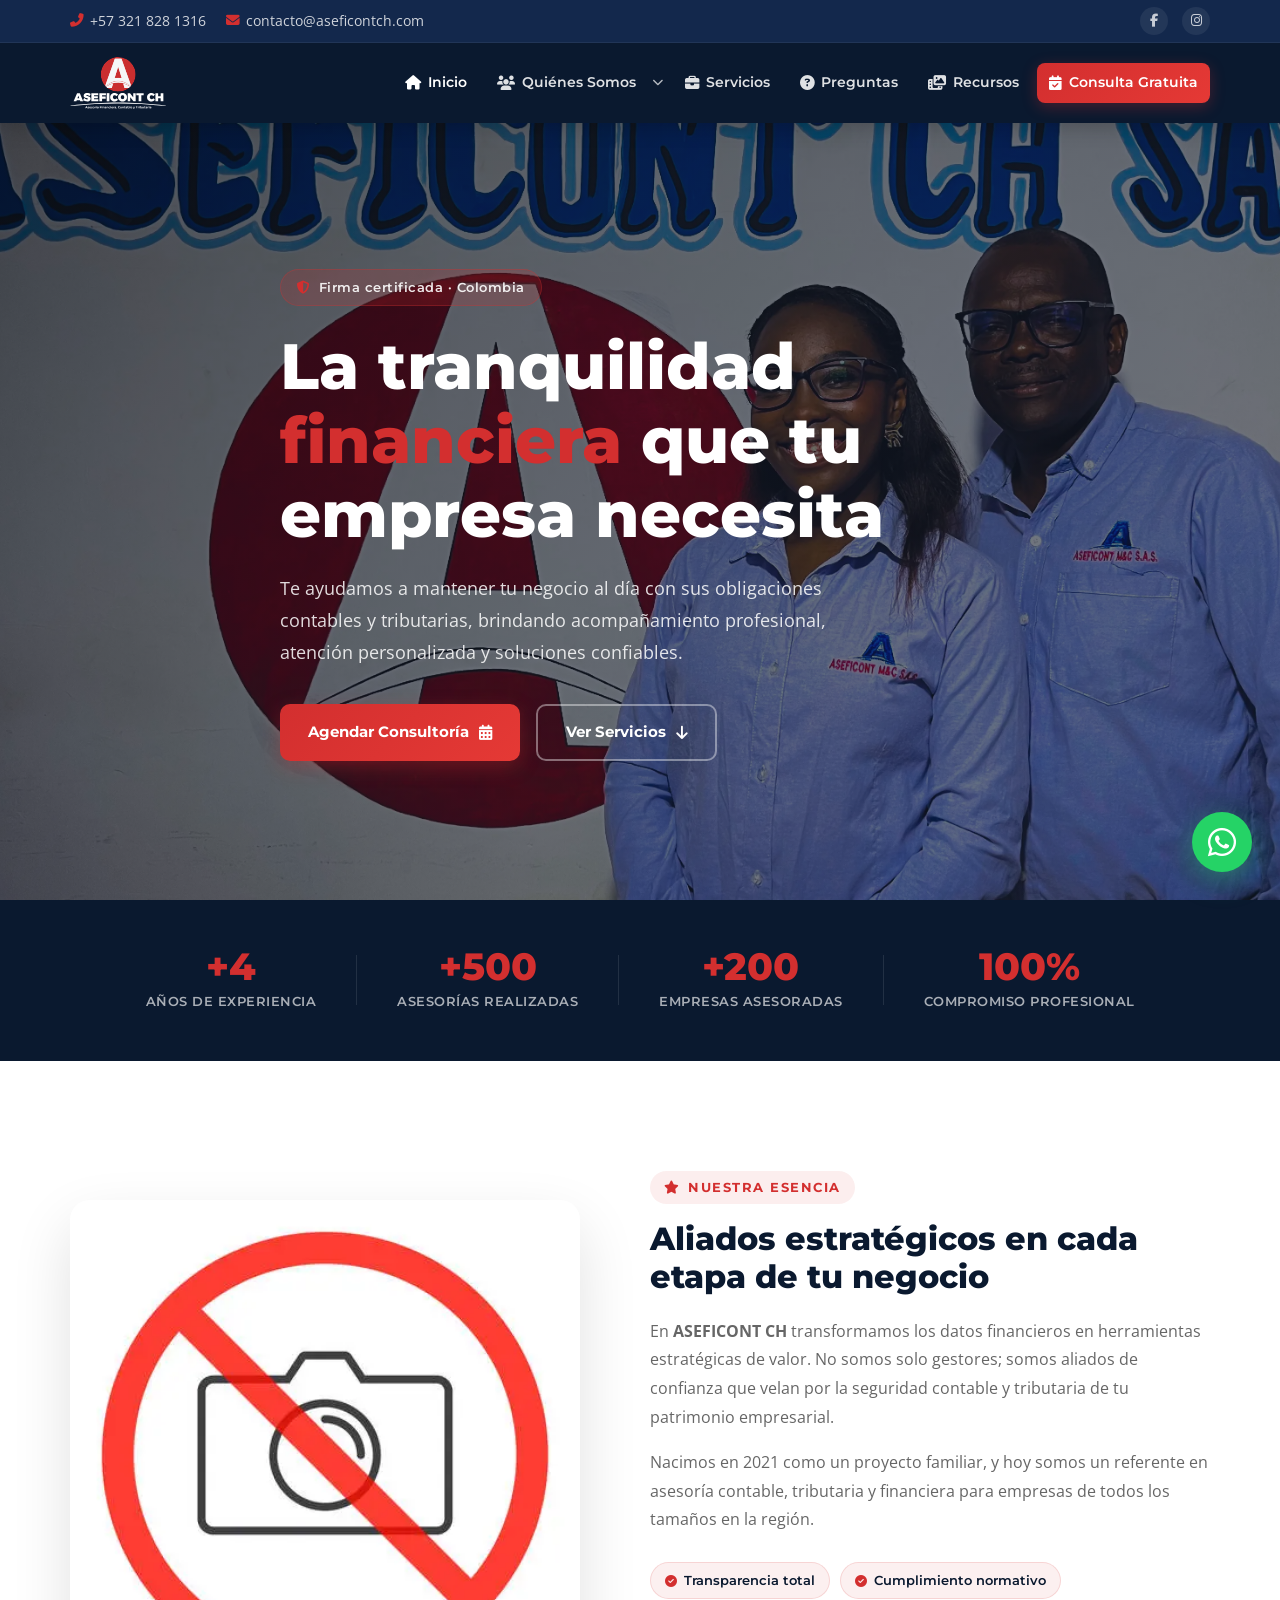
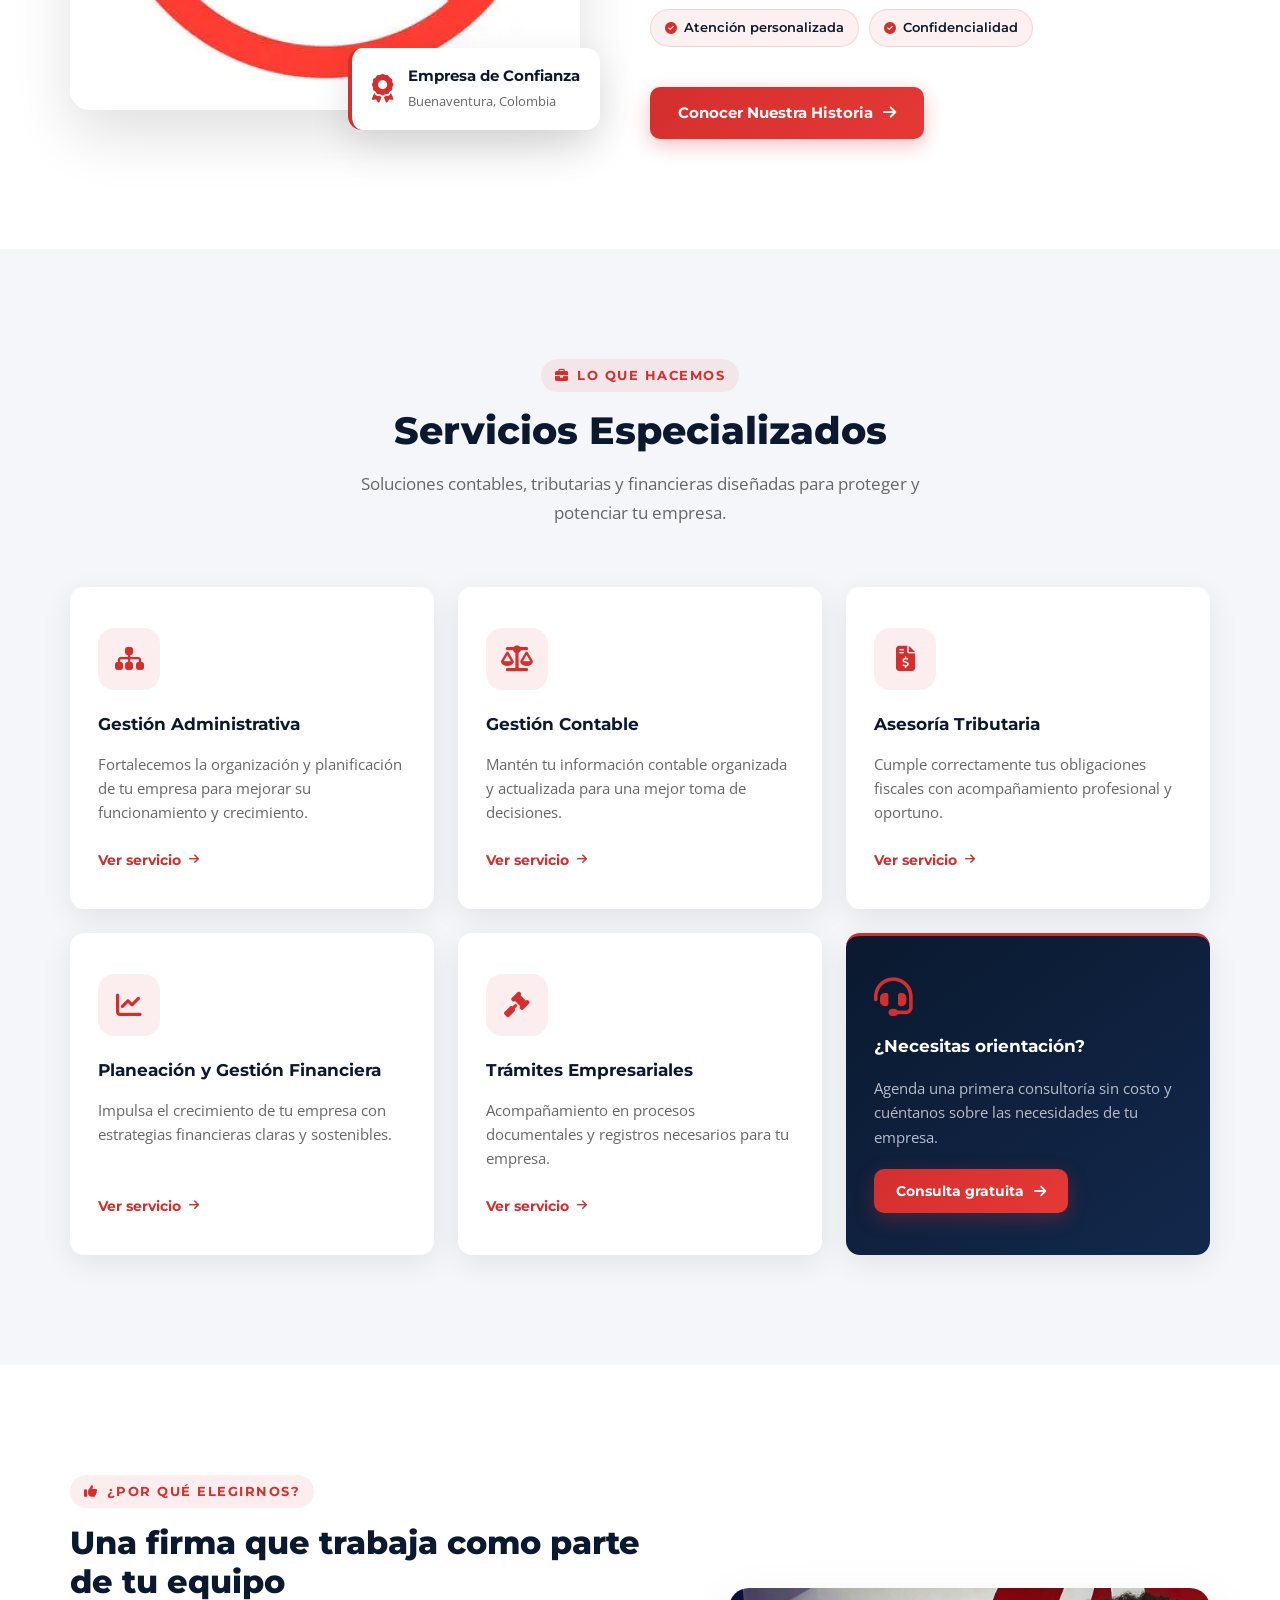
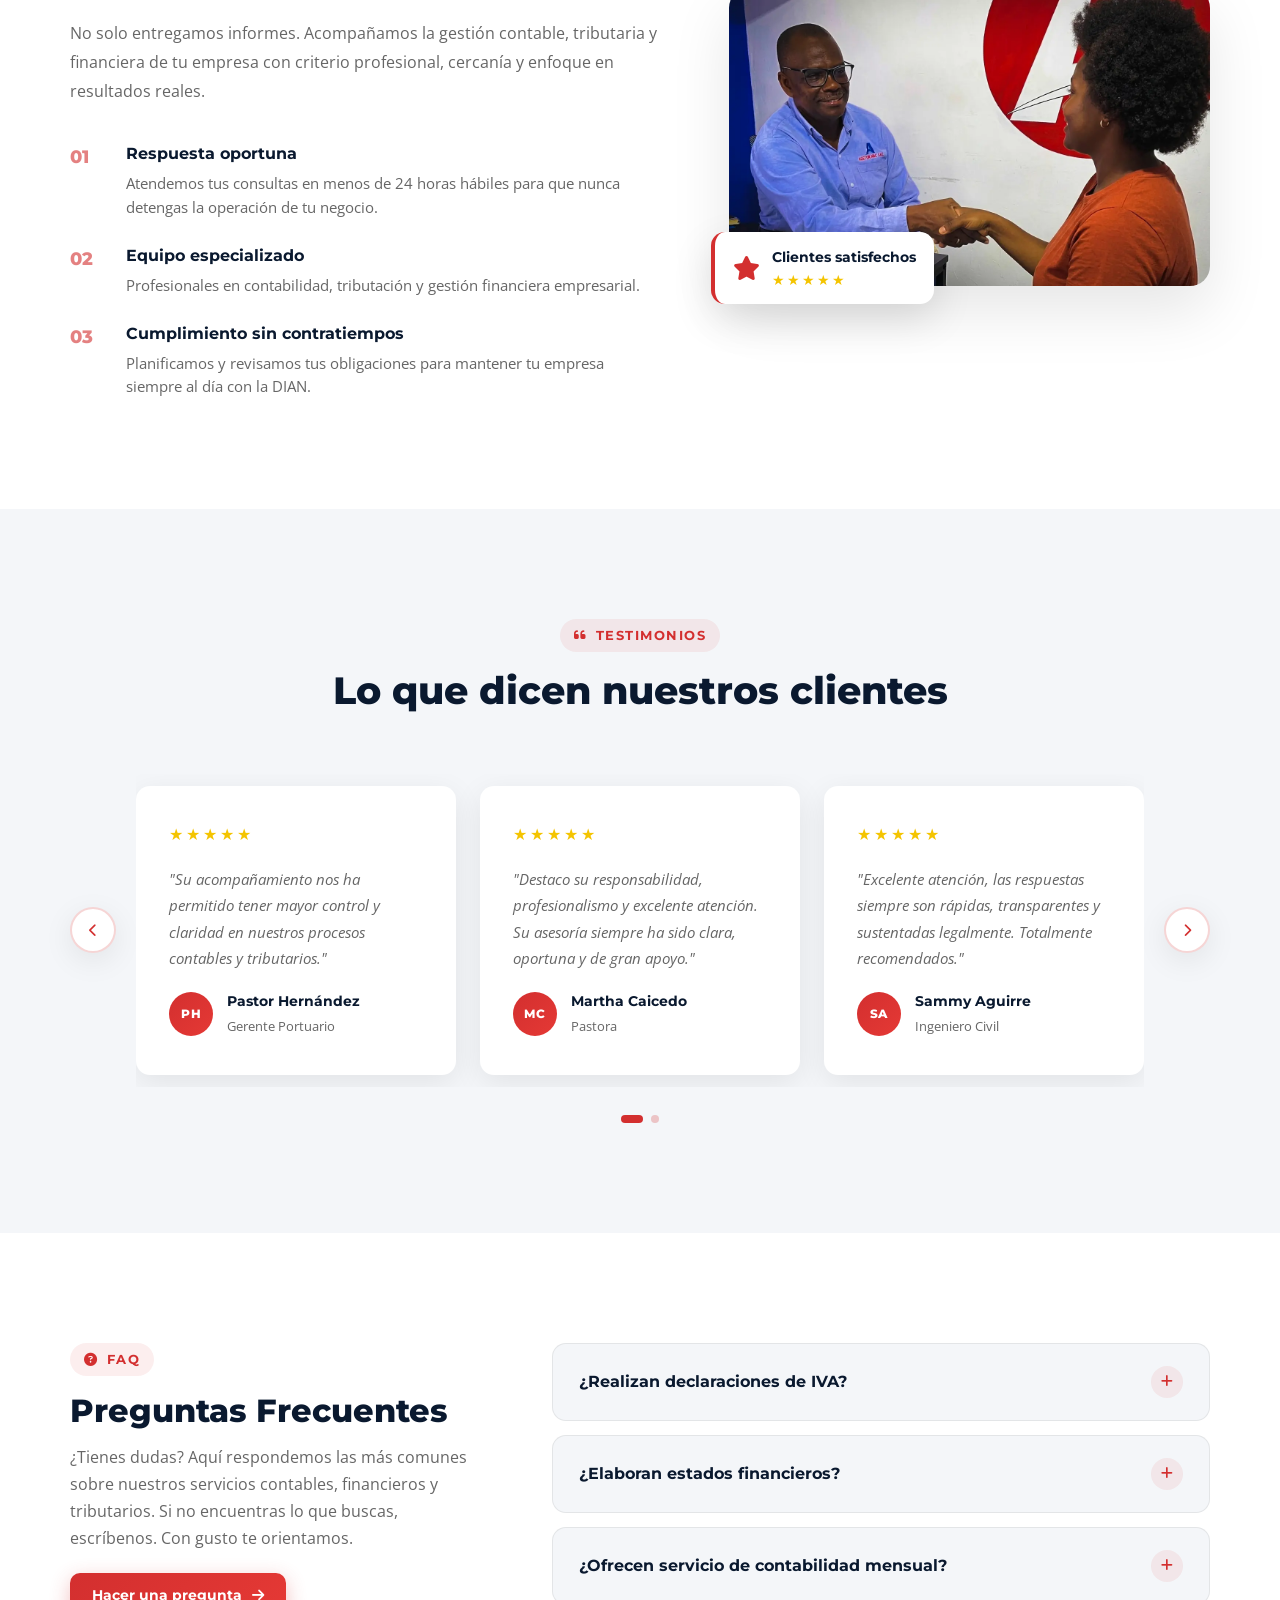
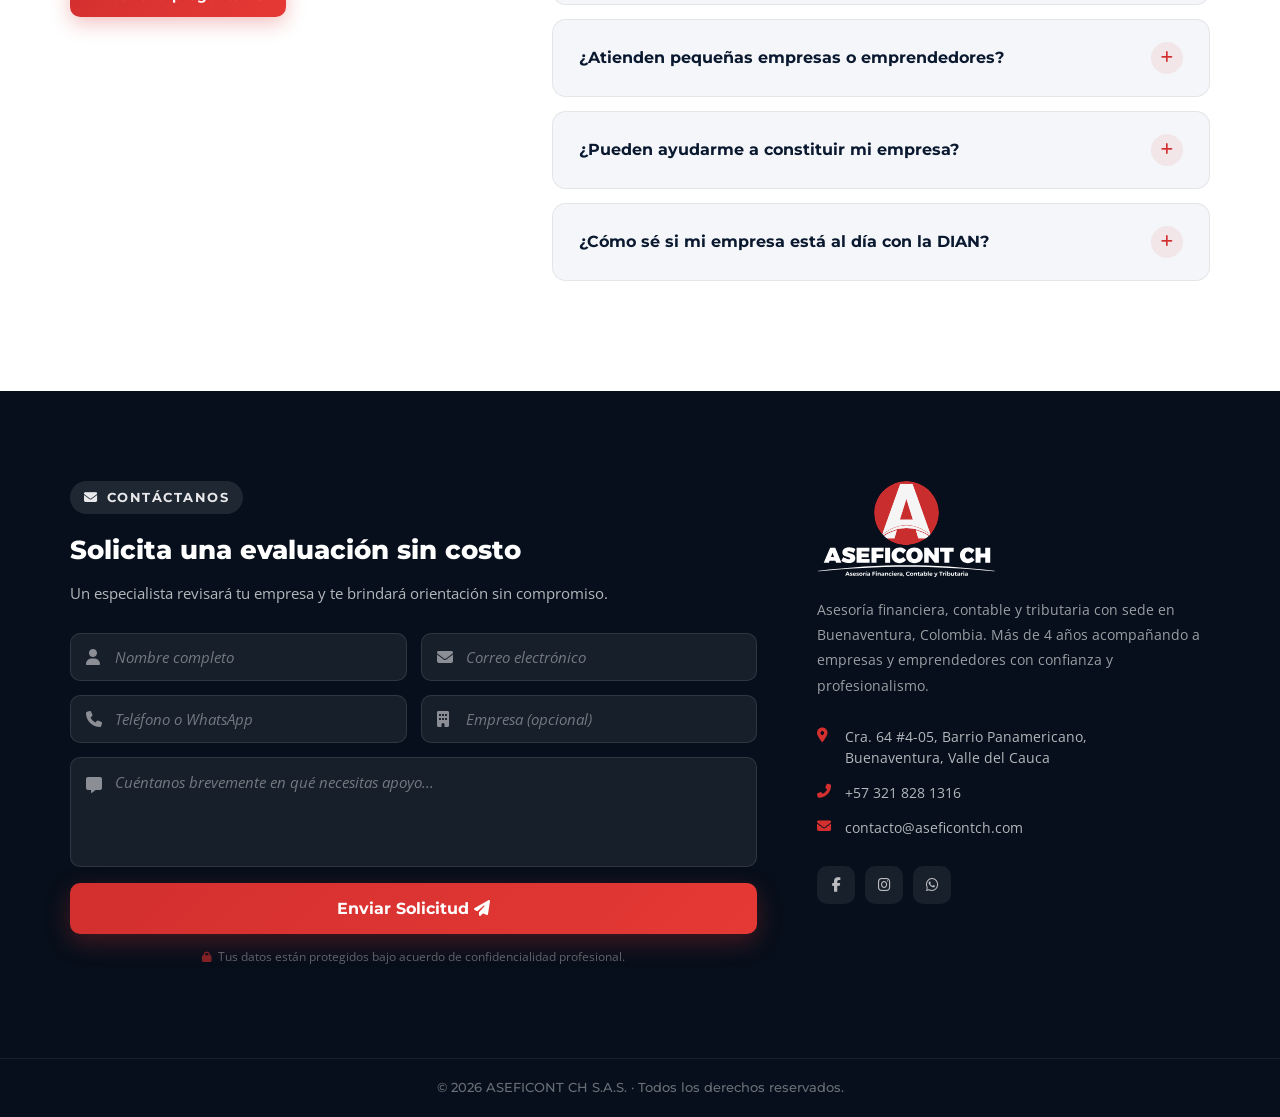
<file: index.html>
<!DOCTYPE html>
<html lang="es">
<head>
    <meta charset="UTF-8">
    <meta name="viewport" content="width=device-width, initial-scale=1.0">
    <title>ASEFICONT CH | Asesoría Financiera, Contable y Tributaria</title>
    <link rel="preconnect" href="https://fonts.googleapis.com">
    <link rel="preconnect" href="https://fonts.gstatic.com" crossorigin>
    <link href="https://fonts.googleapis.com/css2?family=Montserrat:wght@400;500;600;700;800&family=Open+Sans:wght@400;600;700&family=Poppins:wght@400;600&display=swap" rel="stylesheet">
    <link rel="stylesheet" href="https://cdnjs.cloudflare.com/ajax/libs/font-awesome/6.4.0/css/all.min.css">
    <link rel="stylesheet" href="style.css">
</head>
<body>

    <!-- ===== HEADER ===== -->
    <header class="main-header">
        <div class="top-bar">
            <div class="container top-bar-inner">
                <div class="top-contact">
                    <a href="tel:+57 321 828 1316" class="top-link"><i class="fas fa-phone-alt"></i> +57 321 828 1316</a>
                    <a href="mailto:contacto@aseficontch.com" class="top-link"><i class="fas fa-envelope"></i> contacto@aseficontch.com</a>
                </div>
                <div class="top-social">
                    <a href="https://facebook.com/aseficontch" target="_blank" rel="noopener" class="top-social-link" aria-label="Facebook"><i class="fab fa-facebook-f"></i></a>
                    <a href="https://instagram.com/aseficontch" target="_blank" rel="noopener" class="top-social-link" aria-label="Instagram"><i class="fab fa-instagram"></i></a>
                </div>
            </div>
        </div>

        <div class="container">
            <nav class="nav-container">
                <a href="#inicio" class="logo">
                    <img src="img/logo_aseficont_ch.svg" alt="Logo ASEFICONT CH" class="main-logo-img">
                </a>

                <button class="menu-hamburger" id="menu-toggle" aria-label="Abrir menú de navegación">
                    <span></span><span></span><span></span>
                </button>

                <ul class="nav-links" id="nav-links">
                    <li><a href="#inicio"><i class="fas fa-home"></i> Inicio</a></li>
                    <li class="nav-dropdown">
                        <a href="#nosotros"><i class="fas fa-users"></i> Quiénes Somos</a><button class="dd-toggle" aria-label="Abrir submenú"><i class="fas fa-chevron-down dd-arrow"></i></button>
                        <ul class="dropdown-menu">
                            <li><a href="historia.html"><i class="fas fa-book-open"></i> Nuestra Historia</a></li>
                        </ul>
                    </li>
                    <li><a href="#servicios"><i class="fas fa-briefcase"></i> Servicios</a></li>
                    <li><a href="#faq"><i class="fas fa-question-circle"></i> Preguntas</a></li>
                    <li><a href="media.html"><i class="fas fa-photo-video"></i> Recursos</a></li>
                    <li><a href="#contacto" class="btn-cta"><i class="fas fa-calendar-check"></i> Consulta Gratuita</a></li>
                    <li class="nav-social-mobile">
                        <p>Síguenos</p>
                        <div class="social-icons">
                            <a href="https://facebook.com/aseficontch" target="_blank" rel="noopener" aria-label="Facebook"><i class="fab fa-facebook-f"></i></a>
                            <a href="https://instagram.com/aseficontch" target="_blank" rel="noopener" aria-label="Instagram"><i class="fab fa-instagram"></i></a>
                            <a href="https://wa.me/573XXXXXXXXX" target="_blank" rel="noopener" aria-label="WhatsApp"><i class="fab fa-whatsapp"></i></a>
                        </div>
                    </li>
                </ul>
            </nav>
        </div>
    </header>

    <!-- ===== HERO ===== -->
    <section id="inicio" class="hero-section">
        <div class="hero-overlay"></div>
        <div class="hero-particles">
            <span></span><span></span><span></span><span></span><span></span>
        </div>
        <div class="container hero-content">
            <div class="hero-badge"><i class="fas fa-shield-alt"></i> Firma certificada · Colombia</div>
            <h1>La tranquilidad<br><span class="hero-accent">financiera</span> que tu empresa necesita</h1>
            <p>Te ayudamos a mantener tu negocio al día con sus obligaciones contables y tributarias, brindando acompañamiento profesional, atención personalizada y soluciones confiables.</p>
            <div class="hero-btns">
                <a href="#contacto" class="btn-primary">
                    <span>Agendar Consultoría</span> <i class="fas fa-calendar-alt"></i>
                </a>
                <a href="#servicios" class="btn-outline">
                    <span>Ver Servicios</span> <i class="fas fa-arrow-down"></i>
                </a>
            </div>
        </div>

    </section>

    <!-- ===== STATS BAR ===== -->
    <div class="stats-bar">
        <div class="container stats-inner">
            <div class="stat-item">
                <span class="stat-num">+4</span>
                <span class="stat-label">Años de experiencia</span>
            </div>
            <div class="stat-divider"></div>
            <div class="stat-item">
                <span class="stat-num">+500</span>
                <span class="stat-label">Asesorías realizadas</span>
            </div>
            <div class="stat-divider"></div>
            <div class="stat-item">
                <span class="stat-num">+200</span>
                <span class="stat-label">Empresas asesoradas</span>
            </div>
            <div class="stat-divider"></div>
            <div class="stat-item">
                <span class="stat-num">100%</span>
                <span class="stat-label">Compromiso profesional</span>
            </div>
        </div>
    </div>

    <!-- ===== NUESTRA ESENCIA ===== -->
    <section id="nosotros" class="essence-section">
        <div class="container essence-grid">
            <div class="essence-img-col">
                <div class="essence-img-wrap">
                    <img src="img/equipo_de_trabajo.webp" alt="Equipo ASEFICONT CH">
                    <div class="essence-tag">
                        <i class="fas fa-award"></i>
                        <div>
                            <strong>Empresa de Confianza</strong>
                            <small>Buenaventura, Colombia</small>
                        </div>
                    </div>
                </div>
            </div>
            <div class="essence-text-col">
                <div class="section-label"><i class="fas fa-star"></i> Nuestra Esencia</div>
                <h2>Aliados estratégicos en cada etapa de tu negocio</h2>
                <p>En <strong>ASEFICONT CH</strong> transformamos los datos financieros en herramientas estratégicas de valor. No somos solo gestores; somos aliados de confianza que velan por la seguridad contable y tributaria de tu patrimonio empresarial.</p>
                <p>Nacimos en 2021 como un proyecto familiar, y hoy somos un referente en asesoría contable, tributaria y financiera para empresas de todos los tamaños en la región.</p>
                <div class="essence-values">
                    <div class="value-chip"><i class="fas fa-check-circle"></i> Transparencia total</div>
                    <div class="value-chip"><i class="fas fa-check-circle"></i> Cumplimiento normativo</div>
                    <div class="value-chip"><i class="fas fa-check-circle"></i> Atención personalizada</div>
                    <div class="value-chip"><i class="fas fa-check-circle"></i> Confidencialidad</div>
                </div>
                <a href="historia.html" class="btn-primary" style="width:fit-content; margin-top:10px;">
                    <span>Conocer Nuestra Historia</span> <i class="fas fa-arrow-right"></i>
                </a>
            </div>
        </div>
    </section>

    <!-- ===== SERVICIOS ===== -->
    <section id="servicios" class="services-section">
        <div class="container">
            <div class="section-header">
                <div class="section-label"><i class="fas fa-briefcase"></i> Lo que hacemos</div>
                <h2 class="titulo-seccion">Servicios Especializados</h2>
                <p class="section-desc">Soluciones contables, tributarias y financieras diseñadas para proteger y potenciar tu empresa.</p>
            </div>
            <div class="services-grid">

                <div class="service-card">
                    <div class="service-icon-wrap">
                        <div class="service-icon"><i class="fas fa-sitemap"></i></div>
                    </div>
                    <h3>Gestión Administrativa</h3>
                    <p>Fortalecemos la organización y planificación de tu empresa para mejorar su funcionamiento y crecimiento.</p>
                    <a href="administrativa.html" class="sv-text-link">Ver servicio <i class="fas fa-arrow-right"></i></a>
                </div>

                <div class="service-card">
                    <div class="service-icon-wrap">
                        <div class="service-icon"><i class="fas fa-balance-scale"></i></div>
                    </div>
                    <h3>Gestión Contable</h3>
                    <p>Mantén tu información contable organizada y actualizada para una mejor toma de decisiones.</p>
                    <a href="contable.html" class="sv-text-link">Ver servicio <i class="fas fa-arrow-right"></i></a>
                </div>

                <div class="service-card">
                    <div class="service-icon-wrap">
                        <div class="service-icon"><i class="fas fa-file-invoice-dollar"></i></div>
                    </div>
                    <h3>Asesoría Tributaria</h3>
                    <p>Cumple correctamente tus obligaciones fiscales con acompañamiento profesional y oportuno.</p>
                    <a href="tributaria.html" class="sv-text-link">Ver servicio <i class="fas fa-arrow-right"></i></a>
                </div>

                <div class="service-card">
                    <div class="service-icon-wrap">
                        <div class="service-icon"><i class="fas fa-chart-line"></i></div>
                    </div>
                    <h3>Planeación y Gestión Financiera</h3>
                    <p>Impulsa el crecimiento de tu empresa con estrategias financieras claras y sostenibles.</p>
                    <a href="financiera.html" class="sv-text-link">Ver servicio <i class="fas fa-arrow-right"></i></a>
                </div>

                <div class="service-card">
                    <div class="service-icon-wrap">
                        <div class="service-icon"><i class="fas fa-gavel"></i></div>
                    </div>
                    <h3>Trámites Empresariales</h3>
                    <p>Acompañamiento en procesos documentales y registros necesarios para tu empresa.</p>
                    <a href="empresariales.html" class="sv-text-link">Ver servicio <i class="fas fa-arrow-right"></i></a>
                </div>

                <div class="service-card service-card--cta">
                    <i class="fas fa-headset cta-icon"></i>
                    <h3>¿Necesitas orientación?</h3>
                    <p>Agenda una primera consultoría sin costo y cuéntanos sobre las necesidades de tu empresa.</p>
                    <a href="#contacto" class="btn-primary btn-sm cta-btn">
                        <span>Consulta gratuita</span> <i class="fas fa-arrow-right"></i>
                    </a>
                </div>

            </div>
        </div>
    </section>

    <!-- ===== POR QUÉ ELEGIRNOS ===== -->
    <section class="why-section">
        <div class="container why-grid">
            <div class="why-text">
                <div class="section-label"><i class="fas fa-thumbs-up"></i> ¿Por qué elegirnos?</div>
                <h2>Una firma que trabaja como parte de tu equipo</h2>
                <p>No solo entregamos informes. Acompañamos la gestión contable, tributaria y financiera de tu empresa con criterio profesional, cercanía y enfoque en resultados reales.</p>
                <div class="why-list">
                    <div class="why-item">
                        <div class="why-num">01</div>
                        <div>
                            <strong>Respuesta oportuna</strong>
                            <p>Atendemos tus consultas en menos de 24 horas hábiles para que nunca detengas la operación de tu negocio.</p>
                        </div>
                    </div>
                    <div class="why-item">
                        <div class="why-num">02</div>
                        <div>
                            <strong>Equipo especializado</strong>
                            <p>Profesionales en contabilidad, tributación y gestión financiera empresarial.</p>
                        </div>
                    </div>
                    <div class="why-item">
                        <div class="why-num">03</div>
                        <div>
                            <strong>Cumplimiento sin contratiempos</strong>
                            <p>Planificamos y revisamos tus obligaciones para mantener tu empresa siempre al día con la DIAN.</p>
                        </div>
                    </div>
                </div>
            </div>
            <div class="why-img">
                <img src="img/cliente_satisfecho.webp" alt="Equipo de trabajo ASEFICONT CH">
                <div class="why-badge">
                    <i class="fas fa-star"></i>
                    <div>
                        <strong>Clientes satisfechos</strong>
                        <div class="stars">★★★★★</div>
                    </div>
                </div>
            </div>
        </div>
    </section>

    <!-- ===== TESTIMONIOS ===== -->
    <section class="testimonials-section">
        <div class="container">
            <div class="section-header">
                <div class="section-label"><i class="fas fa-quote-left"></i> Testimonios</div>
                <h2 class="titulo-seccion">Lo que dicen nuestros clientes</h2>
            </div>

            <div class="testimonial-carousel-wrapper">
                <button id="prevT" class="btn-carousel-nav" aria-label="Anterior"><i class="fas fa-chevron-left"></i></button>

                <div class="testimonial-window">
                    <div class="testimonial-track" id="trackT">

                        <div class="testimonial-card">
                            <div class="stars-row">★★★★★</div>
                            <p>"Su acompañamiento nos ha permitido tener mayor control y claridad en nuestros procesos contables y tributarios."</p>
                            <div class="client-info">
                                <div class="client-avatar">PH</div>
                                <div>
                                    <span class="client-name">Pastor Hernández</span>
                                    <small>Gerente Portuario</small>
                                </div>
                            </div>
                        </div>

                        <div class="testimonial-card">
                            <div class="stars-row">★★★★★</div>
                            <p>"Destaco su responsabilidad, profesionalismo y excelente atención. Su asesoría siempre ha sido clara, oportuna y de gran apoyo."</p>
                            <div class="client-info">
                                <div class="client-avatar">MC</div>
                                <div>
                                    <span class="client-name">Martha Caicedo</span>
                                    <small>Pastora</small>
                                </div>
                            </div>
                        </div>

                        <div class="testimonial-card">
                            <div class="stars-row">★★★★★</div>
                            <p>"Excelente atención, las respuestas siempre son rápidas, transparentes y sustentadas legalmente. Totalmente recomendados."</p>
                            <div class="client-info">
                                <div class="client-avatar">SA</div>
                                <div>
                                    <span class="client-name">Sammy Aguirre</span>
                                    <small>Ingeniero Civil</small>
                                </div>
                            </div>
                        </div>

                        <div class="testimonial-card">
                            <div class="stars-row">★★★★★</div>
                            <p>"Delegar nuestra contabilidad en su firma ha sido la mejor decisión estratégica del año. Su reporte gerencial es impecable."</p>
                            <div class="client-info">
                                <div class="client-avatar">LM</div>
                                <div>
                                    <span class="client-name">Leidy Martinez</span>
                                    <small>Trabajadora Social</small>
                                </div>
                            </div>
                        </div>

                    </div>
                </div>

                <button id="nextT" class="btn-carousel-nav" aria-label="Siguiente"><i class="fas fa-chevron-right"></i></button>
            </div>

            <div class="carousel-dots" id="carouselDots"></div>
        </div>
    </section>

    <!-- ===== FAQ ===== -->
    <section id="faq" class="faq-section">
        <div class="container faq-layout">
            <div class="faq-header">
                <div class="section-label"><i class="fas fa-question-circle"></i> FAQ</div>
                <h2>Preguntas Frecuentes</h2>
                <p>¿Tienes dudas? Aquí respondemos las más comunes sobre nuestros servicios contables, financieros y tributarios. Si no encuentras lo que buscas, escríbenos. Con gusto te orientamos.</p>
                <a href="#contacto" class="btn-primary btn-sm" style="margin-top:20px; width:fit-content;">
                    <span>Hacer una pregunta</span> <i class="fas fa-arrow-right"></i>
                </a>
            </div>
            <div class="faq-container">

                <div class="faq-item">
                    <div class="faq-question">
                        <h3>¿Realizan declaraciones de IVA?</h3>
                        <span class="faq-icon"><i class="fas fa-plus"></i></span>
                    </div>
                    <div class="faq-answer">
                        <p>Sí. Elaboramos y presentamos declaraciones de IVA para personas naturales y empresas.</p>
                    </div>
                </div>

                <div class="faq-item">
                    <div class="faq-question">
                        <h3>¿Elaboran estados financieros?</h3>
                        <span class="faq-icon"><i class="fas fa-plus"></i></span>
                    </div>
                    <div class="faq-answer">
                        <p>Sí. Elaboramos estados financieros claros y organizados para apoyar una mejor toma de decisiones empresariales.</p>
                    </div>
                </div>

                <div class="faq-item">
                    <div class="faq-question">
                        <h3>¿Ofrecen servicio de contabilidad mensual?</h3>
                        <span class="faq-icon"><i class="fas fa-plus"></i></span>
                    </div>
                    <div class="faq-answer">
                        <p>Sí. Brindamos acompañamiento contable mensual adaptado a las necesidades de cada empresa o emprendimiento.</p>
                    </div>
                </div>

                <div class="faq-item">
                    <div class="faq-question">
                        <h3>¿Atienden pequeñas empresas o emprendedores?</h3>
                        <span class="faq-icon"><i class="fas fa-plus"></i></span>
                    </div>
                    <div class="faq-answer">
                        <p>Sí. Trabajamos principalmente con pequeñas y medianas empresas, así como con emprendedores que requieren apoyo contable y tributario.</p>
                    </div>
                </div>

                <div class="faq-item">
                    <div class="faq-question">
                        <h3>¿Pueden ayudarme a constituir mi empresa?</h3>
                        <span class="faq-icon"><i class="fas fa-plus"></i></span>
                    </div>
                    <div class="faq-answer">
                        <p>Sí. Te acompañamos en todo el proceso de constitución: redacción de estatutos, registro ante Cámara de Comercio, obtención del NIT ante la DIAN y demás trámites necesarios para que tu empresa quede legalmente activa y en regla desde el primer día.</p>
                    </div>
                </div>

                <div class="faq-item">
                    <div class="faq-question">
                        <h3>¿Cómo sé si mi empresa está al día con la DIAN?</h3>
                        <span class="faq-icon"><i class="fas fa-plus"></i></span>
                    </div>
                    <div class="faq-answer">
                        <p>Realizamos un diagnóstico tributario completo en el que revisamos tus obligaciones fiscales, declaraciones presentadas y posibles inconsistencias. Al finalizar, recibes un informe claro con el estado actual de tu empresa y las acciones recomendadas para estar al día sin riesgos de sanciones.</p>
                    </div>
                </div>

            </div>
        </div>
    </section>

    <!-- ===== CONTACTO / FOOTER ===== -->
    <footer id="contacto" class="footer">
        <div class="container">
            <div class="footer-top">
                <div class="footer-form-col">
                    <div class="form-header">
                        <div class="section-label light"><i class="fas fa-envelope"></i> Contáctanos</div>
                        <h3>Solicita una evaluación sin costo</h3>
                        <p>Un especialista revisará tu empresa y te brindará orientación sin compromiso.</p>
                    </div>

                    <form class="footer-form" id="contactForm" action="enviar.php" method="POST" novalidate>
                        <div class="form-row">
                            <div class="input-group">
                                <i class="fas fa-user input-icon"></i>
                                <input type="text" name="nombre" placeholder="Nombre completo" required>
                            </div>
                            <div class="input-group">
                                <i class="fas fa-envelope input-icon"></i>
                                <input type="email" name="correo" placeholder="Correo electrónico" required>
                            </div>
                        </div>
                        <div class="form-row">
                            <div class="input-group">
                                <i class="fas fa-phone input-icon"></i>
                                <input type="tel" name="telefono" placeholder="Teléfono o WhatsApp" required>
                            </div>
                            <div class="input-group">
                                <i class="fas fa-building input-icon"></i>
                                <input type="text" name="empresa" placeholder="Empresa (opcional)">
                            </div>
                        </div>
                        <div class="input-group">
                            <i class="fas fa-comment-alt input-icon textarea-icon"></i>
                            <textarea name="mensaje" placeholder="Cuéntanos brevemente en qué necesitas apoyo..." required></textarea>
                        </div>
                        <!-- Campo honeypot anti-spam -->
                        <input type="hidden" name="sitio_web" value="">
                        <button type="submit" class="btn-submit">
                            <span>Enviar Solicitud</span> <i class="fas fa-paper-plane"></i>
                        </button>
                        <div class="legal-notice">
                            <i class="fas fa-lock"></i>
                            <span class="legal-tooltip-trigger">
                                Tus datos están protegidos bajo acuerdo de confidencialidad profesional.
                                <div class="legal-tooltip">
                                    <div class="legal-tooltip__header">
                                        <i class="fas fa-shield-alt"></i>
                                        <strong>Política de Confidencialidad</strong>
                                    </div>
                                    <p>En ASEFICONT CH, toda la información que nos suministres —personal, financiera, contable y tributaria— es tratada con absoluta reserva profesional.</p>
                                    <ul>
                                        <li><i class="fas fa-check"></i> Nunca compartimos tus datos con terceros sin tu autorización expresa.</li>
                                        <li><i class="fas fa-check"></i> Toda nuestra gestión se rige bajo el secreto profesional contable establecido en la Ley 43 de 1990 de Colombia.</li>
                                        <li><i class="fas fa-check"></i> Tu información se usa exclusivamente para prestarte el servicio solicitado.</li>
                                    </ul>
                                </div>
                            </span>
                        </div>
                        <div class="form-feedback" id="formFeedback"></div>
                    </form>
                </div>

                <div class="footer-info-col">
                    <img src="img/logo_aseficont_ch.svg" alt="ASEFICONT CH" class="footer-logo">
                    <p class="footer-desc">Asesoría financiera, contable y tributaria con sede en Buenaventura, Colombia. Más de 4 años acompañando a empresas y emprendedores con confianza y profesionalismo.</p>

                    <div class="footer-contact-list">
                        <div class="footer-contact-item">
                            <i class="fas fa-map-marker-alt"></i>
                            <span>Cra. 64 #4-05, Barrio Panamericano,<br>Buenaventura, Valle del Cauca</span>
                        </div>
                        <div class="footer-contact-item">
                            <i class="fas fa-phone-alt"></i>
                            <a href="tel:+57 321 828 1316">+57 321 828 1316</a>
                        </div>
                        <div class="footer-contact-item">
                            <i class="fas fa-envelope"></i>
                            <a href="mailto:contacto@aseficontch.com">contacto@aseficontch.com</a>
                        </div>
                    </div>

                    <div class="footer-social">
                        <a href="https://facebook.com/aseficontch" target="_blank" rel="noopener" class="footer-social-link" aria-label="Facebook"><i class="fab fa-facebook-f"></i></a>
                        <a href="https://instagram.com/aseficontch" target="_blank" rel="noopener" class="footer-social-link" aria-label="Instagram"><i class="fab fa-instagram"></i></a>
                        <a href="https://wa.me/573XXXXXXXXX" target="_blank" rel="noopener" class="footer-social-link" aria-label="WhatsApp"><i class="fab fa-whatsapp"></i></a>
                    </div>
                </div>
            </div>
        </div>

        <div class="footer-copyright">
            <div class="container">
                <p>© 2026 ASEFICONT CH S.A.S. · Todos los derechos reservados.</p>
            </div>
        </div>
    </footer>

    <!-- Botón flotante WhatsApp -->
    <a href="https://wa.me/573XXXXXXXXX?text=Hola%20ASEFICONT%20CH,%20me%20gustaría%20una%20asesoría." class="whatsapp-btn" target="_blank" rel="noopener noreferrer" aria-label="Contacto por WhatsApp">
        <i class="fab fa-whatsapp"></i>
    </a>

    <script src="script.js"></script>
</body>
</html>
</file>
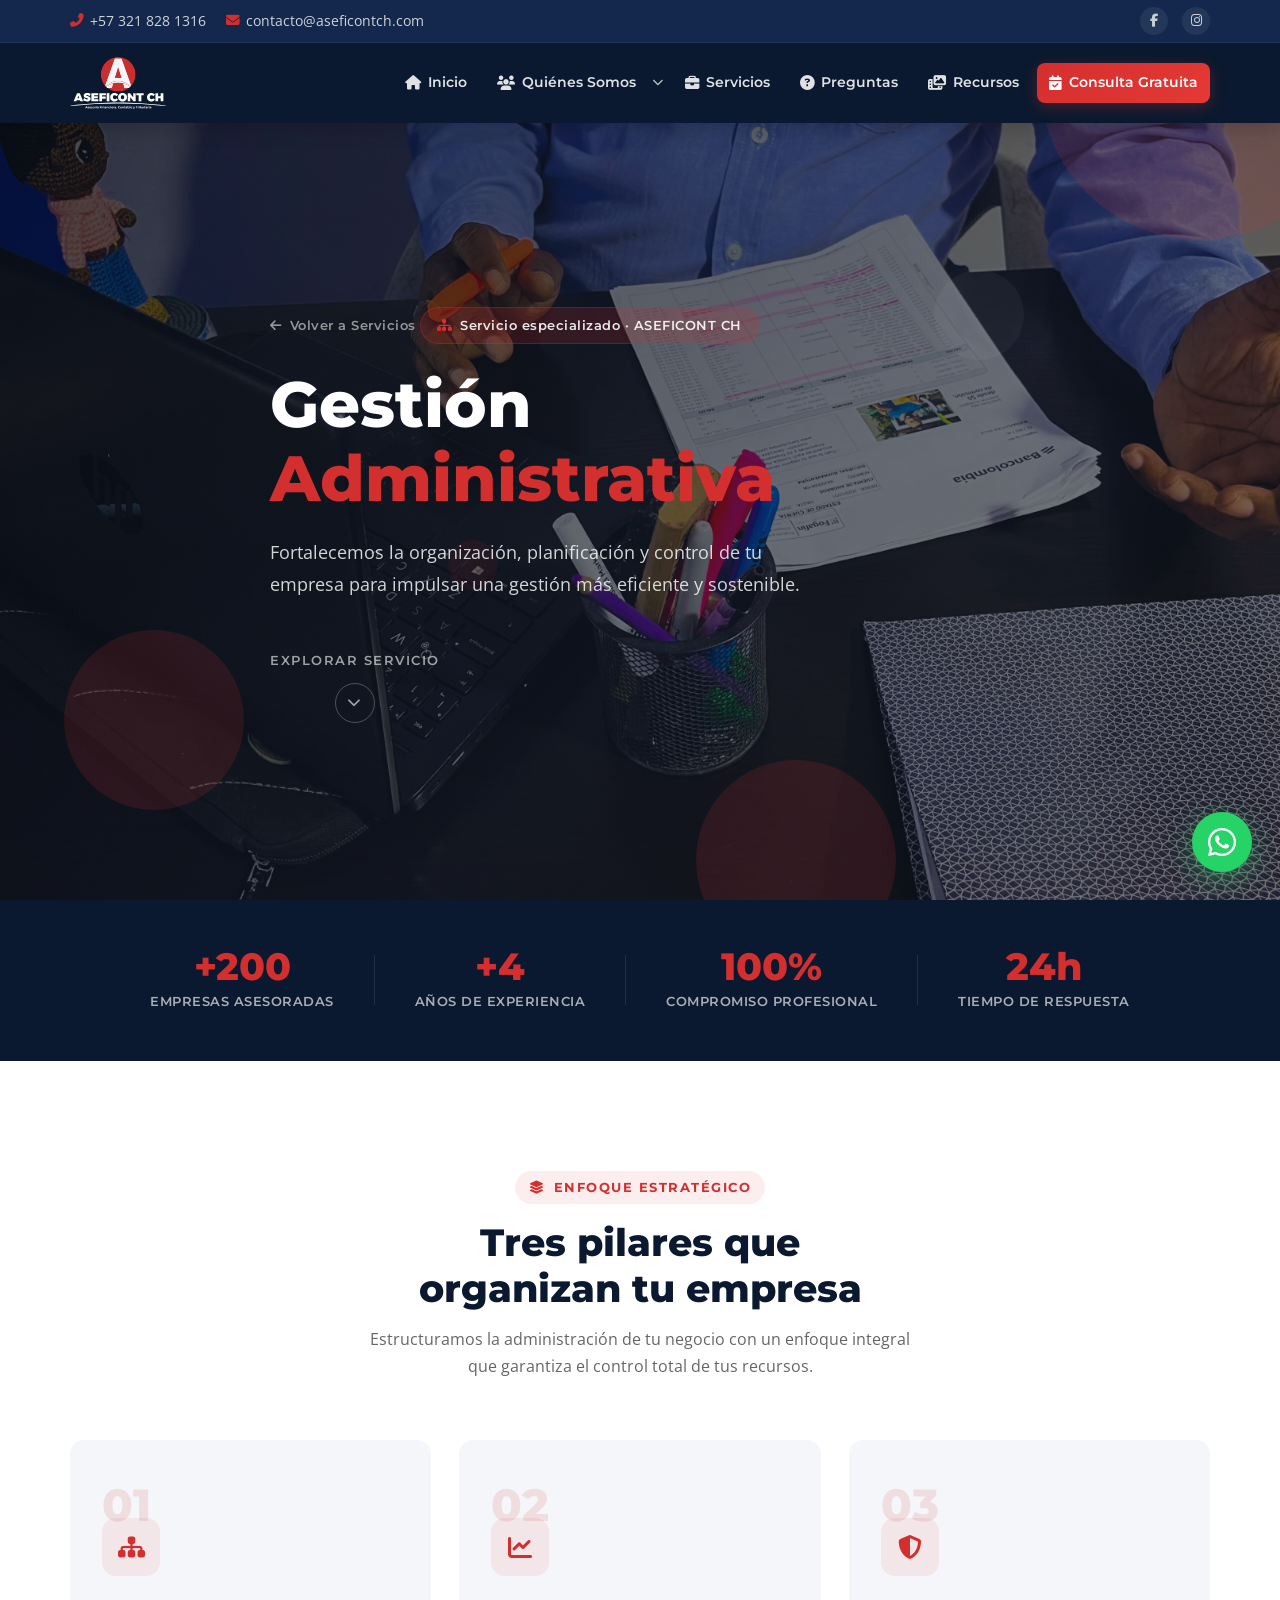
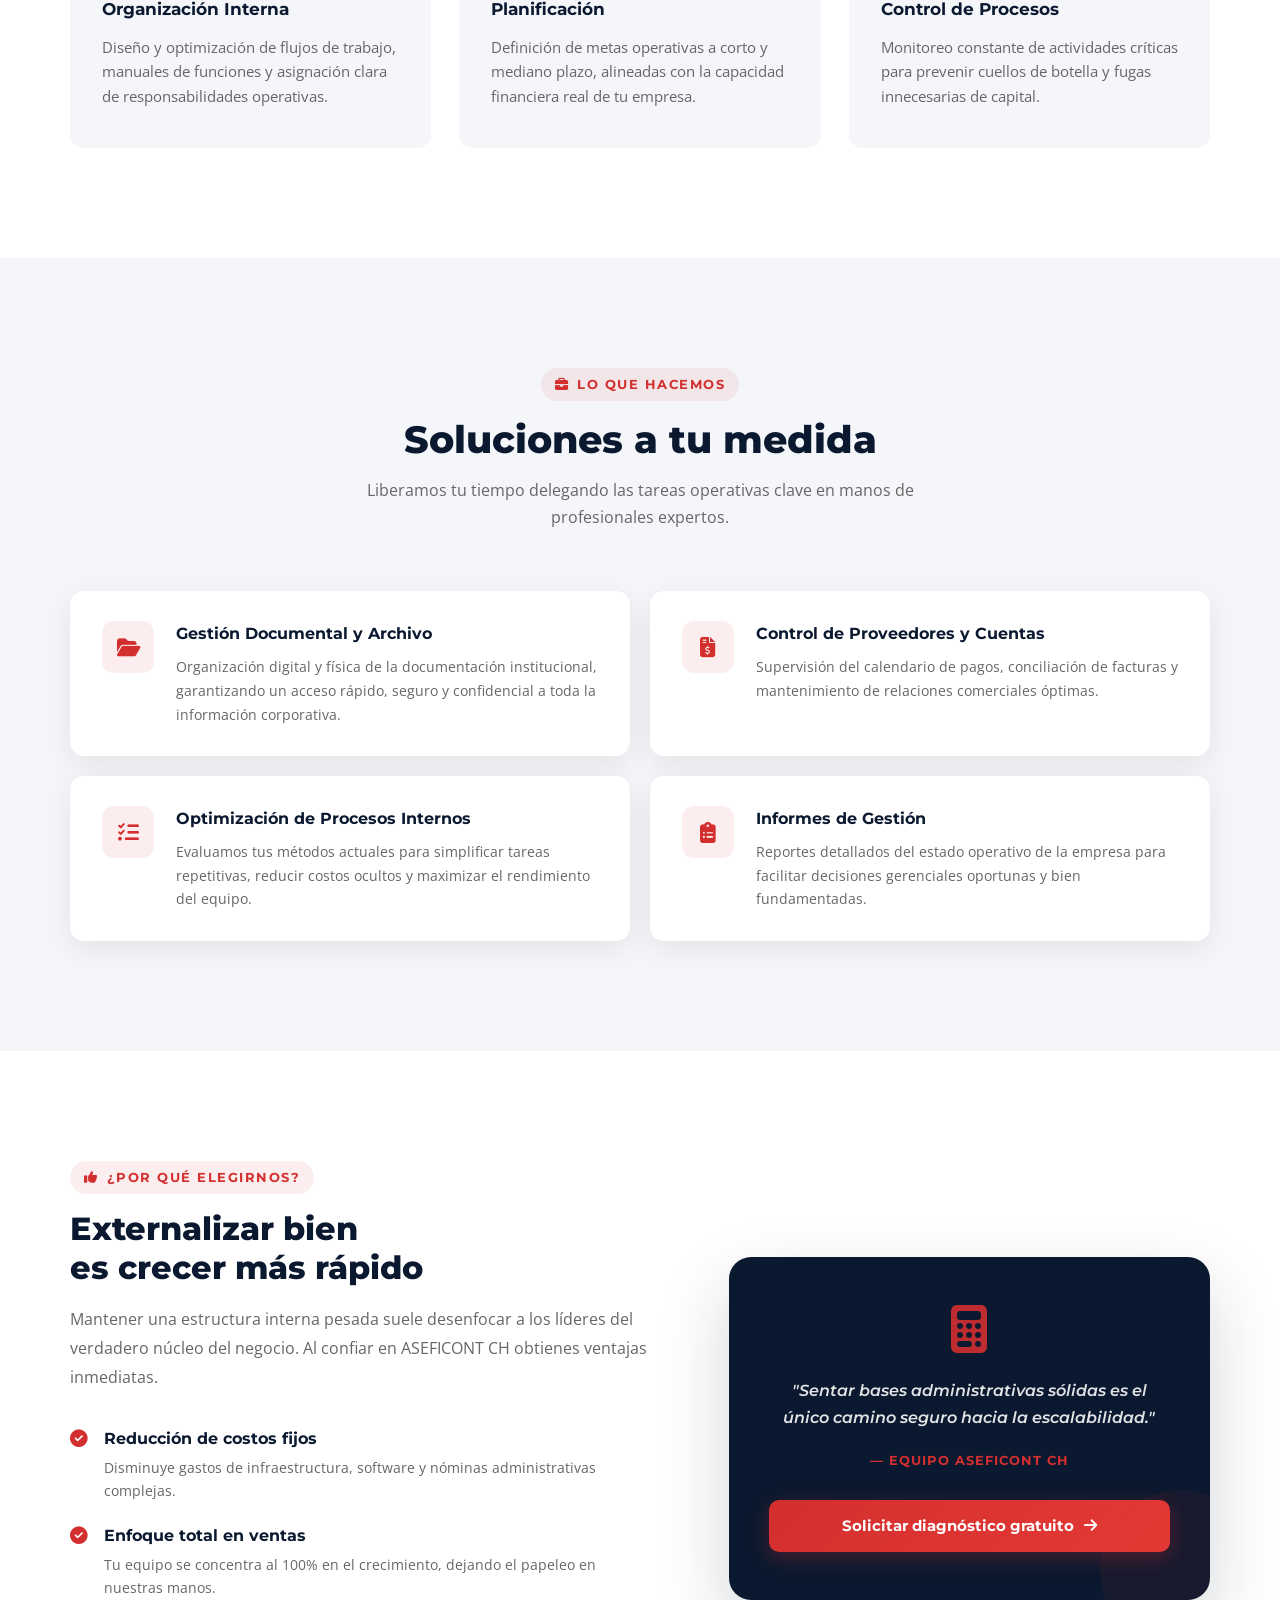
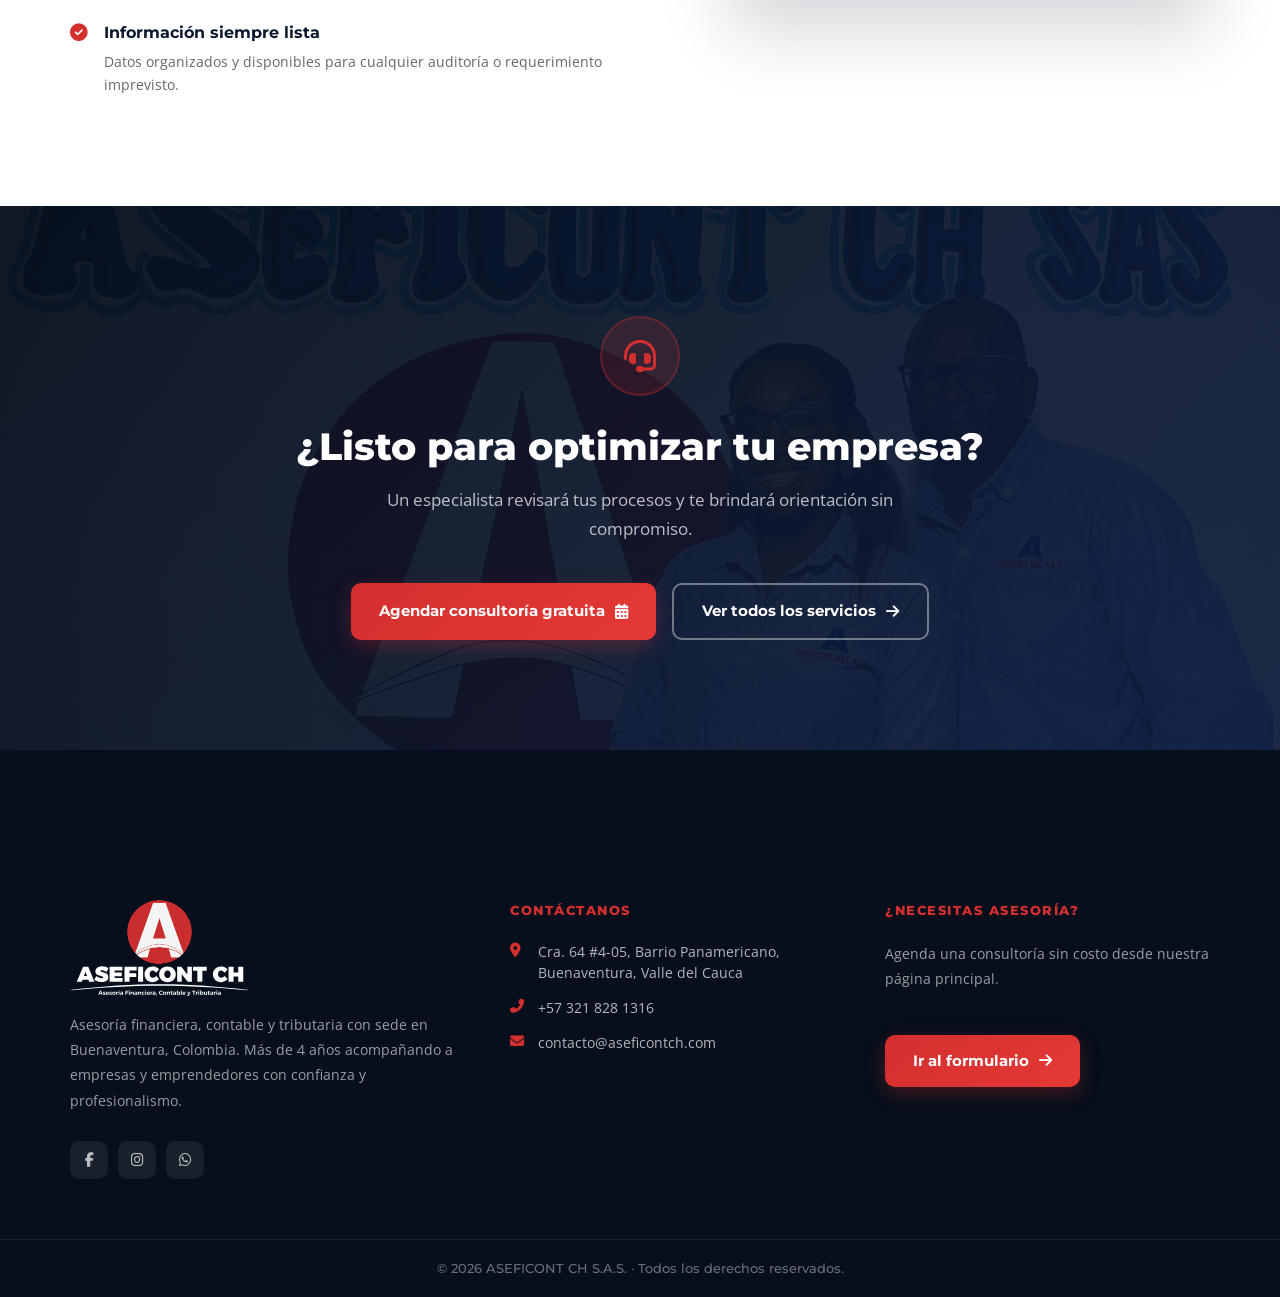
<file: administrativa.html>
<!DOCTYPE html>
<html lang="es">
<head>
    <meta charset="UTF-8">
    <meta name="viewport" content="width=device-width, initial-scale=1.0">
    <title>Gestión Administrativa | ASEFICONT CH</title>
    <link rel="preconnect" href="https://fonts.googleapis.com">
    <link rel="preconnect" href="https://fonts.gstatic.com" crossorigin>
    <link href="https://fonts.googleapis.com/css2?family=Montserrat:wght@400;500;600;700;800&family=Open+Sans:wght@400;600;700&display=swap" rel="stylesheet">
    <link rel="stylesheet" href="https://cdnjs.cloudflare.com/ajax/libs/font-awesome/6.4.0/css/all.min.css">
    <link rel="stylesheet" href="style.css">
    <link rel="stylesheet" href="administrativa.css">
</head>
<body>

    <!-- ===== HEADER ===== -->
    <header class="main-header">
        <div class="top-bar">
            <div class="container top-bar-inner">
                <div class="top-contact">
                    <a href="tel:+57 321 828 1316" class="top-link"><i class="fas fa-phone-alt"></i> +57 321 828 1316</a>
                    <a href="mailto:contacto@aseficontch.com" class="top-link"><i class="fas fa-envelope"></i> contacto@aseficontch.com</a>
                </div>
                <div class="top-social">
                    <a href="https://facebook.com/aseficontch" target="_blank" rel="noopener" class="top-social-link" aria-label="Facebook"><i class="fab fa-facebook-f"></i></a>
                    <a href="https://instagram.com/aseficontch" target="_blank" rel="noopener" class="top-social-link" aria-label="Instagram"><i class="fab fa-instagram"></i></a>
                </div>
            </div>
        </div>
        <div class="container">
            <nav class="nav-container">
                <a href="index.html" class="logo">
                    <img src="img/logo_aseficont_ch.svg" alt="Logo ASEFICONT CH" class="main-logo-img">
                </a>
                <button class="menu-hamburger" id="menu-toggle" aria-label="Abrir menú">
                    <span></span><span></span><span></span>
                </button>
                <ul class="nav-links" id="nav-links">
                    <li><a href="index.html#inicio"><i class="fas fa-home"></i> Inicio</a></li>
                    <li class="nav-dropdown">
                        <a href="index.html#nosotros"><i class="fas fa-users"></i> Quiénes Somos</a><button class="dd-toggle" aria-label="Abrir submenú"><i class="fas fa-chevron-down dd-arrow"></i></button>
                        <ul class="dropdown-menu">
                            <li><a href="historia.html"><i class="fas fa-book-open"></i> Nuestra Historia</a></li>
                        </ul>
                    </li>
                    <li><a href="index.html#servicios" class="active"><i class="fas fa-briefcase"></i> Servicios</a></li>
                    <li><a href="index.html#faq"><i class="fas fa-question-circle"></i> Preguntas</a></li>
                    <li><a href="media.html"><i class="fas fa-photo-video"></i> Recursos</a></li>
                    <li><a href="index.html#contacto" class="btn-cta"><i class="fas fa-calendar-check"></i> Consulta Gratuita</a></li>
                    <li class="nav-social-mobile">
                        <p>Síguenos</p>
                        <div class="social-icons">
                            <a href="https://facebook.com/aseficontch" target="_blank" rel="noopener" aria-label="Facebook"><i class="fab fa-facebook-f"></i></a>
                            <a href="https://instagram.com/aseficontch" target="_blank" rel="noopener" aria-label="Instagram"><i class="fab fa-instagram"></i></a>
                            <a href="https://wa.me/573XXXXXXXXX" target="_blank" rel="noopener" aria-label="WhatsApp"><i class="fab fa-whatsapp"></i></a>
                        </div>
                    </li>
                </ul>
            </nav>
        </div>
    </header>

    <!-- ===== HERO ===== -->
    <section class="h-hero">
        <div class="h-hero__overlay"></div>
        <div class="h-hero__particles">
            <span></span><span></span><span></span><span></span><span></span>
        </div>
        <div class="container h-hero__content">
            <a href="index.html#servicios" class="h-breadcrumb"><i class="fas fa-arrow-left"></i> Volver a Servicios</a>
            <div class="h-hero__badge"><i class="fas fa-sitemap"></i> Servicio especializado · ASEFICONT CH</div>
            <h1>Gestión<br><span class="h-accent">Administrativa</span></h1>
            <p>Fortalecemos la organización, planificación y control de tu empresa para impulsar una gestión más eficiente y sostenible.</p>
            <a href="#sv-pilares" class="h-scroll-cta">
                <span>Explorar Servicio</span>
                <div class="h-scroll-arrow"><i class="fas fa-chevron-down"></i></div>
            </a>
        </div>
    </section>

    <!-- ===== STATS BAR ===== -->
    <div class="stats-bar">
        <div class="container stats-inner">
            <div class="stat-item">
                <span class="stat-num">+200</span>
                <span class="stat-label">Empresas asesoradas</span>
            </div>
            <div class="stat-divider"></div>
            <div class="stat-item">
                <span class="stat-num">+4</span>
                <span class="stat-label">Años de experiencia</span>
            </div>
            <div class="stat-divider"></div>
            <div class="stat-item">
                <span class="stat-num">100%</span>
                <span class="stat-label">Compromiso profesional</span>
            </div>
            <div class="stat-divider"></div>
            <div class="stat-item">
                <span class="stat-num">24h</span>
                <span class="stat-label">Tiempo de respuesta</span>
            </div>
        </div>
    </div>

    <!-- ===== PILARES ===== -->
    <section id="sv-pilares" class="sv-pilares">
        <div class="container">
            <div class="h-section-header">
                <div class="section-label"><i class="fas fa-layer-group"></i> Enfoque estratégico</div>
                <h2>Tres pilares que<br>organizan tu empresa</h2>
                <p>Estructuramos la administración de tu negocio con un enfoque integral que garantiza el control total de tus recursos.</p>
            </div>
            <div class="sv-pilares-grid">
                <div class="sv-pilar-card">
                    <div class="sv-pilar-num">01</div>
                    <div class="sv-pilar-icon"><i class="fas fa-sitemap"></i></div>
                    <h3>Organización Interna</h3>
                    <p>Diseño y optimización de flujos de trabajo, manuales de funciones y asignación clara de responsabilidades operativas.</p>
                </div>
                <div class="sv-pilar-card">
                    <div class="sv-pilar-num">02</div>
                    <div class="sv-pilar-icon"><i class="fas fa-chart-line"></i></div>
                    <h3>Planificación</h3>
                    <p>Definición de metas operativas a corto y mediano plazo, alineadas con la capacidad financiera real de tu empresa.</p>
                </div>
                <div class="sv-pilar-card">
                    <div class="sv-pilar-num">03</div>
                    <div class="sv-pilar-icon"><i class="fas fa-shield-alt"></i></div>
                    <h3>Control de Procesos</h3>
                    <p>Monitoreo constante de actividades críticas para prevenir cuellos de botella y fugas innecesarias de capital.</p>
                </div>
            </div>
        </div>
    </section>

    <!-- ===== SOLUCIONES ===== -->
    <section class="sv-soluciones">
        <div class="container">
            <div class="h-section-header">
                <div class="section-label"><i class="fas fa-briefcase"></i> Lo que hacemos</div>
                <h2>Soluciones a tu medida</h2>
                <p>Liberamos tu tiempo delegando las tareas operativas clave en manos de profesionales expertos.</p>
            </div>
            <div class="sv-soluciones-grid">

                <div class="sv-solucion-item">
                    <div class="sv-solucion-icon"><i class="fas fa-folder-open"></i></div>
                    <div>
                        <h3>Gestión Documental y Archivo</h3>
                        <p>Organización digital y física de la documentación institucional, garantizando un acceso rápido, seguro y confidencial a toda la información corporativa.</p>
                    </div>
                </div>

                <div class="sv-solucion-item">
                    <div class="sv-solucion-icon"><i class="fas fa-file-invoice-dollar"></i></div>
                    <div>
                        <h3>Control de Proveedores y Cuentas</h3>
                        <p>Supervisión del calendario de pagos, conciliación de facturas y mantenimiento de relaciones comerciales óptimas.</p>
                    </div>
                </div>

                <div class="sv-solucion-item">
                    <div class="sv-solucion-icon"><i class="fas fa-tasks"></i></div>
                    <div>
                        <h3>Optimización de Procesos Internos</h3>
                        <p>Evaluamos tus métodos actuales para simplificar tareas repetitivas, reducir costos ocultos y maximizar el rendimiento del equipo.</p>
                    </div>
                </div>

                <div class="sv-solucion-item">
                    <div class="sv-solucion-icon"><i class="fas fa-clipboard-list"></i></div>
                    <div>
                        <h3>Informes de Gestión</h3>
                        <p>Reportes detallados del estado operativo de la empresa para facilitar decisiones gerenciales oportunas y bien fundamentadas.</p>
                    </div>
                </div>

            </div>
        </div>
    </section>

    <!-- ===== ¿POR QUÉ EXTERNALIZARNOS? ===== -->
    <section class="sv-porque">
        <div class="container sv-porque__grid">
            <div class="sv-porque__text">
                <div class="section-label"><i class="fas fa-thumbs-up"></i> ¿Por qué elegirnos?</div>
                <h2>Externalizar bien<br>es crecer más rápido</h2>
                <p>Mantener una estructura interna pesada suele desenfocar a los líderes del verdadero núcleo del negocio. Al confiar en ASEFICONT CH obtienes ventajas inmediatas.</p>
                <div class="sv-porque__lista">
                    <div class="sv-porque__item">
                        <i class="fas fa-check-circle"></i>
                        <div>
                            <strong>Reducción de costos fijos</strong>
                            <p>Disminuye gastos de infraestructura, software y nóminas administrativas complejas.</p>
                        </div>
                    </div>
                    <div class="sv-porque__item">
                        <i class="fas fa-check-circle"></i>
                        <div>
                            <strong>Enfoque total en ventas</strong>
                            <p>Tu equipo se concentra al 100% en el crecimiento, dejando el papeleo en nuestras manos.</p>
                        </div>
                    </div>
                    <div class="sv-porque__item">
                        <i class="fas fa-check-circle"></i>
                        <div>
                            <strong>Información siempre lista</strong>
                            <p>Datos organizados y disponibles para cualquier auditoría o requerimiento imprevisto.</p>
                        </div>
                    </div>
                </div>
            </div>
            <div class="sv-porque__card">
                <i class="fas fa-calculator sv-porque__big-icon"></i>
                <blockquote>"Sentar bases administrativas sólidas es el único camino seguro hacia la escalabilidad."</blockquote>
                <div class="sv-porque__firma">— Equipo ASEFICONT CH</div>
                <a href="#sv-contacto" class="btn-primary" style="margin-top: 28px; width: 100%; justify-content: center;">
                    <span>Solicitar diagnóstico gratuito</span> <i class="fas fa-arrow-right"></i>
                </a>
            </div>
        </div>
    </section>

    <!-- ===== CTA CONTACTO ===== -->
    <section id="sv-contacto" class="sv-cta">
        <div class="sv-cta__overlay"></div>
        <div class="container sv-cta__inner">
            <div class="sv-cta__icon"><i class="fas fa-headset"></i></div>
            <h2>¿Listo para optimizar tu empresa?</h2>
            <p>Un especialista revisará tus procesos y te brindará orientación sin compromiso.</p>
            <div class="sv-cta__btns">
                <a href="index.html#contacto" class="btn-primary"><span>Agendar consultoría gratuita</span> <i class="fas fa-calendar-alt"></i></a>
                <a href="index.html#servicios" class="btn-outline"><span>Ver todos los servicios</span> <i class="fas fa-arrow-right"></i></a>
            </div>
        </div>
    </section>

    <!-- ===== FOOTER ===== -->
    <footer class="footer">
        <div class="container">
            <div class="h-footer-simple">
                <div class="h-footer-brand">
                    <img src="img/logo_aseficont_ch.svg" alt="ASEFICONT CH" class="footer-logo">
                    <p class="footer-desc">Asesoría financiera, contable y tributaria con sede en Buenaventura, Colombia. Más de 4 años acompañando a empresas y emprendedores con confianza y profesionalismo.</p>
                    <div class="footer-social">
                        <a href="https://facebook.com/aseficontch" target="_blank" rel="noopener" class="footer-social-link" aria-label="Facebook"><i class="fab fa-facebook-f"></i></a>
                        <a href="https://instagram.com/aseficontch" target="_blank" rel="noopener" class="footer-social-link" aria-label="Instagram"><i class="fab fa-instagram"></i></a>
                        <a href="https://wa.me/573XXXXXXXXX" target="_blank" rel="noopener" class="footer-social-link" aria-label="WhatsApp"><i class="fab fa-whatsapp"></i></a>
                    </div>
                </div>
                <div class="h-footer-contact">
                    <p class="h-footer-contact-title">Contáctanos</p>
                    <div class="footer-contact-list">
                        <div class="footer-contact-item">
                            <i class="fas fa-map-marker-alt"></i>
                            <span>Cra. 64 #4-05, Barrio Panamericano,<br>Buenaventura, Valle del Cauca</span>
                        </div>
                        <div class="footer-contact-item">
                            <i class="fas fa-phone-alt"></i>
                            <a href="tel:+57 321 828 1316">+57 321 828 1316</a>
                        </div>
                        <div class="footer-contact-item">
                            <i class="fas fa-envelope"></i>
                            <a href="mailto:contacto@aseficontch.com">contacto@aseficontch.com</a>
                        </div>
                    </div>
                </div>
                <div class="h-footer-cta-col">
                    <p class="h-footer-contact-title">¿Necesitas asesoría?</p>
                    <p class="footer-desc">Agenda una consultoría sin costo desde nuestra página principal.</p>
                    <a href="index.html#contacto" class="btn-primary" style="margin-top: 16px; width: fit-content;">
                        <span>Ir al formulario</span> <i class="fas fa-arrow-right"></i>
                    </a>
                </div>
            </div>
        </div>
        <div class="footer-copyright">
            <div class="container">
                <p>© 2026 ASEFICONT CH S.A.S. · Todos los derechos reservados.</p>
            </div>
        </div>
    </footer>

    <a href="https://wa.me/573XXXXXXXXX?text=Hola%20ASEFICONT%20CH,%20me%20gustaría%20información%20sobre%20Gestión%20Administrativa." class="whatsapp-btn" target="_blank" rel="noopener noreferrer" aria-label="WhatsApp">
        <i class="fab fa-whatsapp"></i>
    </a>

    <script src="script.js"></script>
</body>
</html>
</file>
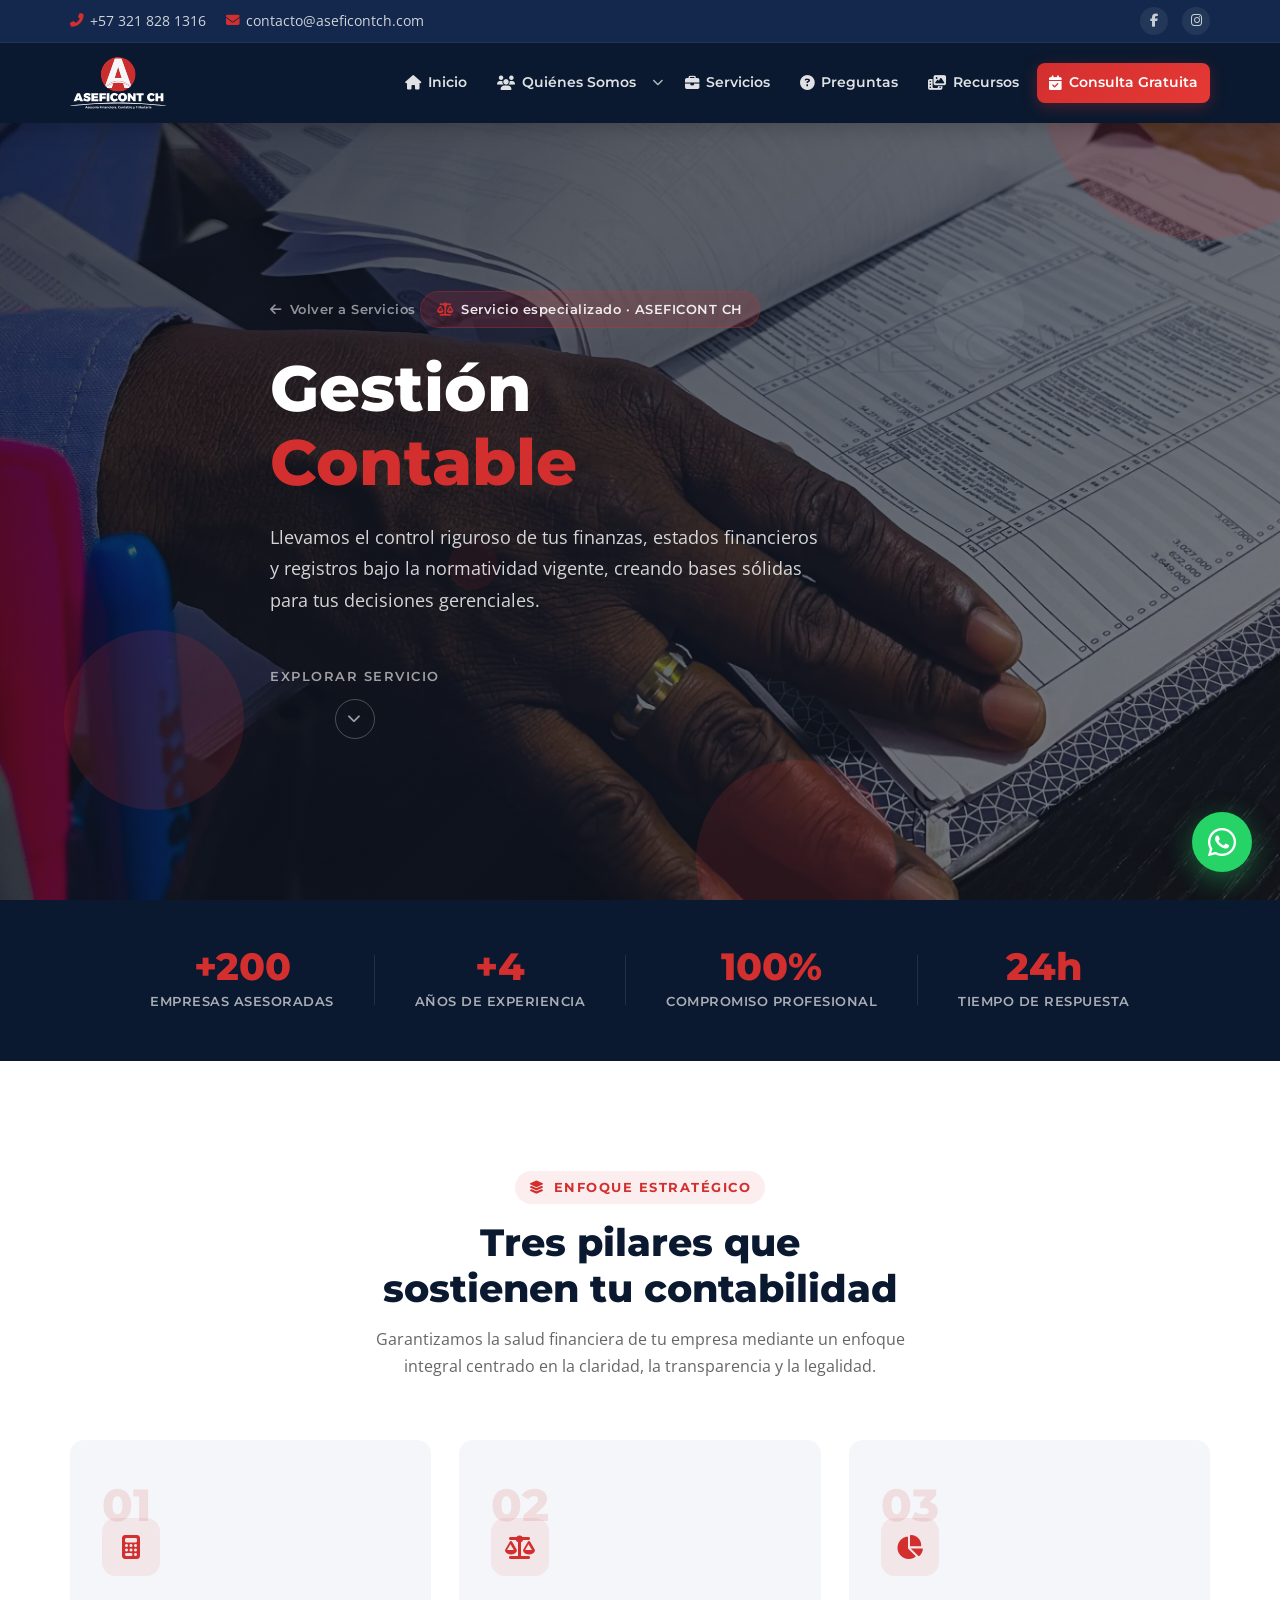
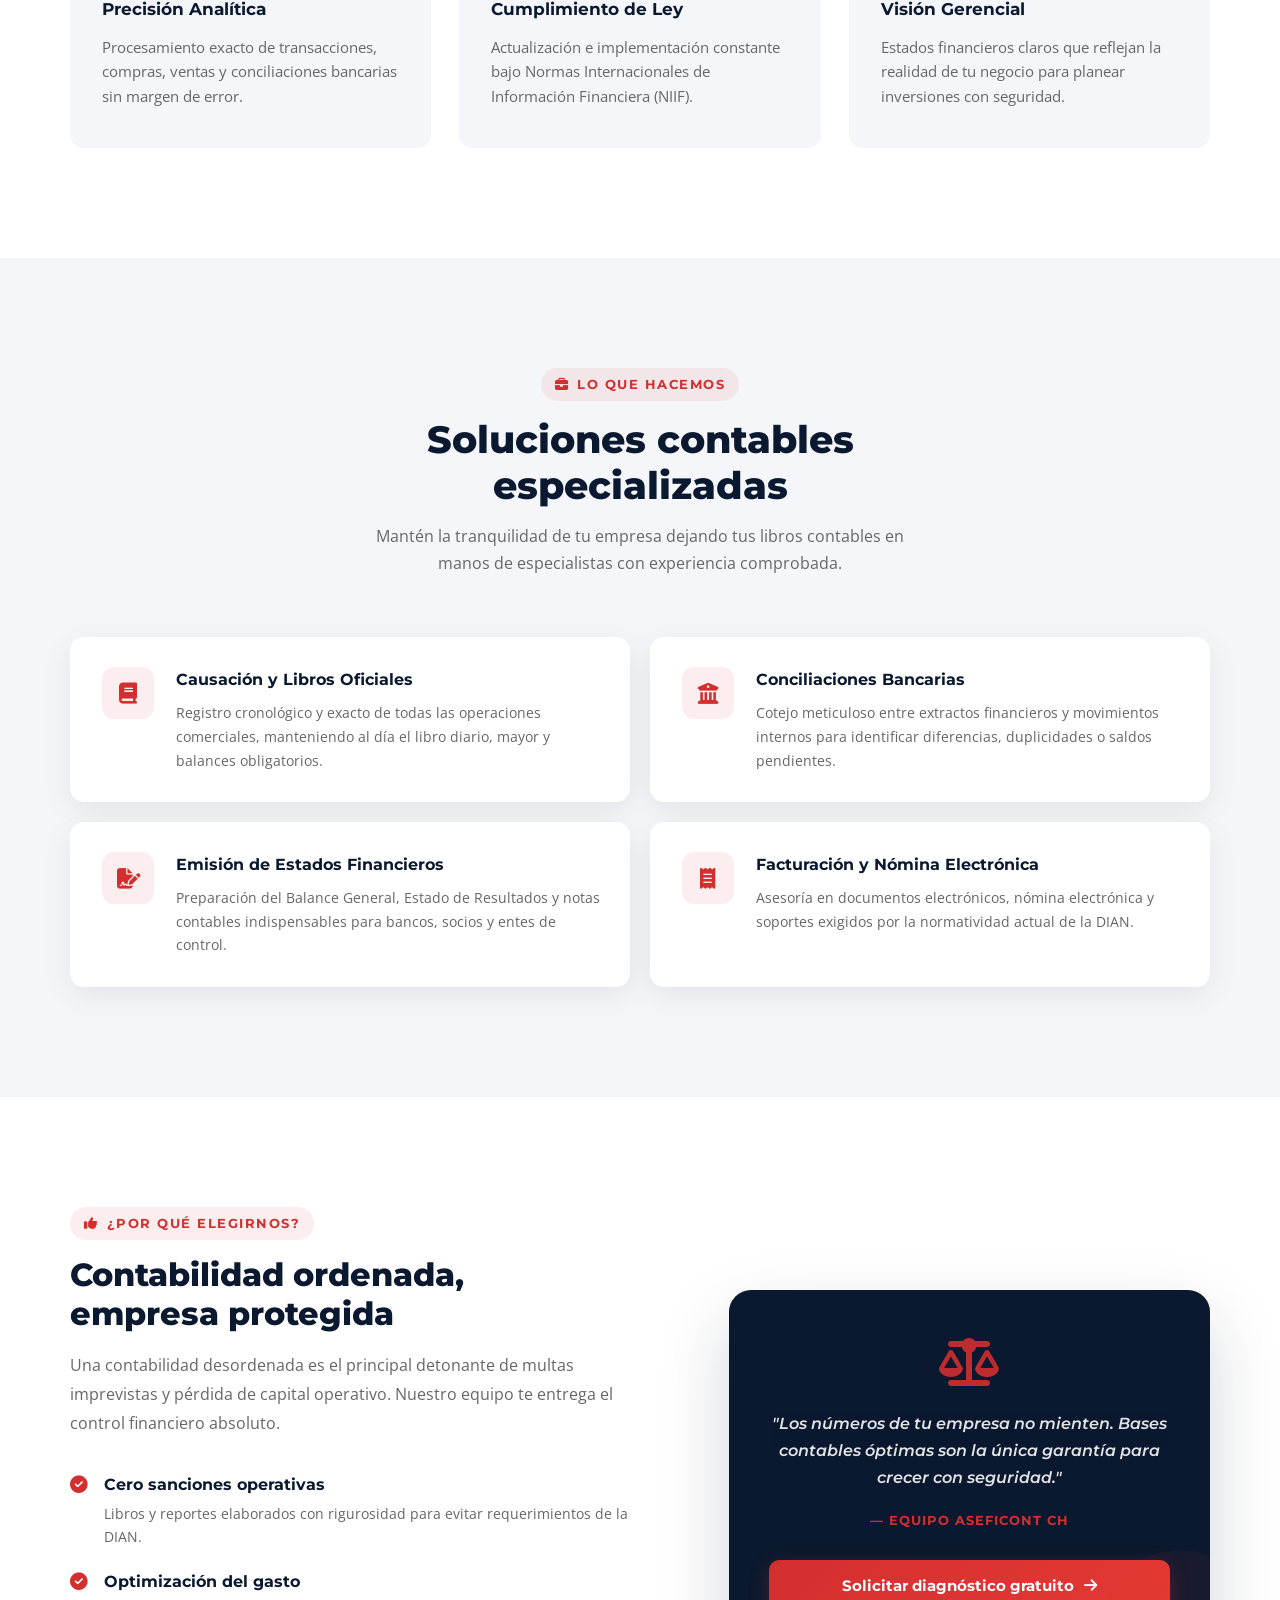
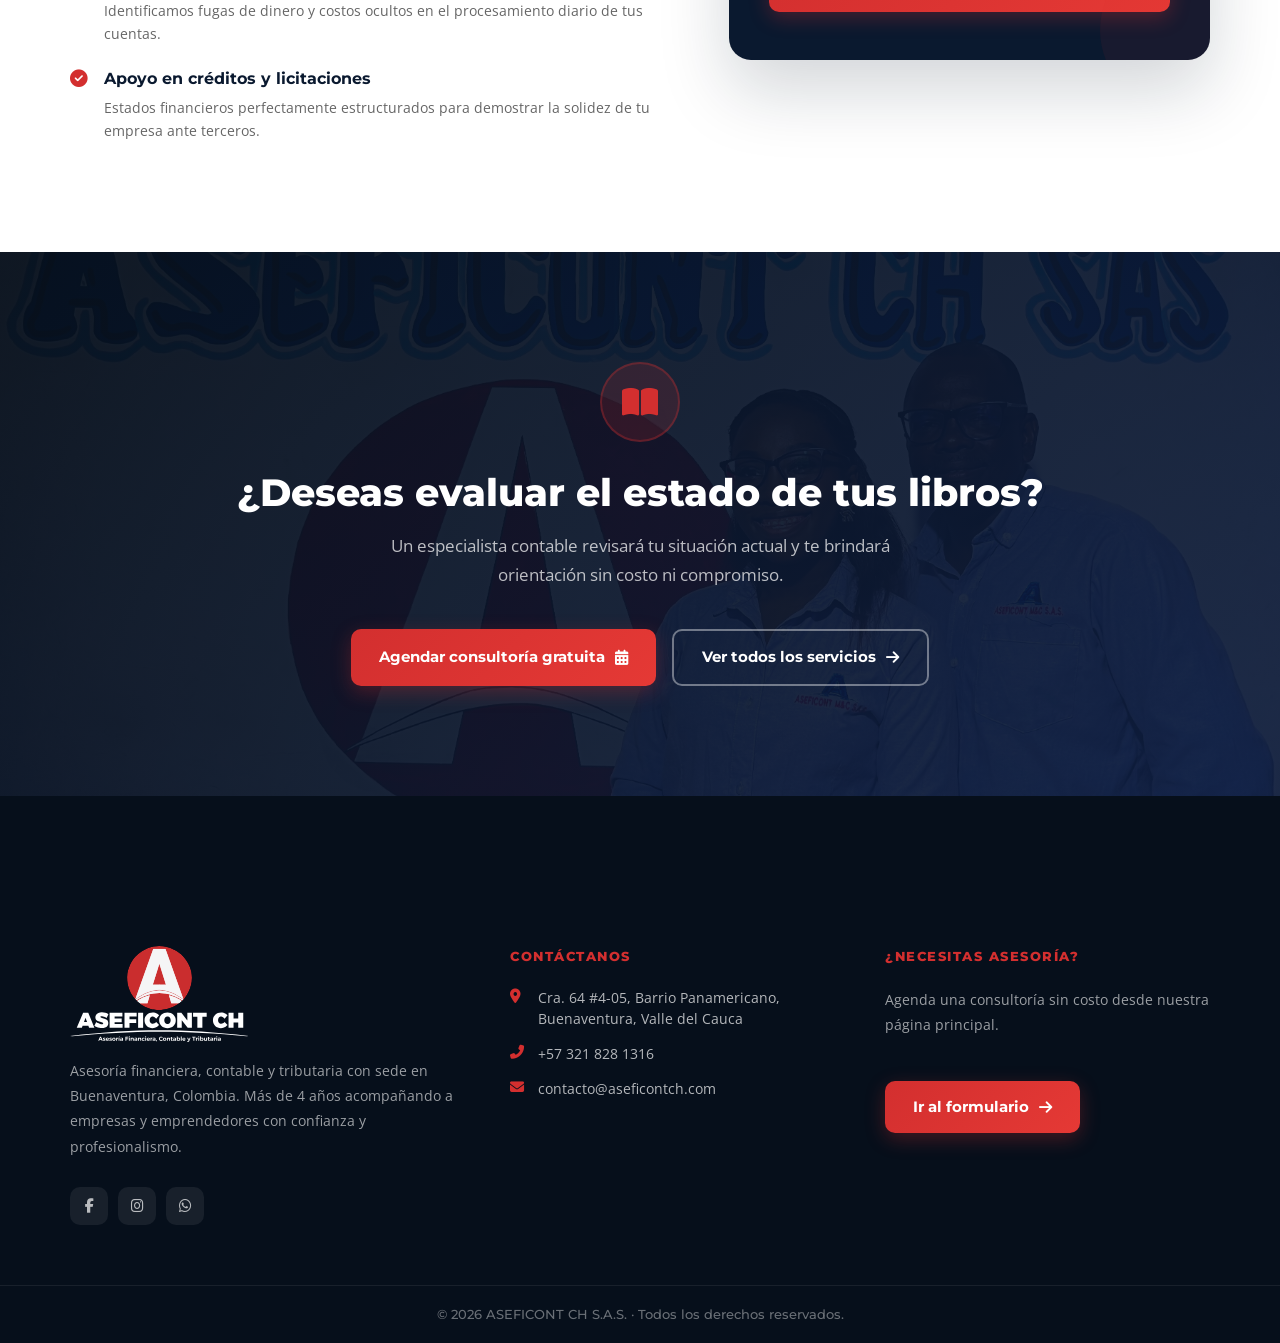
<file: contable.html>
<!DOCTYPE html>
<html lang="es">
<head>
    <meta charset="UTF-8">
    <meta name="viewport" content="width=device-width, initial-scale=1.0">
    <title>Gestión Contable | ASEFICONT CH</title>
    <link rel="preconnect" href="https://fonts.googleapis.com">
    <link rel="preconnect" href="https://fonts.gstatic.com" crossorigin>
    <link href="https://fonts.googleapis.com/css2?family=Montserrat:wght@400;500;600;700;800&family=Open+Sans:wght@400;600;700&display=swap" rel="stylesheet">
    <link rel="stylesheet" href="https://cdnjs.cloudflare.com/ajax/libs/font-awesome/6.4.0/css/all.min.css">
    <link rel="stylesheet" href="style.css">
    <link rel="stylesheet" href="contable.css">
</head>
<body>

    <!-- ===== HEADER ===== -->
    <header class="main-header">
        <div class="top-bar">
            <div class="container top-bar-inner">
                <div class="top-contact">
                    <a href="tel:+57 321 828 1316" class="top-link"><i class="fas fa-phone-alt"></i> +57 321 828 1316</a>
                    <a href="mailto:contacto@aseficontch.com" class="top-link"><i class="fas fa-envelope"></i> contacto@aseficontch.com</a>
                </div>
                <div class="top-social">
                    <a href="https://facebook.com/aseficontch" target="_blank" rel="noopener" class="top-social-link" aria-label="Facebook"><i class="fab fa-facebook-f"></i></a>
                    <a href="https://instagram.com/aseficontch" target="_blank" rel="noopener" class="top-social-link" aria-label="Instagram"><i class="fab fa-instagram"></i></a>
                </div>
            </div>
        </div>
        <div class="container">
            <nav class="nav-container">
                <a href="index.html" class="logo">
                    <img src="img/logo_aseficont_ch.svg" alt="Logo ASEFICONT CH" class="main-logo-img">
                </a>
                <button class="menu-hamburger" id="menu-toggle" aria-label="Abrir menú">
                    <span></span><span></span><span></span>
                </button>
                <ul class="nav-links" id="nav-links">
                    <li><a href="index.html#inicio"><i class="fas fa-home"></i> Inicio</a></li>
                    <li class="nav-dropdown">
                        <a href="index.html#nosotros"><i class="fas fa-users"></i> Quiénes Somos</a><button class="dd-toggle" aria-label="Abrir submenú"><i class="fas fa-chevron-down dd-arrow"></i></button>
                        <ul class="dropdown-menu">
                            <li><a href="historia.html"><i class="fas fa-book-open"></i> Nuestra Historia</a></li>
                        </ul>
                    </li>
                    <li><a href="index.html#servicios" class="active"><i class="fas fa-briefcase"></i> Servicios</a></li>
                    <li><a href="index.html#faq"><i class="fas fa-question-circle"></i> Preguntas</a></li>
                    <li><a href="media.html"><i class="fas fa-photo-video"></i> Recursos</a></li>
                    <li><a href="index.html#contacto" class="btn-cta"><i class="fas fa-calendar-check"></i> Consulta Gratuita</a></li>
                    <li class="nav-social-mobile">
                        <p>Síguenos</p>
                        <div class="social-icons">
                            <a href="https://facebook.com/aseficontch" target="_blank" rel="noopener" aria-label="Facebook"><i class="fab fa-facebook-f"></i></a>
                            <a href="https://instagram.com/aseficontch" target="_blank" rel="noopener" aria-label="Instagram"><i class="fab fa-instagram"></i></a>
                            <a href="https://wa.me/573XXXXXXXXX" target="_blank" rel="noopener" aria-label="WhatsApp"><i class="fab fa-whatsapp"></i></a>
                        </div>
                    </li>
                </ul>
            </nav>
        </div>
    </header>

    <!-- ===== HERO ===== -->
    <section class="h-hero">
        <div class="h-hero__overlay"></div>
        <div class="h-hero__particles">
            <span></span><span></span><span></span><span></span><span></span>
        </div>
        <div class="container h-hero__content">
            <a href="index.html#servicios" class="h-breadcrumb"><i class="fas fa-arrow-left"></i> Volver a Servicios</a>
            <div class="h-hero__badge"><i class="fas fa-balance-scale"></i> Servicio especializado · ASEFICONT CH</div>
            <h1>Gestión<br><span class="h-accent">Contable</span></h1>
            <p>Llevamos el control riguroso de tus finanzas, estados financieros y registros bajo la normatividad vigente, creando bases sólidas para tus decisiones gerenciales.</p>
            <a href="#sv-pilares" class="h-scroll-cta">
                <span>Explorar Servicio</span>
                <div class="h-scroll-arrow"><i class="fas fa-chevron-down"></i></div>
            </a>
        </div>
    </section>

    <!-- ===== STATS BAR ===== -->
    <div class="stats-bar">
        <div class="container stats-inner">
            <div class="stat-item">
                <span class="stat-num">+200</span>
                <span class="stat-label">Empresas asesoradas</span>
            </div>
            <div class="stat-divider"></div>
            <div class="stat-item">
                <span class="stat-num">+4</span>
                <span class="stat-label">Años de experiencia</span>
            </div>
            <div class="stat-divider"></div>
            <div class="stat-item">
                <span class="stat-num">100%</span>
                <span class="stat-label">Compromiso profesional</span>
            </div>
            <div class="stat-divider"></div>
            <div class="stat-item">
                <span class="stat-num">24h</span>
                <span class="stat-label">Tiempo de respuesta</span>
            </div>
        </div>
    </div>

    <!-- ===== PILARES ===== -->
    <section id="sv-pilares" class="sv-pilares">
        <div class="container">
            <div class="h-section-header">
                <div class="section-label"><i class="fas fa-layer-group"></i> Enfoque estratégico</div>
                <h2>Tres pilares que<br>sostienen tu contabilidad</h2>
                <p>Garantizamos la salud financiera de tu empresa mediante un enfoque integral centrado en la claridad, la transparencia y la legalidad.</p>
            </div>
            <div class="sv-pilares-grid">
                <div class="sv-pilar-card">
                    <div class="sv-pilar-num">01</div>
                    <div class="sv-pilar-icon"><i class="fas fa-calculator"></i></div>
                    <h3>Precisión Analítica</h3>
                    <p>Procesamiento exacto de transacciones, compras, ventas y conciliaciones bancarias sin margen de error.</p>
                </div>
                <div class="sv-pilar-card">
                    <div class="sv-pilar-num">02</div>
                    <div class="sv-pilar-icon"><i class="fas fa-balance-scale"></i></div>
                    <h3>Cumplimiento de Ley</h3>
                    <p>Actualización e implementación constante bajo Normas Internacionales de Información Financiera (NIIF).</p>
                </div>
                <div class="sv-pilar-card">
                    <div class="sv-pilar-num">03</div>
                    <div class="sv-pilar-icon"><i class="fas fa-chart-pie"></i></div>
                    <h3>Visión Gerencial</h3>
                    <p>Estados financieros claros que reflejan la realidad de tu negocio para planear inversiones con seguridad.</p>
                </div>
            </div>
        </div>
    </section>

    <!-- ===== SOLUCIONES ===== -->
    <section class="sv-soluciones">
        <div class="container">
            <div class="h-section-header">
                <div class="section-label"><i class="fas fa-briefcase"></i> Lo que hacemos</div>
                <h2>Soluciones contables<br>especializadas</h2>
                <p>Mantén la tranquilidad de tu empresa dejando tus libros contables en manos de especialistas con experiencia comprobada.</p>
            </div>
            <div class="sv-soluciones-grid">

                <div class="sv-solucion-item">
                    <div class="sv-solucion-icon"><i class="fas fa-book"></i></div>
                    <div>
                        <h3>Causación y Libros Oficiales</h3>
                        <p>Registro cronológico y exacto de todas las operaciones comerciales, manteniendo al día el libro diario, mayor y balances obligatorios.</p>
                    </div>
                </div>

                <div class="sv-solucion-item">
                    <div class="sv-solucion-icon"><i class="fas fa-university"></i></div>
                    <div>
                        <h3>Conciliaciones Bancarias</h3>
                        <p>Cotejo meticuloso entre extractos financieros y movimientos internos para identificar diferencias, duplicidades o saldos pendientes.</p>
                    </div>
                </div>

                <div class="sv-solucion-item">
                    <div class="sv-solucion-icon"><i class="fas fa-file-signature"></i></div>
                    <div>
                        <h3>Emisión de Estados Financieros</h3>
                        <p>Preparación del Balance General, Estado de Resultados y notas contables indispensables para bancos, socios y entes de control.</p>
                    </div>
                </div>

                <div class="sv-solucion-item">
                    <div class="sv-solucion-icon"><i class="fas fa-receipt"></i></div>
                    <div>
                        <h3>Facturación y Nómina Electrónica</h3>
                        <p>Asesoría en documentos electrónicos, nómina electrónica y soportes exigidos por la normatividad actual de la DIAN.</p>
                    </div>
                </div>

            </div>
        </div>
    </section>

    <!-- ===== ¿POR QUÉ ELEGIRNOS? ===== -->
    <section class="sv-porque">
        <div class="container sv-porque__grid">
            <div class="sv-porque__text">
                <div class="section-label"><i class="fas fa-thumbs-up"></i> ¿Por qué elegirnos?</div>
                <h2>Contabilidad ordenada,<br>empresa protegida</h2>
                <p>Una contabilidad desordenada es el principal detonante de multas imprevistas y pérdida de capital operativo. Nuestro equipo te entrega el control financiero absoluto.</p>
                <div class="sv-porque__lista">
                    <div class="sv-porque__item">
                        <i class="fas fa-check-circle"></i>
                        <div>
                            <strong>Cero sanciones operativas</strong>
                            <p>Libros y reportes elaborados con rigurosidad para evitar requerimientos de la DIAN.</p>
                        </div>
                    </div>
                    <div class="sv-porque__item">
                        <i class="fas fa-check-circle"></i>
                        <div>
                            <strong>Optimización del gasto</strong>
                            <p>Identificamos fugas de dinero y costos ocultos en el procesamiento diario de tus cuentas.</p>
                        </div>
                    </div>
                    <div class="sv-porque__item">
                        <i class="fas fa-check-circle"></i>
                        <div>
                            <strong>Apoyo en créditos y licitaciones</strong>
                            <p>Estados financieros perfectamente estructurados para demostrar la solidez de tu empresa ante terceros.</p>
                        </div>
                    </div>
                </div>
            </div>
            <div class="sv-porque__card">
                <i class="fas fa-balance-scale sv-porque__big-icon"></i>
                <blockquote>"Los números de tu empresa no mienten. Bases contables óptimas son la única garantía para crecer con seguridad."</blockquote>
                <div class="sv-porque__firma">— Equipo ASEFICONT CH</div>
                <a href="#sv-contacto" class="btn-primary" style="margin-top: 28px; width: 100%; justify-content: center;">
                    <span>Solicitar diagnóstico gratuito</span> <i class="fas fa-arrow-right"></i>
                </a>
            </div>
        </div>
    </section>

    <!-- ===== CTA CONTACTO ===== -->
    <section id="sv-contacto" class="sv-cta">
        <div class="sv-cta__overlay"></div>
        <div class="container sv-cta__inner">
            <div class="sv-cta__icon"><i class="fas fa-book-open"></i></div>
            <h2>¿Deseas evaluar el estado de tus libros?</h2>
            <p>Un especialista contable revisará tu situación actual y te brindará orientación sin costo ni compromiso.</p>
            <div class="sv-cta__btns">
                <a href="index.html#contacto" class="btn-primary"><span>Agendar consultoría gratuita</span> <i class="fas fa-calendar-alt"></i></a>
                <a href="index.html#servicios" class="btn-outline"><span>Ver todos los servicios</span> <i class="fas fa-arrow-right"></i></a>
            </div>
        </div>
    </section>

    <!-- ===== FOOTER ===== -->
    <footer class="footer">
        <div class="container">
            <div class="h-footer-simple">
                <div class="h-footer-brand">
                    <img src="img/logo_aseficont_ch.svg" alt="ASEFICONT CH" class="footer-logo">
                    <p class="footer-desc">Asesoría financiera, contable y tributaria con sede en Buenaventura, Colombia. Más de 4 años acompañando a empresas y emprendedores con confianza y profesionalismo.</p>
                    <div class="footer-social">
                        <a href="https://facebook.com/aseficontch" target="_blank" rel="noopener" class="footer-social-link" aria-label="Facebook"><i class="fab fa-facebook-f"></i></a>
                        <a href="https://instagram.com/aseficontch" target="_blank" rel="noopener" class="footer-social-link" aria-label="Instagram"><i class="fab fa-instagram"></i></a>
                        <a href="https://wa.me/573XXXXXXXXX" target="_blank" rel="noopener" class="footer-social-link" aria-label="WhatsApp"><i class="fab fa-whatsapp"></i></a>
                    </div>
                </div>
                <div class="h-footer-contact">
                    <p class="h-footer-contact-title">Contáctanos</p>
                    <div class="footer-contact-list">
                        <div class="footer-contact-item">
                            <i class="fas fa-map-marker-alt"></i>
                            <span>Cra. 64 #4-05, Barrio Panamericano,<br>Buenaventura, Valle del Cauca</span>
                        </div>
                        <div class="footer-contact-item">
                            <i class="fas fa-phone-alt"></i>
                            <a href="tel:+57 321 828 1316">+57 321 828 1316</a>
                        </div>
                        <div class="footer-contact-item">
                            <i class="fas fa-envelope"></i>
                            <a href="mailto:contacto@aseficontch.com">contacto@aseficontch.com</a>
                        </div>
                    </div>
                </div>
                <div class="h-footer-cta-col">
                    <p class="h-footer-contact-title">¿Necesitas asesoría?</p>
                    <p class="footer-desc">Agenda una consultoría sin costo desde nuestra página principal.</p>
                    <a href="index.html#contacto" class="btn-primary" style="margin-top: 16px; width: fit-content;">
                        <span>Ir al formulario</span> <i class="fas fa-arrow-right"></i>
                    </a>
                </div>
            </div>
        </div>
        <div class="footer-copyright">
            <div class="container">
                <p>© 2026 ASEFICONT CH S.A.S. · Todos los derechos reservados.</p>
            </div>
        </div>
    </footer>

    <a href="https://wa.me/573XXXXXXXXX?text=Hola%20ASEFICONT%20CH,%20me%20gustaría%20información%20sobre%20Gestión%20Contable." class="whatsapp-btn" target="_blank" rel="noopener noreferrer" aria-label="WhatsApp">
        <i class="fab fa-whatsapp"></i>
    </a>

    <script src="script.js"></script>
</body>
</html>
</file>
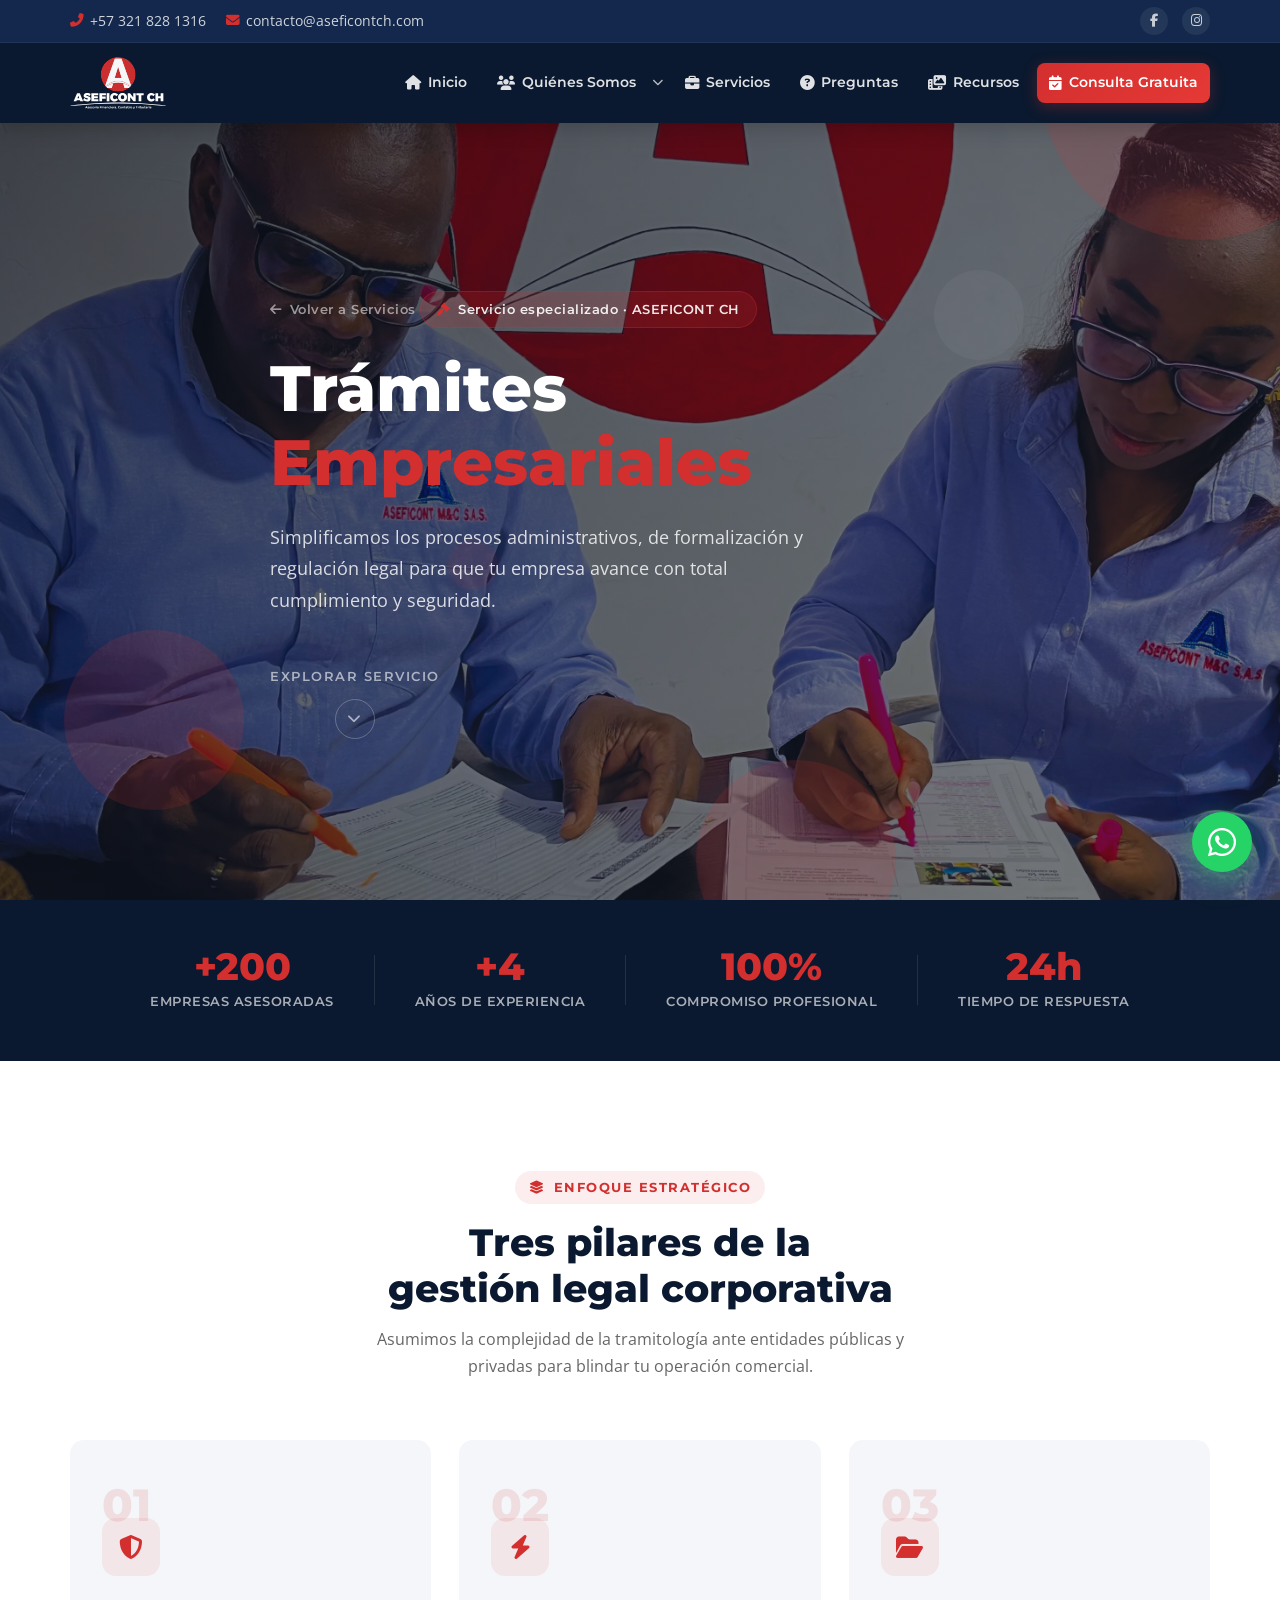
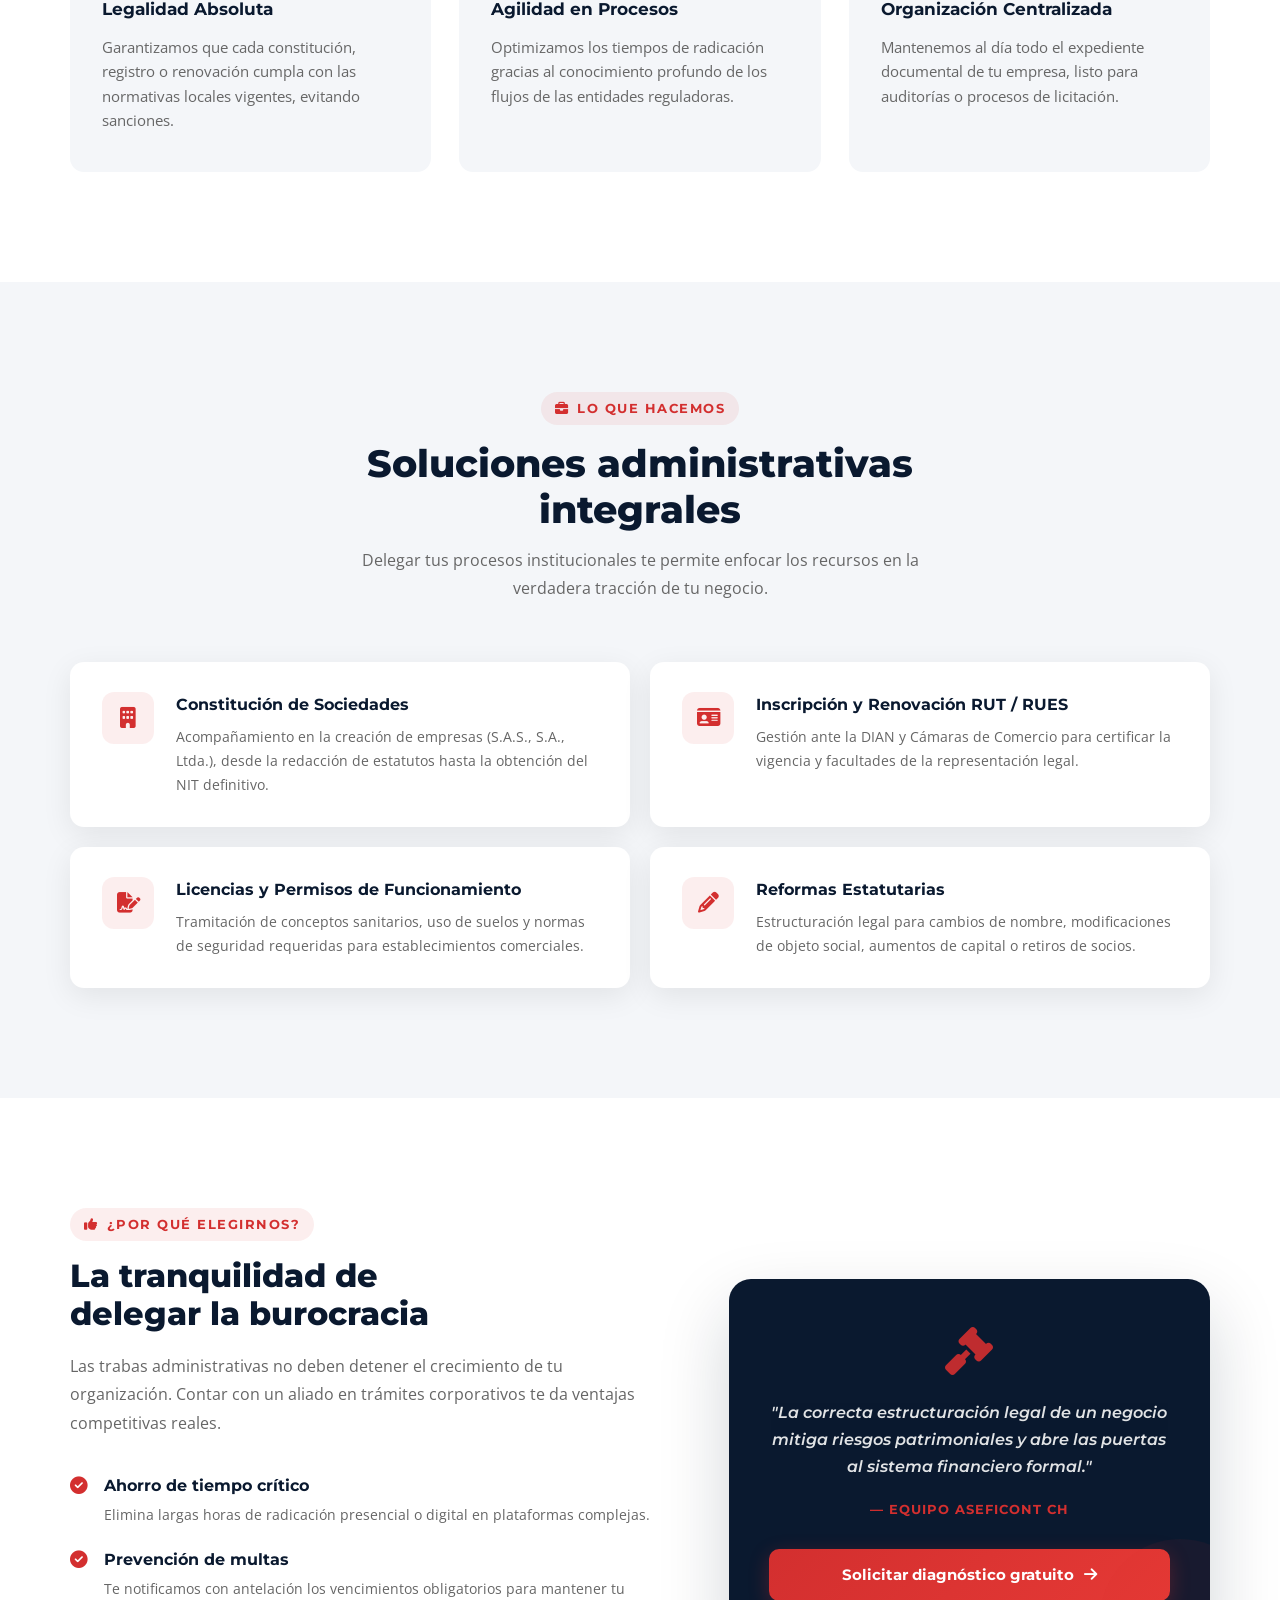
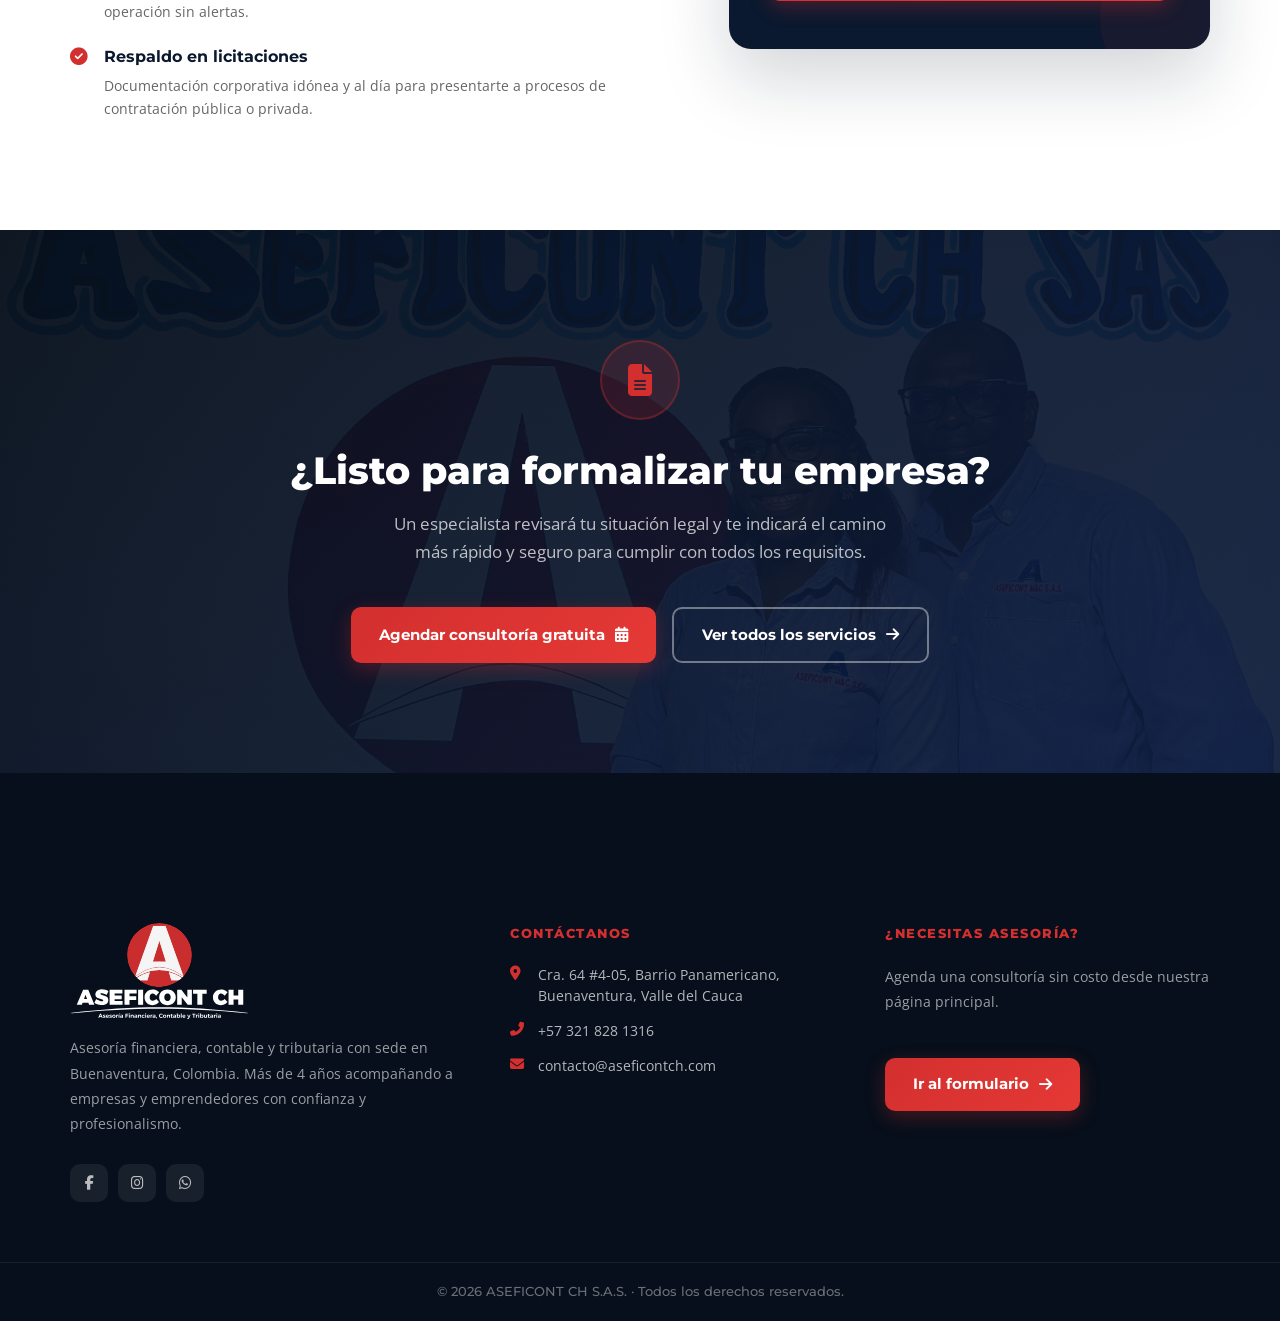
<file: empresariales.html>
<!DOCTYPE html>
<html lang="es">
<head>
    <meta charset="UTF-8">
    <meta name="viewport" content="width=device-width, initial-scale=1.0">
    <title>Trámites Empresariales | ASEFICONT CH</title>
    <link rel="preconnect" href="https://fonts.googleapis.com">
    <link rel="preconnect" href="https://fonts.gstatic.com" crossorigin>
    <link href="https://fonts.googleapis.com/css2?family=Montserrat:wght@400;500;600;700;800&family=Open+Sans:wght@400;600;700&display=swap" rel="stylesheet">
    <link rel="stylesheet" href="https://cdnjs.cloudflare.com/ajax/libs/font-awesome/6.4.0/css/all.min.css">
    <link rel="stylesheet" href="style.css">
    <link rel="stylesheet" href="empresariales.css">
</head>
<body>

    <!-- ===== HEADER ===== -->
    <header class="main-header">
        <div class="top-bar">
            <div class="container top-bar-inner">
                <div class="top-contact">
                    <a href="tel:+57 321 828 1316" class="top-link"><i class="fas fa-phone-alt"></i> +57 321 828 1316</a>
                    <a href="mailto:contacto@aseficontch.com" class="top-link"><i class="fas fa-envelope"></i> contacto@aseficontch.com</a>
                </div>
                <div class="top-social">
                    <a href="https://facebook.com/aseficontch" target="_blank" rel="noopener" class="top-social-link" aria-label="Facebook"><i class="fab fa-facebook-f"></i></a>
                    <a href="https://instagram.com/aseficontch" target="_blank" rel="noopener" class="top-social-link" aria-label="Instagram"><i class="fab fa-instagram"></i></a>
                </div>
            </div>
        </div>
        <div class="container">
            <nav class="nav-container">
                <a href="index.html" class="logo">
                    <img src="img/logo_aseficont_ch.svg" alt="Logo ASEFICONT CH" class="main-logo-img">
                </a>
                <button class="menu-hamburger" id="menu-toggle" aria-label="Abrir menú">
                    <span></span><span></span><span></span>
                </button>
                <ul class="nav-links" id="nav-links">
                    <li><a href="index.html#inicio"><i class="fas fa-home"></i> Inicio</a></li>
                    <li class="nav-dropdown">
                        <a href="index.html#nosotros"><i class="fas fa-users"></i> Quiénes Somos</a><button class="dd-toggle" aria-label="Abrir submenú"><i class="fas fa-chevron-down dd-arrow"></i></button>
                        <ul class="dropdown-menu">
                            <li><a href="historia.html"><i class="fas fa-book-open"></i> Nuestra Historia</a></li>
                        </ul>
                    </li>
                    <li><a href="index.html#servicios" class="active"><i class="fas fa-briefcase"></i> Servicios</a></li>
                    <li><a href="index.html#faq"><i class="fas fa-question-circle"></i> Preguntas</a></li>
                    <li><a href="media.html"><i class="fas fa-photo-video"></i> Recursos</a></li>
                    <li><a href="index.html#contacto" class="btn-cta"><i class="fas fa-calendar-check"></i> Consulta Gratuita</a></li>
                    <li class="nav-social-mobile">
                        <p>Síguenos</p>
                        <div class="social-icons">
                            <a href="https://facebook.com/aseficontch" target="_blank" rel="noopener" aria-label="Facebook"><i class="fab fa-facebook-f"></i></a>
                            <a href="https://instagram.com/aseficontch" target="_blank" rel="noopener" aria-label="Instagram"><i class="fab fa-instagram"></i></a>
                            <a href="https://wa.me/573XXXXXXXXX" target="_blank" rel="noopener" aria-label="WhatsApp"><i class="fab fa-whatsapp"></i></a>
                        </div>
                    </li>
                </ul>
            </nav>
        </div>
    </header>

    <!-- ===== HERO ===== -->
    <section class="h-hero">
        <div class="h-hero__overlay"></div>
        <div class="h-hero__particles">
            <span></span><span></span><span></span><span></span><span></span>
        </div>
        <div class="container h-hero__content">
            <a href="index.html#servicios" class="h-breadcrumb"><i class="fas fa-arrow-left"></i> Volver a Servicios</a>
            <div class="h-hero__badge"><i class="fas fa-gavel"></i> Servicio especializado · ASEFICONT CH</div>
            <h1>Trámites<br><span class="h-accent">Empresariales</span></h1>
            <p>Simplificamos los procesos administrativos, de formalización y regulación legal para que tu empresa avance con total cumplimiento y seguridad.</p>
            <a href="#sv-pilares" class="h-scroll-cta">
                <span>Explorar Servicio</span>
                <div class="h-scroll-arrow"><i class="fas fa-chevron-down"></i></div>
            </a>
        </div>
    </section>

    <!-- ===== STATS BAR ===== -->
    <div class="stats-bar">
        <div class="container stats-inner">
            <div class="stat-item">
                <span class="stat-num">+200</span>
                <span class="stat-label">Empresas asesoradas</span>
            </div>
            <div class="stat-divider"></div>
            <div class="stat-item">
                <span class="stat-num">+4</span>
                <span class="stat-label">Años de experiencia</span>
            </div>
            <div class="stat-divider"></div>
            <div class="stat-item">
                <span class="stat-num">100%</span>
                <span class="stat-label">Compromiso profesional</span>
            </div>
            <div class="stat-divider"></div>
            <div class="stat-item">
                <span class="stat-num">24h</span>
                <span class="stat-label">Tiempo de respuesta</span>
            </div>
        </div>
    </div>

    <!-- ===== PILARES ===== -->
    <section id="sv-pilares" class="sv-pilares">
        <div class="container">
            <div class="h-section-header">
                <div class="section-label"><i class="fas fa-layer-group"></i> Enfoque estratégico</div>
                <h2>Tres pilares de la<br>gestión legal corporativa</h2>
                <p>Asumimos la complejidad de la tramitología ante entidades públicas y privadas para blindar tu operación comercial.</p>
            </div>
            <div class="sv-pilares-grid">
                <div class="sv-pilar-card">
                    <div class="sv-pilar-num">01</div>
                    <div class="sv-pilar-icon"><i class="fas fa-shield-alt"></i></div>
                    <h3>Legalidad Absoluta</h3>
                    <p>Garantizamos que cada constitución, registro o renovación cumpla con las normativas locales vigentes, evitando sanciones.</p>
                </div>
                <div class="sv-pilar-card">
                    <div class="sv-pilar-num">02</div>
                    <div class="sv-pilar-icon"><i class="fas fa-bolt"></i></div>
                    <h3>Agilidad en Procesos</h3>
                    <p>Optimizamos los tiempos de radicación gracias al conocimiento profundo de los flujos de las entidades reguladoras.</p>
                </div>
                <div class="sv-pilar-card">
                    <div class="sv-pilar-num">03</div>
                    <div class="sv-pilar-icon"><i class="fas fa-folder-open"></i></div>
                    <h3>Organización Centralizada</h3>
                    <p>Mantenemos al día todo el expediente documental de tu empresa, listo para auditorías o procesos de licitación.</p>
                </div>
            </div>
        </div>
    </section>

    <!-- ===== SOLUCIONES ===== -->
    <section class="sv-soluciones">
        <div class="container">
            <div class="h-section-header">
                <div class="section-label"><i class="fas fa-briefcase"></i> Lo que hacemos</div>
                <h2>Soluciones administrativas<br>integrales</h2>
                <p>Delegar tus procesos institucionales te permite enfocar los recursos en la verdadera tracción de tu negocio.</p>
            </div>
            <div class="sv-soluciones-grid">

                <div class="sv-solucion-item">
                    <div class="sv-solucion-icon"><i class="fas fa-building"></i></div>
                    <div>
                        <h3>Constitución de Sociedades</h3>
                        <p>Acompañamiento en la creación de empresas (S.A.S., S.A., Ltda.), desde la redacción de estatutos hasta la obtención del NIT definitivo.</p>
                    </div>
                </div>

                <div class="sv-solucion-item">
                    <div class="sv-solucion-icon"><i class="fas fa-id-card"></i></div>
                    <div>
                        <h3>Inscripción y Renovación RUT / RUES</h3>
                        <p>Gestión ante la DIAN y Cámaras de Comercio para certificar la vigencia y facultades de la representación legal.</p>
                    </div>
                </div>

                <div class="sv-solucion-item">
                    <div class="sv-solucion-icon"><i class="fas fa-file-signature"></i></div>
                    <div>
                        <h3>Licencias y Permisos de Funcionamiento</h3>
                        <p>Tramitación de conceptos sanitarios, uso de suelos y normas de seguridad requeridas para establecimientos comerciales.</p>
                    </div>
                </div>

                <div class="sv-solucion-item">
                    <div class="sv-solucion-icon"><i class="fas fa-pencil-alt"></i></div>
                    <div>
                        <h3>Reformas Estatutarias</h3>
                        <p>Estructuración legal para cambios de nombre, modificaciones de objeto social, aumentos de capital o retiros de socios.</p>
                    </div>
                </div>

            </div>
        </div>
    </section>

    <!-- ===== ¿POR QUÉ ELEGIRNOS? ===== -->
    <section class="sv-porque">
        <div class="container sv-porque__grid">
            <div class="sv-porque__text">
                <div class="section-label"><i class="fas fa-thumbs-up"></i> ¿Por qué elegirnos?</div>
                <h2>La tranquilidad de<br>delegar la burocracia</h2>
                <p>Las trabas administrativas no deben detener el crecimiento de tu organización. Contar con un aliado en trámites corporativos te da ventajas competitivas reales.</p>
                <div class="sv-porque__lista">
                    <div class="sv-porque__item">
                        <i class="fas fa-check-circle"></i>
                        <div>
                            <strong>Ahorro de tiempo crítico</strong>
                            <p>Elimina largas horas de radicación presencial o digital en plataformas complejas.</p>
                        </div>
                    </div>
                    <div class="sv-porque__item">
                        <i class="fas fa-check-circle"></i>
                        <div>
                            <strong>Prevención de multas</strong>
                            <p>Te notificamos con antelación los vencimientos obligatorios para mantener tu operación sin alertas.</p>
                        </div>
                    </div>
                    <div class="sv-porque__item">
                        <i class="fas fa-check-circle"></i>
                        <div>
                            <strong>Respaldo en licitaciones</strong>
                            <p>Documentación corporativa idónea y al día para presentarte a procesos de contratación pública o privada.</p>
                        </div>
                    </div>
                </div>
            </div>
            <div class="sv-porque__card">
                <i class="fas fa-gavel sv-porque__big-icon"></i>
                <blockquote>"La correcta estructuración legal de un negocio mitiga riesgos patrimoniales y abre las puertas al sistema financiero formal."</blockquote>
                <div class="sv-porque__firma">— Equipo ASEFICONT CH</div>
                <a href="#sv-contacto" class="btn-primary" style="margin-top: 28px; width: 100%; justify-content: center;">
                    <span>Solicitar diagnóstico gratuito</span> <i class="fas fa-arrow-right"></i>
                </a>
            </div>
        </div>
    </section>

    <!-- ===== CTA CONTACTO ===== -->
    <section id="sv-contacto" class="sv-cta">
        <div class="sv-cta__overlay"></div>
        <div class="container sv-cta__inner">
            <div class="sv-cta__icon"><i class="fas fa-file-alt"></i></div>
            <h2>¿Listo para formalizar tu empresa?</h2>
            <p>Un especialista revisará tu situación legal y te indicará el camino más rápido y seguro para cumplir con todos los requisitos.</p>
            <div class="sv-cta__btns">
                <a href="index.html#contacto" class="btn-primary"><span>Agendar consultoría gratuita</span> <i class="fas fa-calendar-alt"></i></a>
                <a href="index.html#servicios" class="btn-outline"><span>Ver todos los servicios</span> <i class="fas fa-arrow-right"></i></a>
            </div>
        </div>
    </section>

    <!-- ===== FOOTER ===== -->
    <footer class="footer">
        <div class="container">
            <div class="h-footer-simple">
                <div class="h-footer-brand">
                    <img src="img/logo_aseficont_ch.svg" alt="ASEFICONT CH" class="footer-logo">
                    <p class="footer-desc">Asesoría financiera, contable y tributaria con sede en Buenaventura, Colombia. Más de 4 años acompañando a empresas y emprendedores con confianza y profesionalismo.</p>
                    <div class="footer-social">
                        <a href="https://facebook.com/aseficontch" target="_blank" rel="noopener" class="footer-social-link" aria-label="Facebook"><i class="fab fa-facebook-f"></i></a>
                        <a href="https://instagram.com/aseficontch" target="_blank" rel="noopener" class="footer-social-link" aria-label="Instagram"><i class="fab fa-instagram"></i></a>
                        <a href="https://wa.me/573XXXXXXXXX" target="_blank" rel="noopener" class="footer-social-link" aria-label="WhatsApp"><i class="fab fa-whatsapp"></i></a>
                    </div>
                </div>
                <div class="h-footer-contact">
                    <p class="h-footer-contact-title">Contáctanos</p>
                    <div class="footer-contact-list">
                        <div class="footer-contact-item">
                            <i class="fas fa-map-marker-alt"></i>
                            <span>Cra. 64 #4-05, Barrio Panamericano,<br>Buenaventura, Valle del Cauca</span>
                        </div>
                        <div class="footer-contact-item">
                            <i class="fas fa-phone-alt"></i>
                            <a href="tel:+57 321 828 1316">+57 321 828 1316</a>
                        </div>
                        <div class="footer-contact-item">
                            <i class="fas fa-envelope"></i>
                            <a href="mailto:contacto@aseficontch.com">contacto@aseficontch.com</a>
                        </div>
                    </div>
                </div>
                <div class="h-footer-cta-col">
                    <p class="h-footer-contact-title">¿Necesitas asesoría?</p>
                    <p class="footer-desc">Agenda una consultoría sin costo desde nuestra página principal.</p>
                    <a href="index.html#contacto" class="btn-primary" style="margin-top: 16px; width: fit-content;">
                        <span>Ir al formulario</span> <i class="fas fa-arrow-right"></i>
                    </a>
                </div>
            </div>
        </div>
        <div class="footer-copyright">
            <div class="container">
                <p>© 2026 ASEFICONT CH S.A.S. · Todos los derechos reservados.</p>
            </div>
        </div>
    </footer>

    <a href="https://wa.me/573XXXXXXXXX?text=Hola%20ASEFICONT%20CH,%20me%20gustaría%20información%20sobre%20Trámites%20Empresariales." class="whatsapp-btn" target="_blank" rel="noopener noreferrer" aria-label="WhatsApp">
        <i class="fab fa-whatsapp"></i>
    </a>

    <script src="script.js"></script>
</body>
</html>
</file>
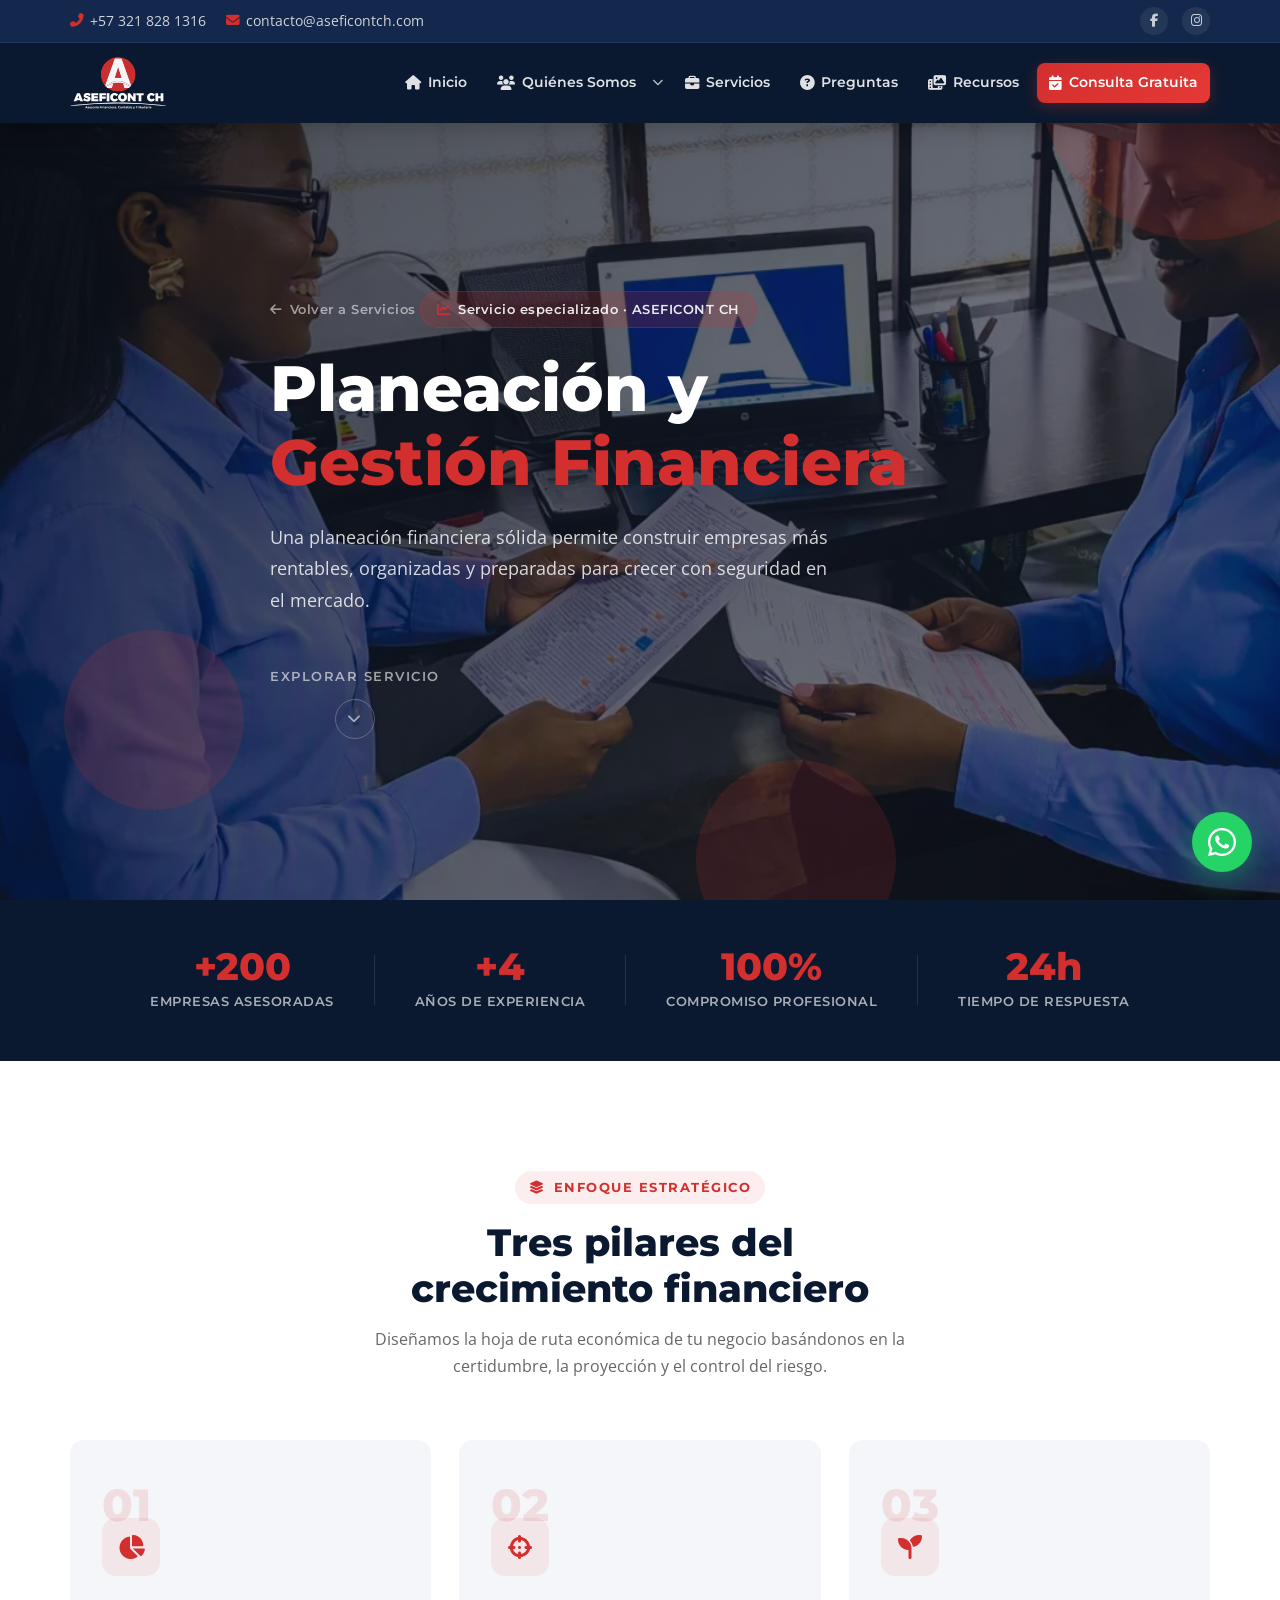
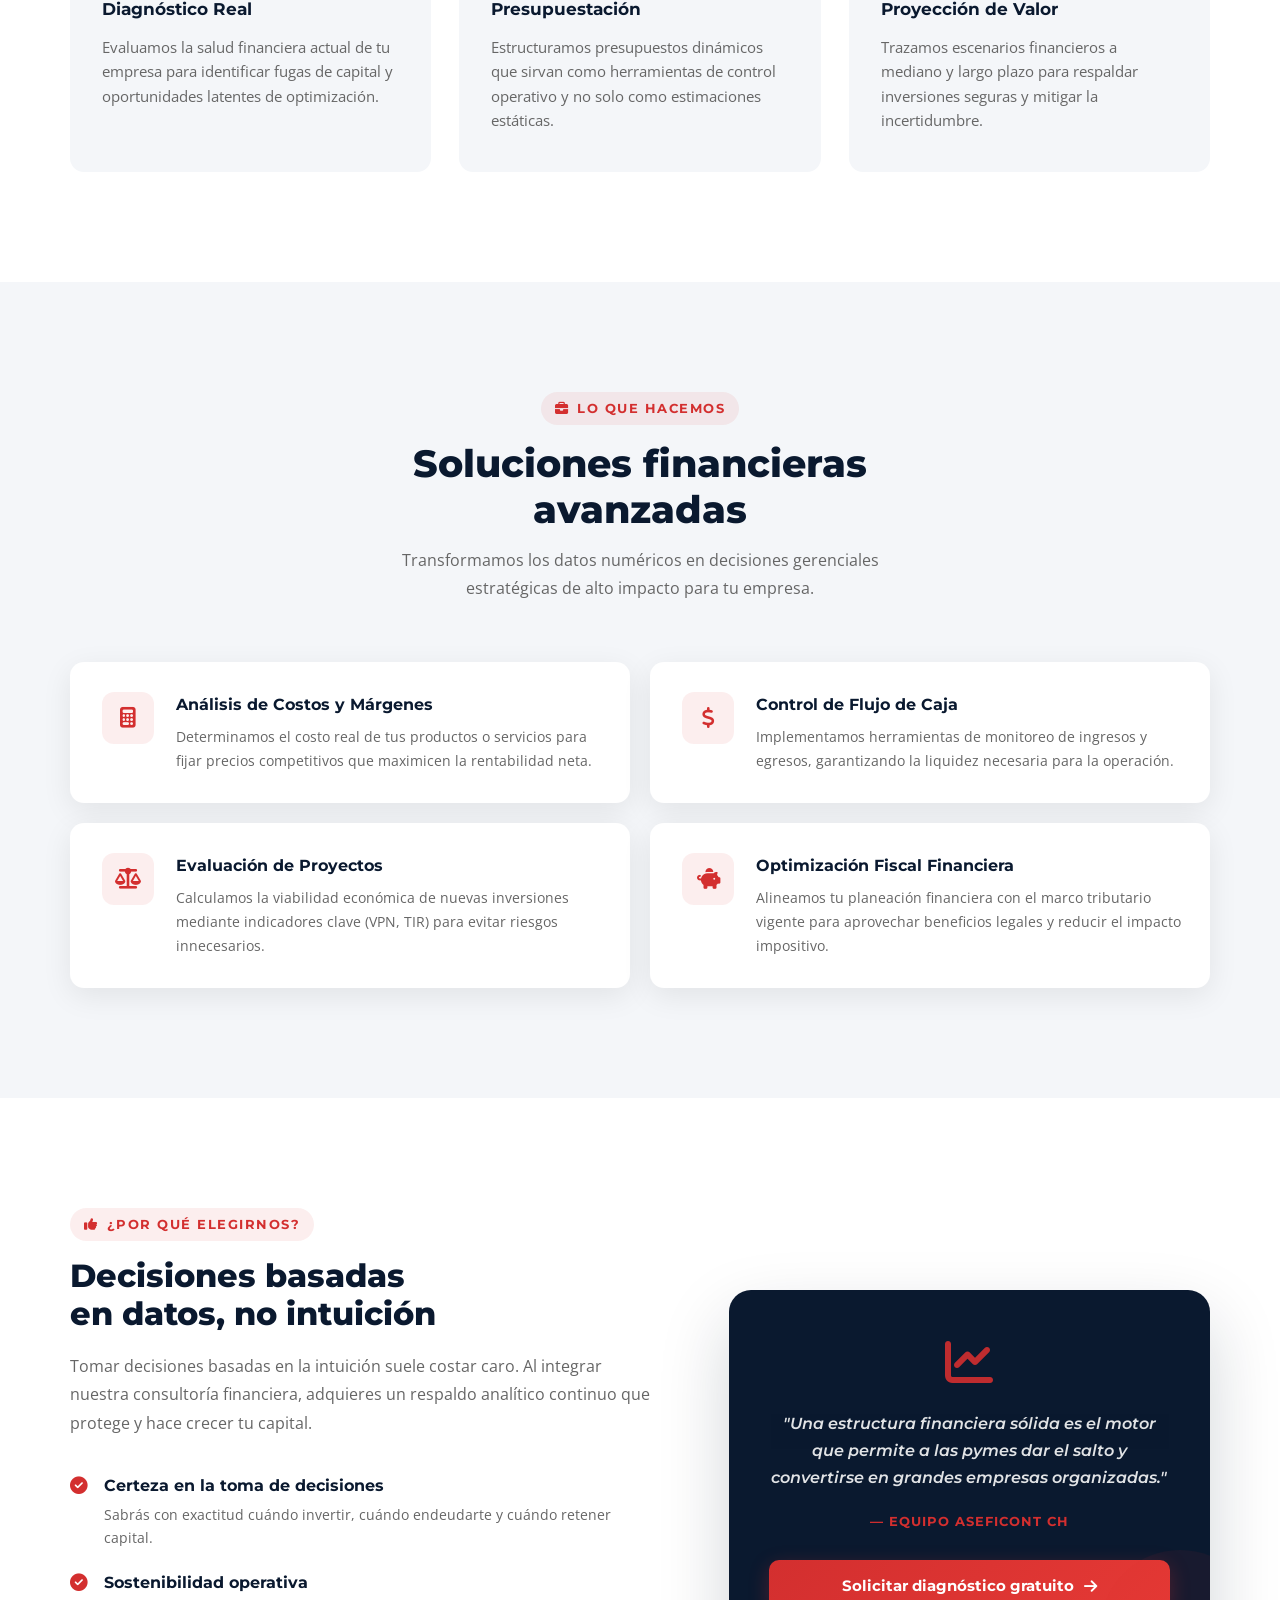
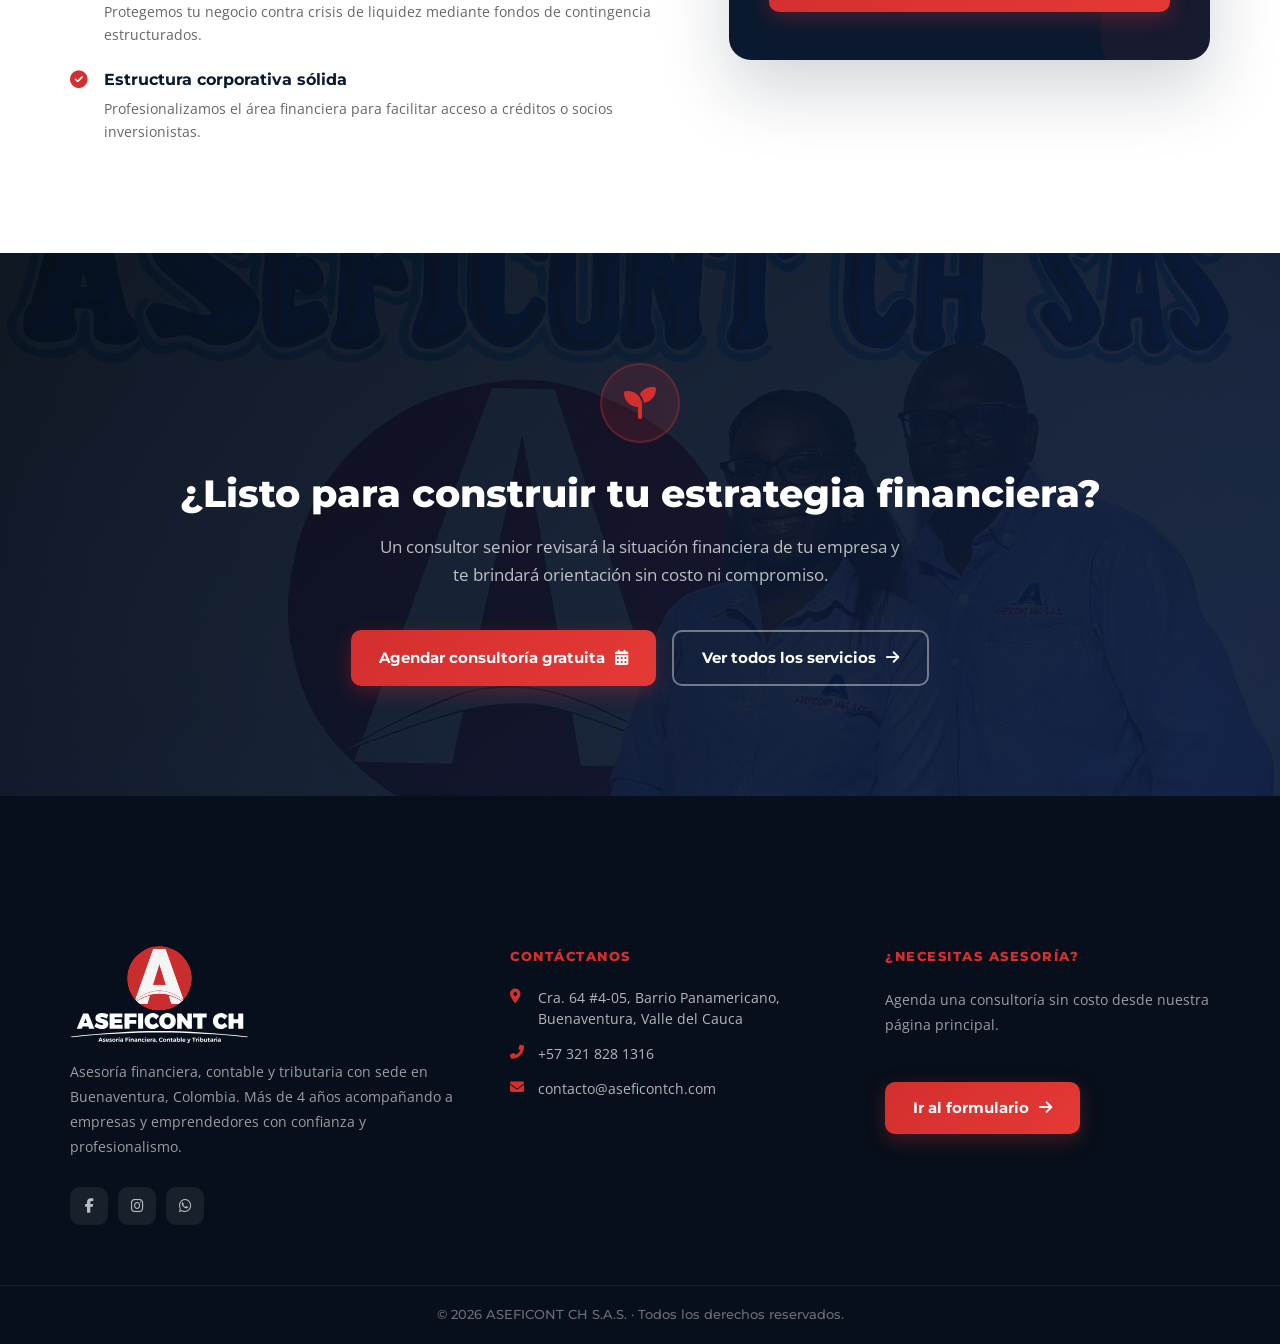
<file: financiera.html>
<!DOCTYPE html>
<html lang="es">
<head>
    <meta charset="UTF-8">
    <meta name="viewport" content="width=device-width, initial-scale=1.0">
    <title>Planeación y Gestión Financiera | ASEFICONT CH</title>
    <link rel="preconnect" href="https://fonts.googleapis.com">
    <link rel="preconnect" href="https://fonts.gstatic.com" crossorigin>
    <link href="https://fonts.googleapis.com/css2?family=Montserrat:wght@400;500;600;700;800&family=Open+Sans:wght@400;600;700&display=swap" rel="stylesheet">
    <link rel="stylesheet" href="https://cdnjs.cloudflare.com/ajax/libs/font-awesome/6.4.0/css/all.min.css">
    <link rel="stylesheet" href="style.css">
    <link rel="stylesheet" href="financiera.css">
</head>
<body>

    <!-- ===== HEADER ===== -->
    <header class="main-header">
        <div class="top-bar">
            <div class="container top-bar-inner">
                <div class="top-contact">
                    <a href="tel:+57 321 828 1316" class="top-link"><i class="fas fa-phone-alt"></i> +57 321 828 1316</a>
                    <a href="mailto:contacto@aseficontch.com" class="top-link"><i class="fas fa-envelope"></i> contacto@aseficontch.com</a>
                </div>
                <div class="top-social">
                    <a href="https://facebook.com/aseficontch" target="_blank" rel="noopener" class="top-social-link" aria-label="Facebook"><i class="fab fa-facebook-f"></i></a>
                    <a href="https://instagram.com/aseficontch" target="_blank" rel="noopener" class="top-social-link" aria-label="Instagram"><i class="fab fa-instagram"></i></a>
                </div>
            </div>
        </div>
        <div class="container">
            <nav class="nav-container">
                <a href="index.html" class="logo">
                    <img src="img/logo_aseficont_ch.svg" alt="Logo ASEFICONT CH" class="main-logo-img">
                </a>
                <button class="menu-hamburger" id="menu-toggle" aria-label="Abrir menú">
                    <span></span><span></span><span></span>
                </button>
                <ul class="nav-links" id="nav-links">
                    <li><a href="index.html#inicio"><i class="fas fa-home"></i> Inicio</a></li>
                    <li class="nav-dropdown">
                        <a href="index.html#nosotros"><i class="fas fa-users"></i> Quiénes Somos</a><button class="dd-toggle" aria-label="Abrir submenú"><i class="fas fa-chevron-down dd-arrow"></i></button>
                        <ul class="dropdown-menu">
                            <li><a href="historia.html"><i class="fas fa-book-open"></i> Nuestra Historia</a></li>
                        </ul>
                    </li>
                    <li><a href="index.html#servicios" class="active"><i class="fas fa-briefcase"></i> Servicios</a></li>
                    <li><a href="index.html#faq"><i class="fas fa-question-circle"></i> Preguntas</a></li>
                    <li><a href="media.html"><i class="fas fa-photo-video"></i> Recursos</a></li>
                    <li><a href="index.html#contacto" class="btn-cta"><i class="fas fa-calendar-check"></i> Consulta Gratuita</a></li>
                    <li class="nav-social-mobile">
                        <p>Síguenos</p>
                        <div class="social-icons">
                            <a href="https://facebook.com/aseficontch" target="_blank" rel="noopener" aria-label="Facebook"><i class="fab fa-facebook-f"></i></a>
                            <a href="https://instagram.com/aseficontch" target="_blank" rel="noopener" aria-label="Instagram"><i class="fab fa-instagram"></i></a>
                            <a href="https://wa.me/573XXXXXXXXX" target="_blank" rel="noopener" aria-label="WhatsApp"><i class="fab fa-whatsapp"></i></a>
                        </div>
                    </li>
                </ul>
            </nav>
        </div>
    </header>

    <!-- ===== HERO ===== -->
    <section class="h-hero">
        <div class="h-hero__overlay"></div>
        <div class="h-hero__particles">
            <span></span><span></span><span></span><span></span><span></span>
        </div>
        <div class="container h-hero__content">
            <a href="index.html#servicios" class="h-breadcrumb"><i class="fas fa-arrow-left"></i> Volver a Servicios</a>
            <div class="h-hero__badge"><i class="fas fa-chart-line"></i> Servicio especializado · ASEFICONT CH</div>
            <h1>Planeación y<br><span class="h-accent">Gestión Financiera</span></h1>
            <p>Una planeación financiera sólida permite construir empresas más rentables, organizadas y preparadas para crecer con seguridad en el mercado.</p>
            <a href="#sv-pilares" class="h-scroll-cta">
                <span>Explorar Servicio</span>
                <div class="h-scroll-arrow"><i class="fas fa-chevron-down"></i></div>
            </a>
        </div>
    </section>

    <!-- ===== STATS BAR ===== -->
    <div class="stats-bar">
        <div class="container stats-inner">
            <div class="stat-item">
                <span class="stat-num">+200</span>
                <span class="stat-label">Empresas asesoradas</span>
            </div>
            <div class="stat-divider"></div>
            <div class="stat-item">
                <span class="stat-num">+4</span>
                <span class="stat-label">Años de experiencia</span>
            </div>
            <div class="stat-divider"></div>
            <div class="stat-item">
                <span class="stat-num">100%</span>
                <span class="stat-label">Compromiso profesional</span>
            </div>
            <div class="stat-divider"></div>
            <div class="stat-item">
                <span class="stat-num">24h</span>
                <span class="stat-label">Tiempo de respuesta</span>
            </div>
        </div>
    </div>

    <!-- ===== PILARES ===== -->
    <section id="sv-pilares" class="sv-pilares">
        <div class="container">
            <div class="h-section-header">
                <div class="section-label"><i class="fas fa-layer-group"></i> Enfoque estratégico</div>
                <h2>Tres pilares del<br>crecimiento financiero</h2>
                <p>Diseñamos la hoja de ruta económica de tu negocio basándonos en la certidumbre, la proyección y el control del riesgo.</p>
            </div>
            <div class="sv-pilares-grid">
                <div class="sv-pilar-card">
                    <div class="sv-pilar-num">01</div>
                    <div class="sv-pilar-icon"><i class="fas fa-chart-pie"></i></div>
                    <h3>Diagnóstico Real</h3>
                    <p>Evaluamos la salud financiera actual de tu empresa para identificar fugas de capital y oportunidades latentes de optimización.</p>
                </div>
                <div class="sv-pilar-card">
                    <div class="sv-pilar-num">02</div>
                    <div class="sv-pilar-icon"><i class="fas fa-crosshairs"></i></div>
                    <h3>Presupuestación</h3>
                    <p>Estructuramos presupuestos dinámicos que sirvan como herramientas de control operativo y no solo como estimaciones estáticas.</p>
                </div>
                <div class="sv-pilar-card">
                    <div class="sv-pilar-num">03</div>
                    <div class="sv-pilar-icon"><i class="fas fa-seedling"></i></div>
                    <h3>Proyección de Valor</h3>
                    <p>Trazamos escenarios financieros a mediano y largo plazo para respaldar inversiones seguras y mitigar la incertidumbre.</p>
                </div>
            </div>
        </div>
    </section>

    <!-- ===== SOLUCIONES ===== -->
    <section class="sv-soluciones">
        <div class="container">
            <div class="h-section-header">
                <div class="section-label"><i class="fas fa-briefcase"></i> Lo que hacemos</div>
                <h2>Soluciones financieras<br>avanzadas</h2>
                <p>Transformamos los datos numéricos en decisiones gerenciales estratégicas de alto impacto para tu empresa.</p>
            </div>
            <div class="sv-soluciones-grid">

                <div class="sv-solucion-item">
                    <div class="sv-solucion-icon"><i class="fas fa-calculator"></i></div>
                    <div>
                        <h3>Análisis de Costos y Márgenes</h3>
                        <p>Determinamos el costo real de tus productos o servicios para fijar precios competitivos que maximicen la rentabilidad neta.</p>
                    </div>
                </div>

                <div class="sv-solucion-item">
                    <div class="sv-solucion-icon"><i class="fas fa-dollar-sign"></i></div>
                    <div>
                        <h3>Control de Flujo de Caja</h3>
                        <p>Implementamos herramientas de monitoreo de ingresos y egresos, garantizando la liquidez necesaria para la operación.</p>
                    </div>
                </div>

                <div class="sv-solucion-item">
                    <div class="sv-solucion-icon"><i class="fas fa-balance-scale"></i></div>
                    <div>
                        <h3>Evaluación de Proyectos</h3>
                        <p>Calculamos la viabilidad económica de nuevas inversiones mediante indicadores clave (VPN, TIR) para evitar riesgos innecesarios.</p>
                    </div>
                </div>

                <div class="sv-solucion-item">
                    <div class="sv-solucion-icon"><i class="fas fa-piggy-bank"></i></div>
                    <div>
                        <h3>Optimización Fiscal Financiera</h3>
                        <p>Alineamos tu planeación financiera con el marco tributario vigente para aprovechar beneficios legales y reducir el impacto impositivo.</p>
                    </div>
                </div>

            </div>
        </div>
    </section>

    <!-- ===== ¿POR QUÉ ELEGIRNOS? ===== -->
    <section class="sv-porque">
        <div class="container sv-porque__grid">
            <div class="sv-porque__text">
                <div class="section-label"><i class="fas fa-thumbs-up"></i> ¿Por qué elegirnos?</div>
                <h2>Decisiones basadas<br>en datos, no intuición</h2>
                <p>Tomar decisiones basadas en la intuición suele costar caro. Al integrar nuestra consultoría financiera, adquieres un respaldo analítico continuo que protege y hace crecer tu capital.</p>
                <div class="sv-porque__lista">
                    <div class="sv-porque__item">
                        <i class="fas fa-check-circle"></i>
                        <div>
                            <strong>Certeza en la toma de decisiones</strong>
                            <p>Sabrás con exactitud cuándo invertir, cuándo endeudarte y cuándo retener capital.</p>
                        </div>
                    </div>
                    <div class="sv-porque__item">
                        <i class="fas fa-check-circle"></i>
                        <div>
                            <strong>Sostenibilidad operativa</strong>
                            <p>Protegemos tu negocio contra crisis de liquidez mediante fondos de contingencia estructurados.</p>
                        </div>
                    </div>
                    <div class="sv-porque__item">
                        <i class="fas fa-check-circle"></i>
                        <div>
                            <strong>Estructura corporativa sólida</strong>
                            <p>Profesionalizamos el área financiera para facilitar acceso a créditos o socios inversionistas.</p>
                        </div>
                    </div>
                </div>
            </div>
            <div class="sv-porque__card">
                <i class="fas fa-chart-line sv-porque__big-icon"></i>
                <blockquote>"Una estructura financiera sólida es el motor que permite a las pymes dar el salto y convertirse en grandes empresas organizadas."</blockquote>
                <div class="sv-porque__firma">— Equipo ASEFICONT CH</div>
                <a href="#sv-contacto" class="btn-primary" style="margin-top: 28px; width: 100%; justify-content: center;">
                    <span>Solicitar diagnóstico gratuito</span> <i class="fas fa-arrow-right"></i>
                </a>
            </div>
        </div>
    </section>

    <!-- ===== CTA CONTACTO ===== -->
    <section id="sv-contacto" class="sv-cta">
        <div class="sv-cta__overlay"></div>
        <div class="container sv-cta__inner">
            <div class="sv-cta__icon"><i class="fas fa-seedling"></i></div>
            <h2>¿Listo para construir tu estrategia financiera?</h2>
            <p>Un consultor senior revisará la situación financiera de tu empresa y te brindará orientación sin costo ni compromiso.</p>
            <div class="sv-cta__btns">
                <a href="index.html#contacto" class="btn-primary"><span>Agendar consultoría gratuita</span> <i class="fas fa-calendar-alt"></i></a>
                <a href="index.html#servicios" class="btn-outline"><span>Ver todos los servicios</span> <i class="fas fa-arrow-right"></i></a>
            </div>
        </div>
    </section>

    <!-- ===== FOOTER ===== -->
    <footer class="footer">
        <div class="container">
            <div class="h-footer-simple">
                <div class="h-footer-brand">
                    <img src="img/logo_aseficont_ch.svg" alt="ASEFICONT CH" class="footer-logo">
                    <p class="footer-desc">Asesoría financiera, contable y tributaria con sede en Buenaventura, Colombia. Más de 4 años acompañando a empresas y emprendedores con confianza y profesionalismo.</p>
                    <div class="footer-social">
                        <a href="https://facebook.com/aseficontch" target="_blank" rel="noopener" class="footer-social-link" aria-label="Facebook"><i class="fab fa-facebook-f"></i></a>
                        <a href="https://instagram.com/aseficontch" target="_blank" rel="noopener" class="footer-social-link" aria-label="Instagram"><i class="fab fa-instagram"></i></a>
                        <a href="https://wa.me/573XXXXXXXXX" target="_blank" rel="noopener" class="footer-social-link" aria-label="WhatsApp"><i class="fab fa-whatsapp"></i></a>
                    </div>
                </div>
                <div class="h-footer-contact">
                    <p class="h-footer-contact-title">Contáctanos</p>
                    <div class="footer-contact-list">
                        <div class="footer-contact-item">
                            <i class="fas fa-map-marker-alt"></i>
                            <span>Cra. 64 #4-05, Barrio Panamericano,<br>Buenaventura, Valle del Cauca</span>
                        </div>
                        <div class="footer-contact-item">
                            <i class="fas fa-phone-alt"></i>
                            <a href="tel:+57 321 828 1316">+57 321 828 1316</a>
                        </div>
                        <div class="footer-contact-item">
                            <i class="fas fa-envelope"></i>
                            <a href="mailto:contacto@aseficontch.com">contacto@aseficontch.com</a>
                        </div>
                    </div>
                </div>
                <div class="h-footer-cta-col">
                    <p class="h-footer-contact-title">¿Necesitas asesoría?</p>
                    <p class="footer-desc">Agenda una consultoría sin costo desde nuestra página principal.</p>
                    <a href="index.html#contacto" class="btn-primary" style="margin-top: 16px; width: fit-content;">
                        <span>Ir al formulario</span> <i class="fas fa-arrow-right"></i>
                    </a>
                </div>
            </div>
        </div>
        <div class="footer-copyright">
            <div class="container">
                <p>© 2026 ASEFICONT CH S.A.S. · Todos los derechos reservados.</p>
            </div>
        </div>
    </footer>

    <a href="https://wa.me/573XXXXXXXXX?text=Hola%20ASEFICONT%20CH,%20me%20gustaría%20información%20sobre%20Planeación%20y%20Gestión%20Financiera." class="whatsapp-btn" target="_blank" rel="noopener noreferrer" aria-label="WhatsApp">
        <i class="fab fa-whatsapp"></i>
    </a>

    <script src="script.js"></script>
</body>
</html>
</file>
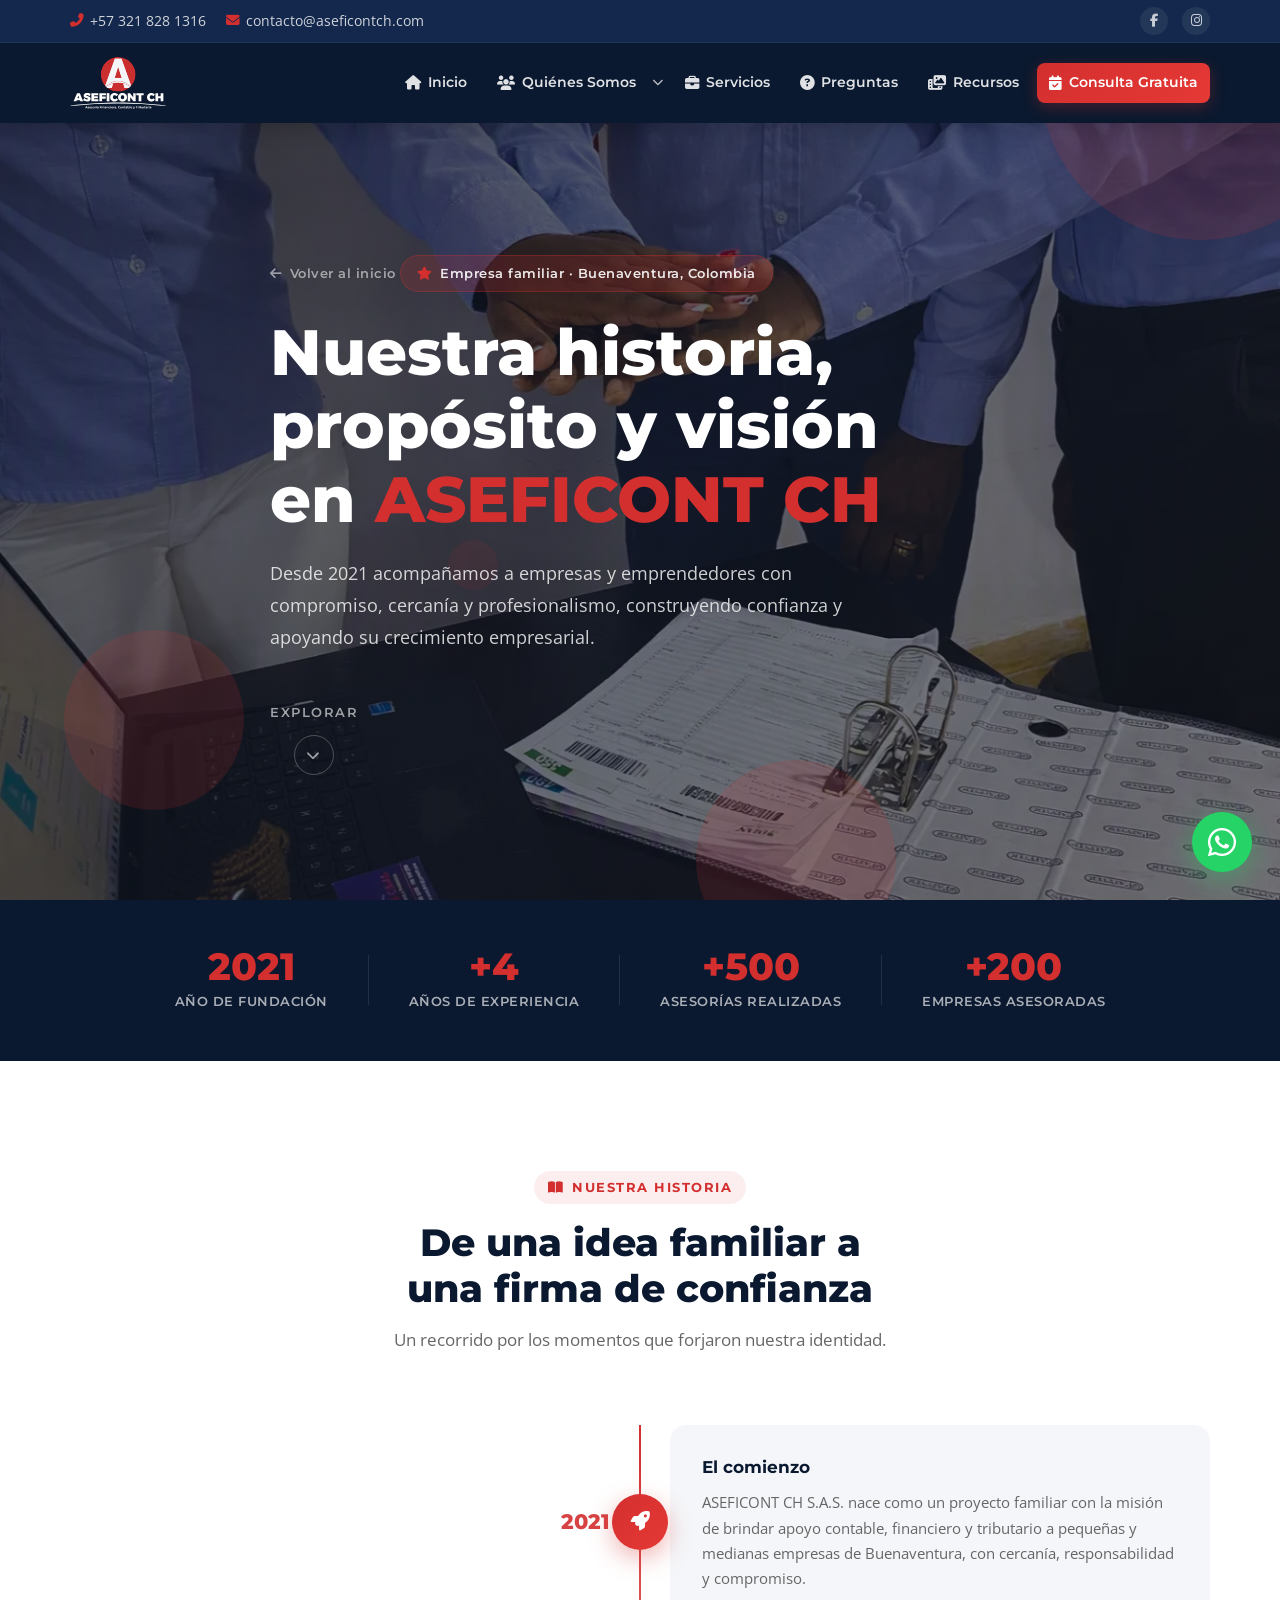
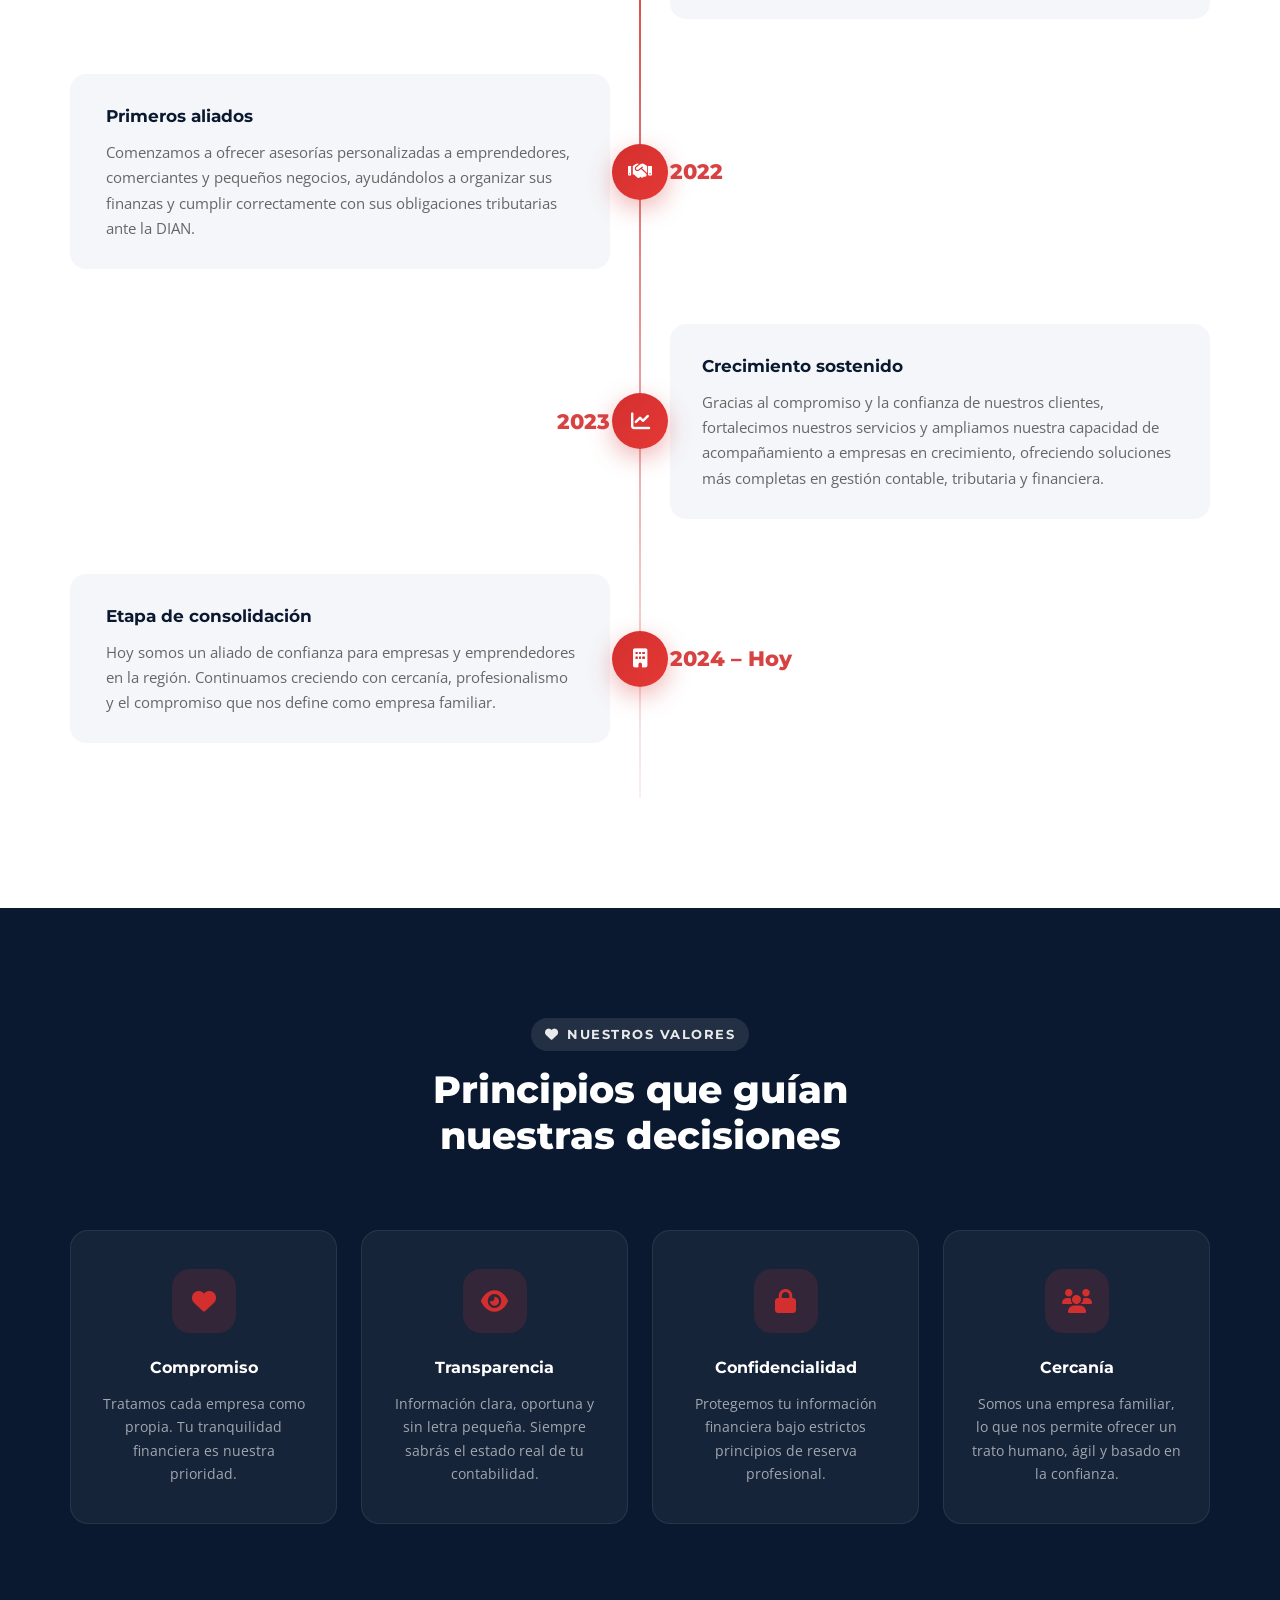
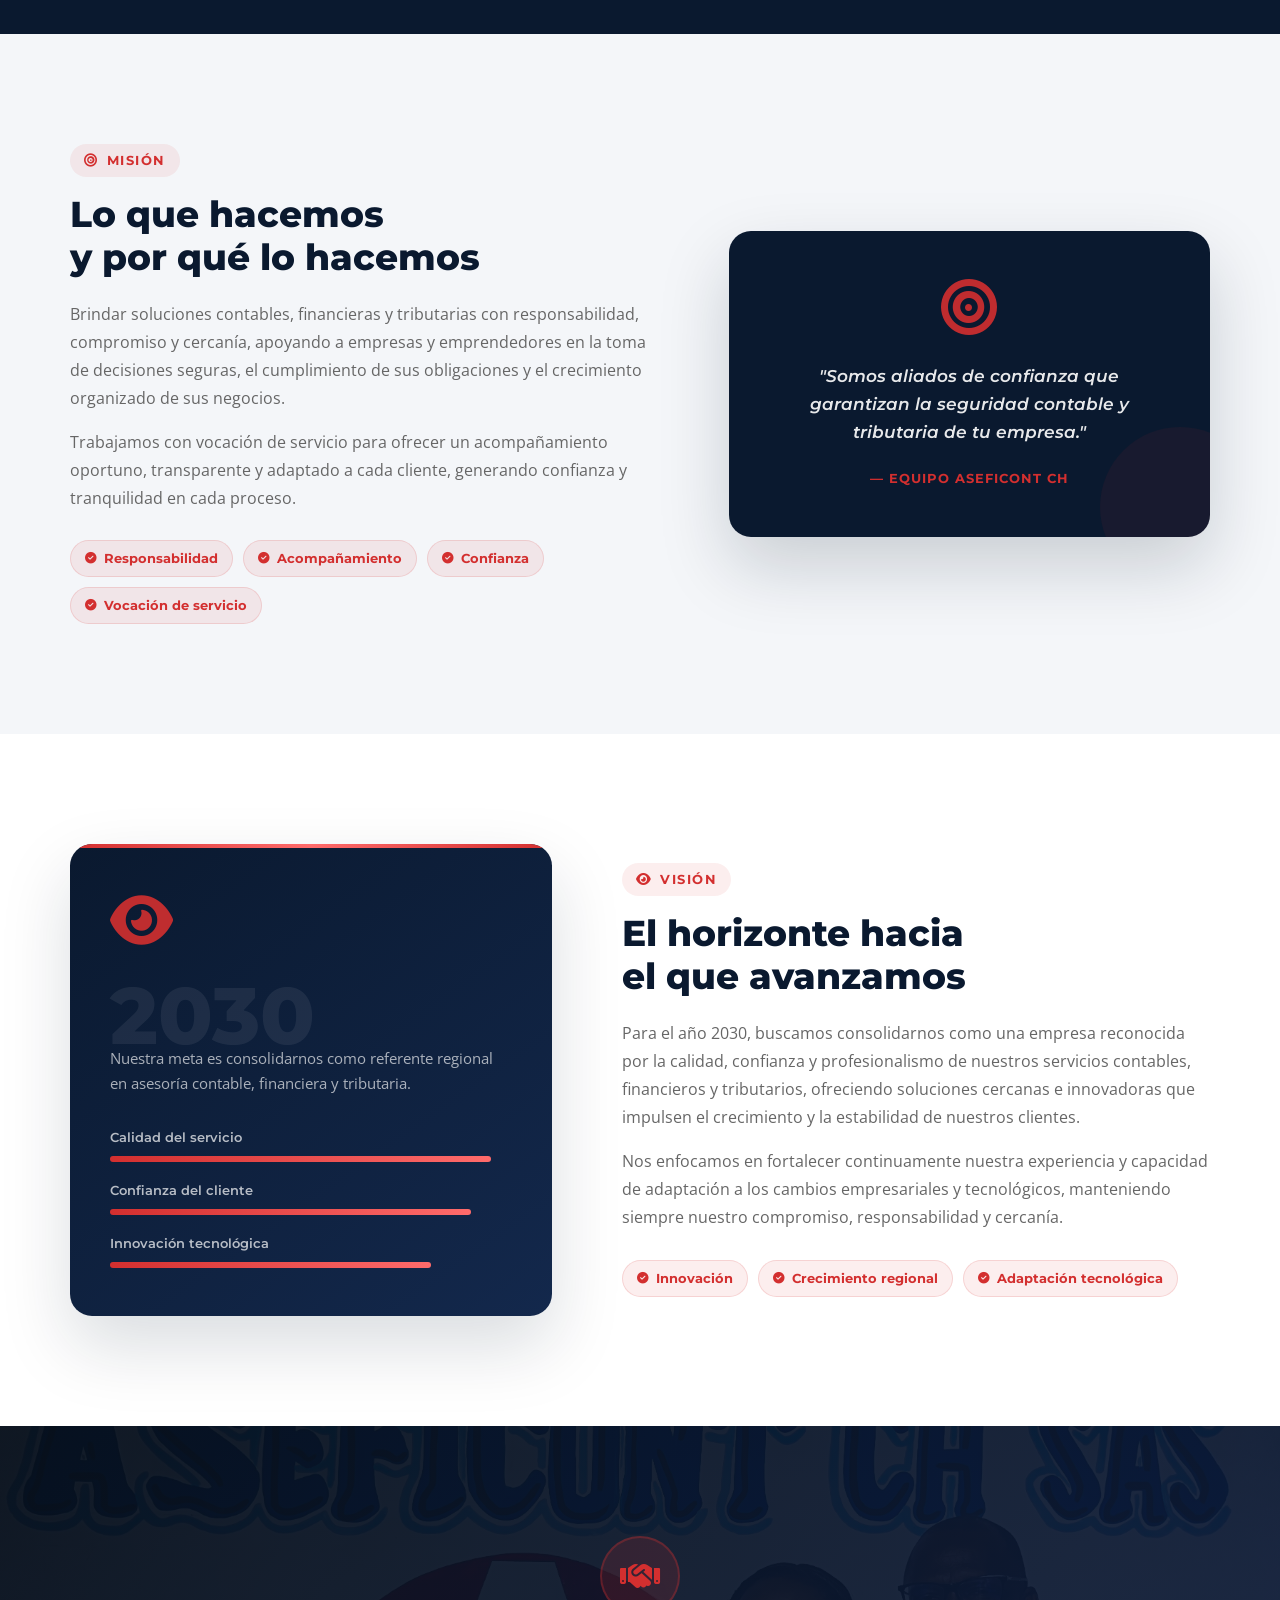
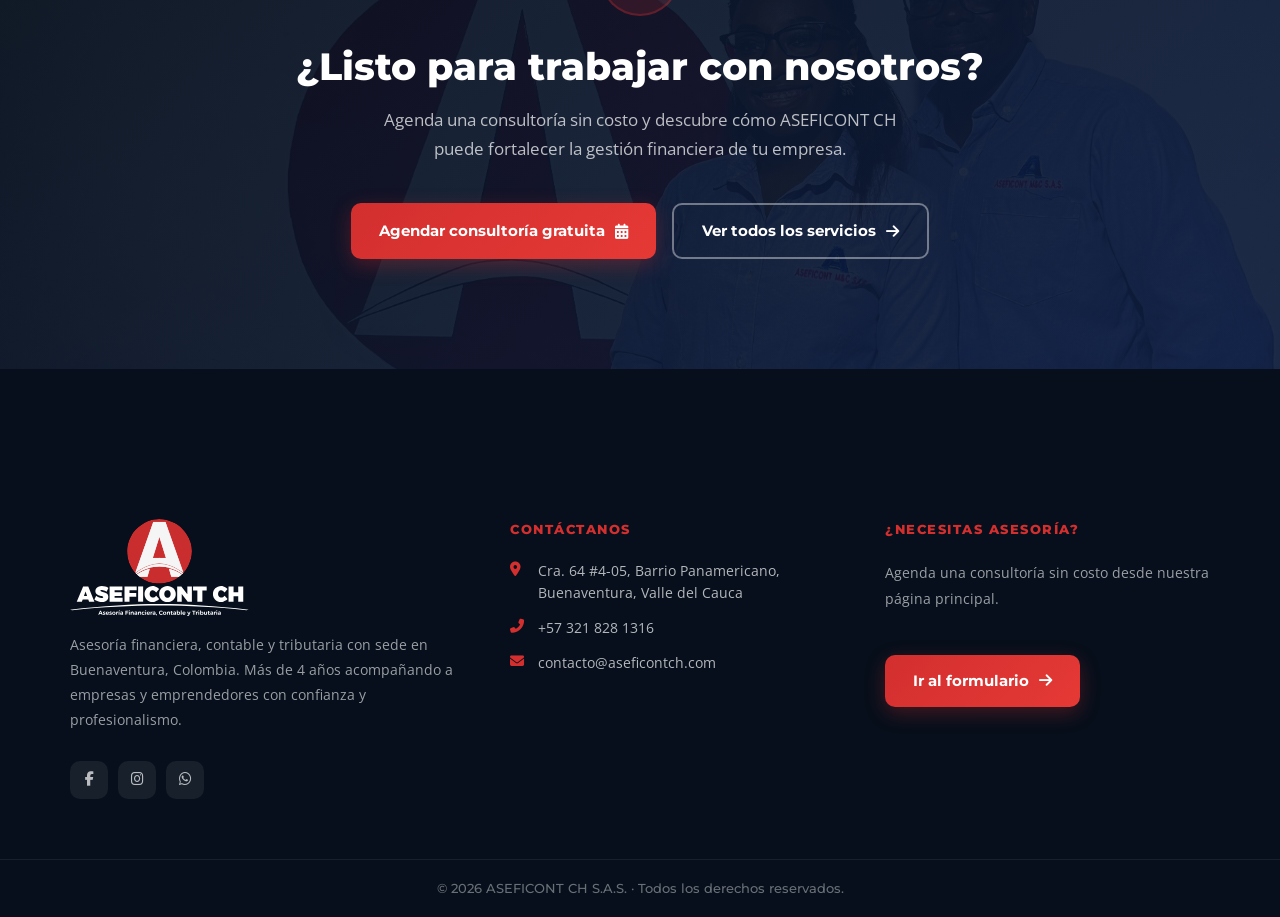
<file: historia.html>
<!DOCTYPE html>
<html lang="es">
<head>
    <meta charset="UTF-8">
    <meta name="viewport" content="width=device-width, initial-scale=1.0">
    <title>Nuestra Historia | ASEFICONT CH</title>
    <link rel="preconnect" href="https://fonts.googleapis.com">
    <link rel="preconnect" href="https://fonts.gstatic.com" crossorigin>
    <link href="https://fonts.googleapis.com/css2?family=Montserrat:wght@400;500;600;700;800&family=Open+Sans:wght@400;600;700&display=swap" rel="stylesheet">
    <link rel="stylesheet" href="https://cdnjs.cloudflare.com/ajax/libs/font-awesome/6.4.0/css/all.min.css">
    <link rel="stylesheet" href="style.css">
    <link rel="stylesheet" href="historia.css">
</head>
<body>

    <!-- ===== HEADER ===== -->
    <header class="main-header">
        <div class="top-bar">
            <div class="container top-bar-inner">
                <div class="top-contact">
                    <a href="tel:+57 321 828 1316" class="top-link"><i class="fas fa-phone-alt"></i> +57 321 828 1316</a>
                    <a href="mailto:contacto@aseficontch.com" class="top-link"><i class="fas fa-envelope"></i> contacto@aseficontch.com</a>
                </div>
                <div class="top-social">
                    <a href="https://facebook.com/aseficontch" target="_blank" rel="noopener" class="top-social-link" aria-label="Facebook"><i class="fab fa-facebook-f"></i></a>
                    <a href="https://instagram.com/aseficontch" target="_blank" rel="noopener" class="top-social-link" aria-label="Instagram"><i class="fab fa-instagram"></i></a>
                </div>
            </div>
        </div>
        <div class="container">
            <nav class="nav-container">
                <a href="index.html" class="logo">
                    <img src="img/logo_aseficont_ch.svg" alt="Logo ASEFICONT CH" class="main-logo-img">
                </a>
                <button class="menu-hamburger" id="menu-toggle" aria-label="Abrir menú">
                    <span></span><span></span><span></span>
                </button>
                <ul class="nav-links" id="nav-links">
                    <li><a href="index.html#inicio"><i class="fas fa-home"></i> Inicio</a></li>
                    <li class="nav-dropdown">
                        <a href="index.html#nosotros" class="active"><i class="fas fa-users"></i> Quiénes Somos</a><button class="dd-toggle" aria-label="Abrir submenú"><i class="fas fa-chevron-down dd-arrow"></i></button>
                        <ul class="dropdown-menu">
                            <li><a href="historia.html" class="active"><i class="fas fa-book-open"></i> Nuestra Historia</a></li>
                        </ul>
                    </li>
                    <li><a href="index.html#servicios"><i class="fas fa-briefcase"></i> Servicios</a></li>
                    <li><a href="index.html#faq"><i class="fas fa-question-circle"></i> Preguntas</a></li>
                    <li><a href="media.html"><i class="fas fa-photo-video"></i> Recursos</a></li>
                    <li><a href="index.html#contacto" class="btn-cta"><i class="fas fa-calendar-check"></i> Consulta Gratuita</a></li>
                    <li class="nav-social-mobile">
                        <p>Síguenos</p>
                        <div class="social-icons">
                            <a href="https://facebook.com/aseficontch" target="_blank" rel="noopener" aria-label="Facebook"><i class="fab fa-facebook-f"></i></a>
                            <a href="https://instagram.com/aseficontch" target="_blank" rel="noopener" aria-label="Instagram"><i class="fab fa-instagram"></i></a>
                            <a href="https://wa.me/573XXXXXXXXX" target="_blank" rel="noopener" aria-label="WhatsApp"><i class="fab fa-whatsapp"></i></a>
                        </div>
                    </li>
                </ul>
            </nav>
        </div>
    </header>

    <!-- ===== HERO ===== -->
    <section class="h-hero">
        <div class="h-hero__overlay"></div>
        <div class="h-hero__particles">
            <span></span><span></span><span></span><span></span><span></span>
        </div>
        <div class="container h-hero__content">
            <a href="index.html" class="h-breadcrumb"><i class="fas fa-arrow-left"></i> Volver al inicio</a>
            <div class="h-hero__badge"><i class="fas fa-star"></i> Empresa familiar · Buenaventura, Colombia</div>
            <h1>Nuestra historia,<br>propósito y visión <br>en <span class="h-accent">ASEFICONT CH</span></h1>
            <p>Desde 2021 acompañamos a empresas y emprendedores con compromiso, cercanía y profesionalismo, construyendo confianza y apoyando su crecimiento empresarial.</p>
            <a href="#h-historia" class="h-scroll-cta">
                <span>Explorar</span>
                <div class="h-scroll-arrow"><i class="fas fa-chevron-down"></i></div>
            </a>
        </div>
    </section>

    <!-- ===== STATS BAR ===== -->
    <div class="stats-bar">
        <div class="container stats-inner">
            <div class="stat-item">
                <span class="stat-num">2021</span>
                <span class="stat-label">Año de fundación</span>
            </div>
            <div class="stat-divider"></div>
            <div class="stat-item">
                <span class="stat-num">+4</span>
                <span class="stat-label">Años de experiencia</span>
            </div>
            <div class="stat-divider"></div>
            <div class="stat-item">
                <span class="stat-num">+500</span>
                <span class="stat-label">Asesorías realizadas</span>
            </div>
            <div class="stat-divider"></div>
            <div class="stat-item">
                <span class="stat-num">+200</span>
                <span class="stat-label">Empresas asesoradas</span>
            </div>
        </div>
    </div>

    <!-- ===== HISTORIA ===== -->
    <section id="h-historia" class="h-historia">
        <div class="container">
            <div class="h-section-header">
                <div class="section-label"><i class="fas fa-book-open"></i> Nuestra Historia</div>
                <h2>De una idea familiar a<br>una firma de confianza</h2>
                <p>Un recorrido por los momentos que forjaron nuestra identidad.</p>
            </div>

            <div class="h-timeline">

                <div class="h-tl-item h-tl-item--left">
                    <div class="h-tl-year">2021</div>
                    <div class="h-tl-dot"><i class="fas fa-rocket"></i></div>
                    <div class="h-tl-card">
                        <h3>El comienzo</h3>
                        <p>ASEFICONT CH S.A.S. nace como un proyecto familiar con la misión de brindar apoyo contable, financiero y tributario a pequeñas y medianas empresas de Buenaventura, con cercanía, responsabilidad y compromiso.</p>
                    </div>
                </div>

                <div class="h-tl-item h-tl-item--right">
                    <div class="h-tl-year">2022</div>
                    <div class="h-tl-dot"><i class="fas fa-handshake"></i></div>
                    <div class="h-tl-card">
                        <h3>Primeros aliados</h3>
                        <p>Comenzamos a ofrecer asesorías personalizadas a emprendedores, comerciantes y pequeños negocios, ayudándolos a organizar sus finanzas y cumplir correctamente con sus obligaciones tributarias ante la DIAN.</p>
                    </div>
                </div>

                <div class="h-tl-item h-tl-item--left">
                    <div class="h-tl-year">2023</div>
                    <div class="h-tl-dot"><i class="fas fa-chart-line"></i></div>
                    <div class="h-tl-card">
                        <h3>Crecimiento sostenido</h3>
                        <p>Gracias al compromiso y la confianza de nuestros clientes, fortalecimos nuestros servicios y ampliamos nuestra capacidad de acompañamiento a empresas en crecimiento, ofreciendo soluciones más completas en gestión contable, tributaria y financiera.</p>
                    </div>
                </div>

                <div class="h-tl-item h-tl-item--right">
                    <div class="h-tl-year">2024 – Hoy</div>
                    <div class="h-tl-dot"><i class="fas fa-building"></i></div>
                    <div class="h-tl-card">
                        <h3>Etapa de consolidación</h3>
                        <p>Hoy somos un aliado de confianza para empresas y emprendedores en la región. Continuamos creciendo con cercanía, profesionalismo y el compromiso que nos define como empresa familiar.</p>
                    </div>
                </div>

                <div class="h-tl-line"></div>
            </div>
        </div>
    </section>

    <!-- ===== VALORES ===== -->
    <section class="h-valores">
        <div class="container">
            <div class="h-section-header h-section-header--light">
                <div class="section-label light"><i class="fas fa-heart"></i> Nuestros Valores</div>
                <h2>Principios que guían<br>nuestras decisiones</h2>
            </div>
            <div class="h-valores-grid">
                <div class="h-valor-card">
                    <div class="h-valor-icon"><i class="fas fa-heart"></i></div>
                    <h3>Compromiso</h3>
                    <p>Tratamos cada empresa como propia. Tu tranquilidad financiera es nuestra prioridad.</p>
                </div>
                <div class="h-valor-card">
                    <div class="h-valor-icon"><i class="fas fa-eye"></i></div>
                    <h3>Transparencia</h3>
                    <p>Información clara, oportuna y sin letra pequeña. Siempre sabrás el estado real de tu contabilidad.</p>
                </div>
                <div class="h-valor-card">
                    <div class="h-valor-icon"><i class="fas fa-lock"></i></div>
                    <h3>Confidencialidad</h3>
                    <p>Protegemos tu información financiera bajo estrictos principios de reserva profesional.</p>
                </div>
                <div class="h-valor-card">
                    <div class="h-valor-icon"><i class="fas fa-users"></i></div>
                    <h3>Cercanía</h3>
                    <p>Somos una empresa familiar, lo que nos permite ofrecer un trato humano, ágil y basado en la confianza.</p>
                </div>
            </div>
        </div>
    </section>

    <!-- ===== MISIÓN ===== -->
    <section id="h-mision" class="h-mision">
        <div class="container h-mision__grid">
            <div class="h-mision__text">
                <div class="section-label"><i class="fas fa-bullseye"></i> Misión</div>
                <h2>Lo que hacemos<br>y por qué lo hacemos</h2>
                <p>Brindar soluciones contables, financieras y tributarias con responsabilidad, compromiso y cercanía, apoyando a empresas y emprendedores en la toma de decisiones seguras, el cumplimiento de sus obligaciones y el crecimiento organizado de sus negocios.</p>
                <p>Trabajamos con vocación de servicio para ofrecer un acompañamiento oportuno, transparente y adaptado a cada cliente, generando confianza y tranquilidad en cada proceso.</p>
                <div class="h-mision__chips">
                    <span><i class="fas fa-check-circle"></i> Responsabilidad</span>
                    <span><i class="fas fa-check-circle"></i> Acompañamiento</span>
                    <span><i class="fas fa-check-circle"></i> Confianza</span>
                    <span><i class="fas fa-check-circle"></i> Vocación de servicio</span>
                </div>
            </div>
            <div class="h-mision__visual">
                <div class="h-mision__card">
                    <i class="fas fa-bullseye h-mv-big-icon"></i>
                    <blockquote>"Somos aliados de confianza que garantizan la seguridad contable y tributaria de tu empresa."</blockquote>
                    <div class="h-mv-firma">— Equipo ASEFICONT CH</div>
                </div>
            </div>
        </div>
    </section>

    <!-- ===== VISIÓN ===== -->
    <section id="h-vision" class="h-vision">
        <div class="container h-vision__grid">
            <div class="h-vision__visual">
                <div class="h-vision__card">
                    <i class="fas fa-eye h-mv-big-icon"></i>
                    <div class="h-vision__year">2030</div>
                    <p>Nuestra meta es consolidarnos como referente regional en asesoría contable, financiera y tributaria.</p>
                    <div class="h-vision__bars">
                        <div class="h-vbar"><span>Calidad del servicio</span><div class="h-vbar__fill" style="--w:95%"></div></div>
                        <div class="h-vbar"><span>Confianza del cliente</span><div class="h-vbar__fill" style="--w:90%"></div></div>
                        <div class="h-vbar"><span>Innovación tecnológica</span><div class="h-vbar__fill" style="--w:80%"></div></div>
                    </div>
                </div>
            </div>
            <div class="h-vision__text">
                <div class="section-label"><i class="fas fa-eye"></i> Visión</div>
                <h2>El horizonte hacia<br>el que avanzamos</h2>
                <p>Para el año 2030, buscamos consolidarnos como una empresa reconocida por la calidad, confianza y profesionalismo de nuestros servicios contables, financieros y tributarios, ofreciendo soluciones cercanas e innovadoras que impulsen el crecimiento y la estabilidad de nuestros clientes.</p>
                <p>Nos enfocamos en fortalecer continuamente nuestra experiencia y capacidad de adaptación a los cambios empresariales y tecnológicos, manteniendo siempre nuestro compromiso, responsabilidad y cercanía.</p>
                <div class="h-mision__chips">
                    <span><i class="fas fa-check-circle"></i> Innovación</span>
                    <span><i class="fas fa-check-circle"></i> Crecimiento regional</span>
                    <span><i class="fas fa-check-circle"></i> Adaptación tecnológica</span>
                </div>
            </div>
        </div>
    </section>

    <!-- ===== CTA FINAL ===== -->
    <section class="sv-cta">
        <div class="sv-cta__overlay"></div>
        <div class="container sv-cta__inner">
            <div class="sv-cta__icon"><i class="fas fa-handshake"></i></div>
            <h2>¿Listo para trabajar con nosotros?</h2>
            <p>Agenda una consultoría sin costo y descubre cómo ASEFICONT CH puede fortalecer la gestión financiera de tu empresa.</p>
            <div class="sv-cta__btns">
                <a href="index.html#contacto" class="btn-primary"><span>Agendar consultoría gratuita</span> <i class="fas fa-calendar-alt"></i></a>
                <a href="index.html#servicios" class="btn-outline"><span>Ver todos los servicios</span> <i class="fas fa-arrow-right"></i></a>
            </div>
        </div>
    </section>

    <!-- ===== FOOTER ===== -->
    <footer class="footer">
        <div class="container">
            <div class="h-footer-simple">
                <div class="h-footer-brand">
                    <img src="img/logo_aseficont_ch.svg" alt="ASEFICONT CH" class="footer-logo">
                    <p class="footer-desc">Asesoría financiera, contable y tributaria con sede en Buenaventura, Colombia. Más de 4 años acompañando a empresas y emprendedores con confianza y profesionalismo.</p>
                    <div class="footer-social">
                        <a href="https://facebook.com/aseficontch" target="_blank" rel="noopener" class="footer-social-link" aria-label="Facebook"><i class="fab fa-facebook-f"></i></a>
                        <a href="https://instagram.com/aseficontch" target="_blank" rel="noopener" class="footer-social-link" aria-label="Instagram"><i class="fab fa-instagram"></i></a>
                        <a href="https://wa.me/573XXXXXXXXX" target="_blank" rel="noopener" class="footer-social-link" aria-label="WhatsApp"><i class="fab fa-whatsapp"></i></a>
                    </div>
                </div>
                <div class="h-footer-contact">
                    <p class="h-footer-contact-title">Contáctanos</p>
                    <div class="footer-contact-list">
                        <div class="footer-contact-item">
                            <i class="fas fa-map-marker-alt"></i>
                            <span>Cra. 64 #4-05, Barrio Panamericano,<br>Buenaventura, Valle del Cauca</span>
                        </div>
                        <div class="footer-contact-item">
                            <i class="fas fa-phone-alt"></i>
                            <a href="tel:+57 321 828 1316">+57 321 828 1316</a>
                        </div>
                        <div class="footer-contact-item">
                            <i class="fas fa-envelope"></i>
                            <a href="mailto:contacto@aseficontch.com">contacto@aseficontch.com</a>
                        </div>
                    </div>
                </div>
                <div class="h-footer-cta-col">
                    <p class="h-footer-contact-title">¿Necesitas asesoría?</p>
                    <p class="footer-desc">Agenda una consultoría sin costo desde nuestra página principal.</p>
                    <a href="index.html#contacto" class="btn-primary" style="margin-top: 16px; width: fit-content;">
                        <span>Ir al formulario</span> <i class="fas fa-arrow-right"></i>
                    </a>
                </div>
            </div>
        </div>
        <div class="footer-copyright">
            <div class="container">
                <p>© 2026 ASEFICONT CH S.A.S. · Todos los derechos reservados.</p>
            </div>
        </div>
    </footer>

    <a href="https://wa.me/573XXXXXXXXX?text=Hola%20ASEFICONT%20CH,%20me%20gustaría%20una%20asesoría." class="whatsapp-btn" target="_blank" rel="noopener noreferrer" aria-label="WhatsApp">
        <i class="fab fa-whatsapp"></i>
    </a>

    <script src="script.js"></script>
</body>
</html>
</file>
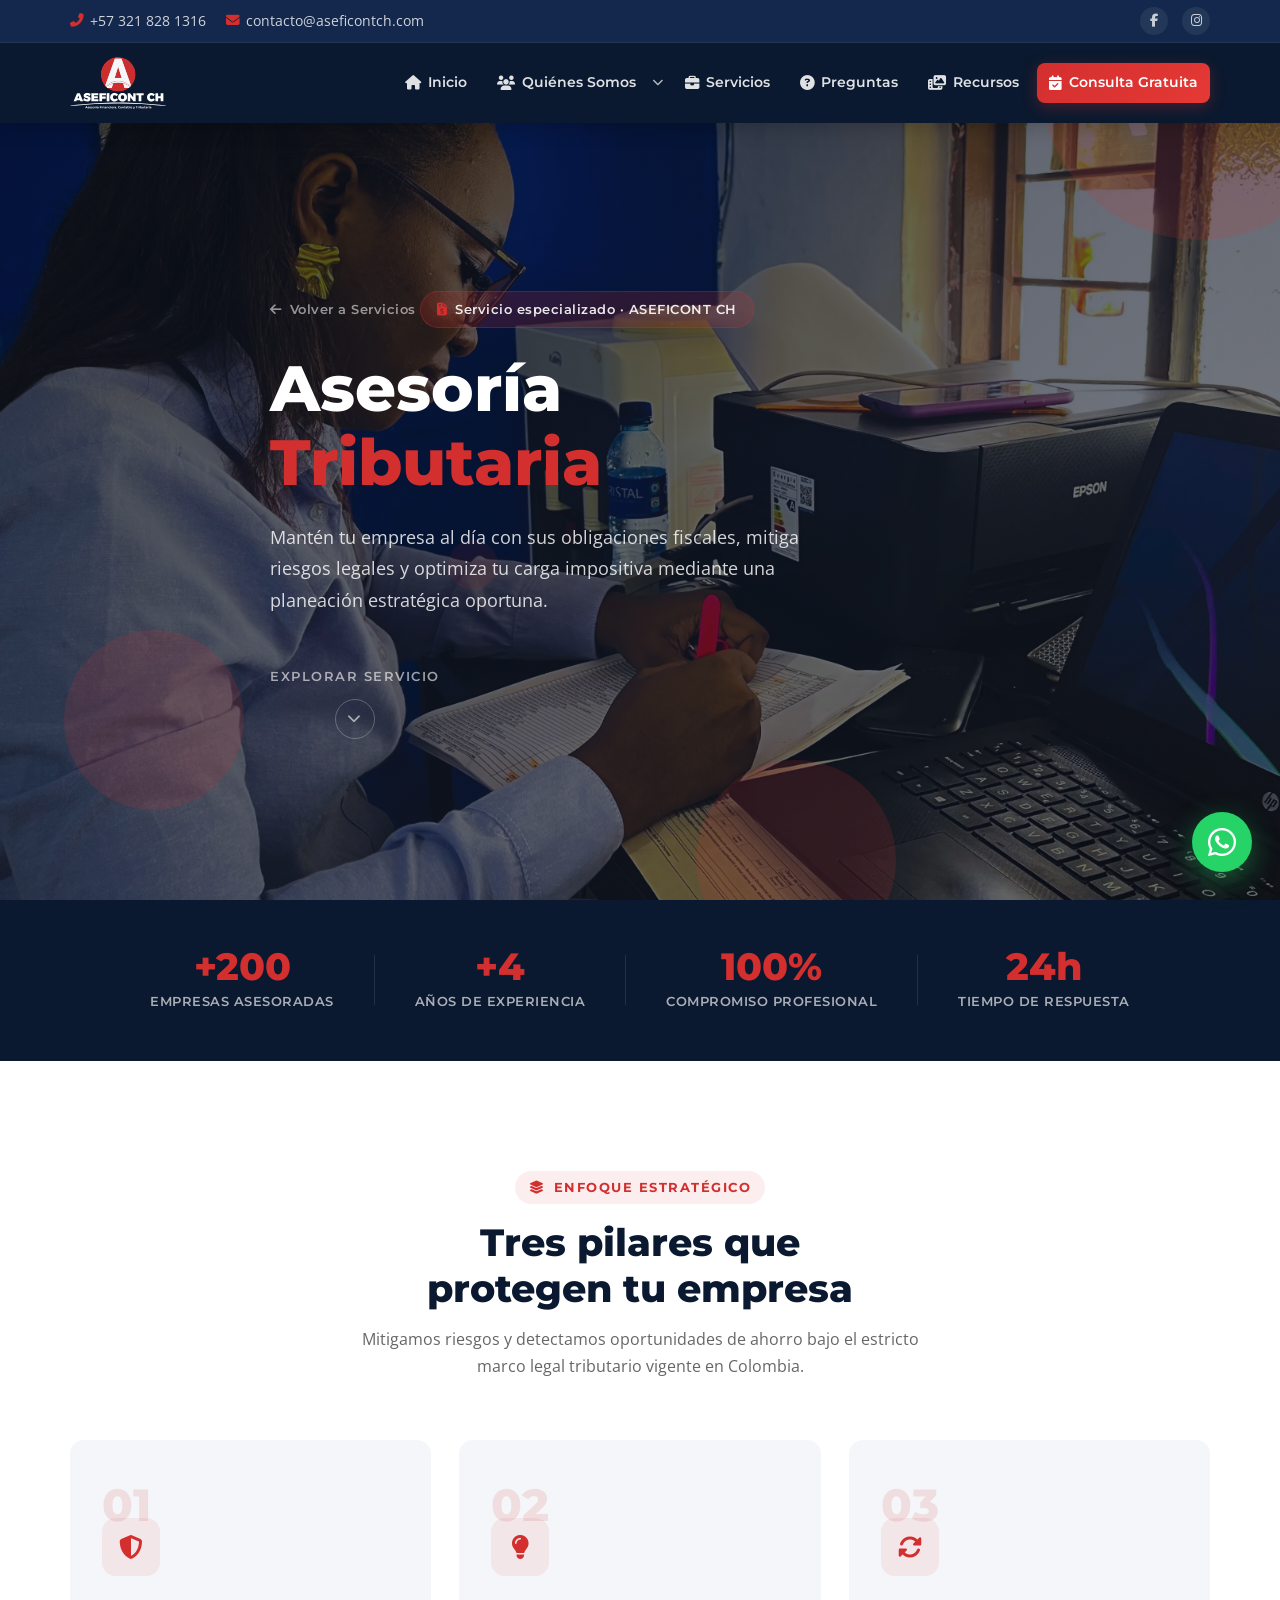
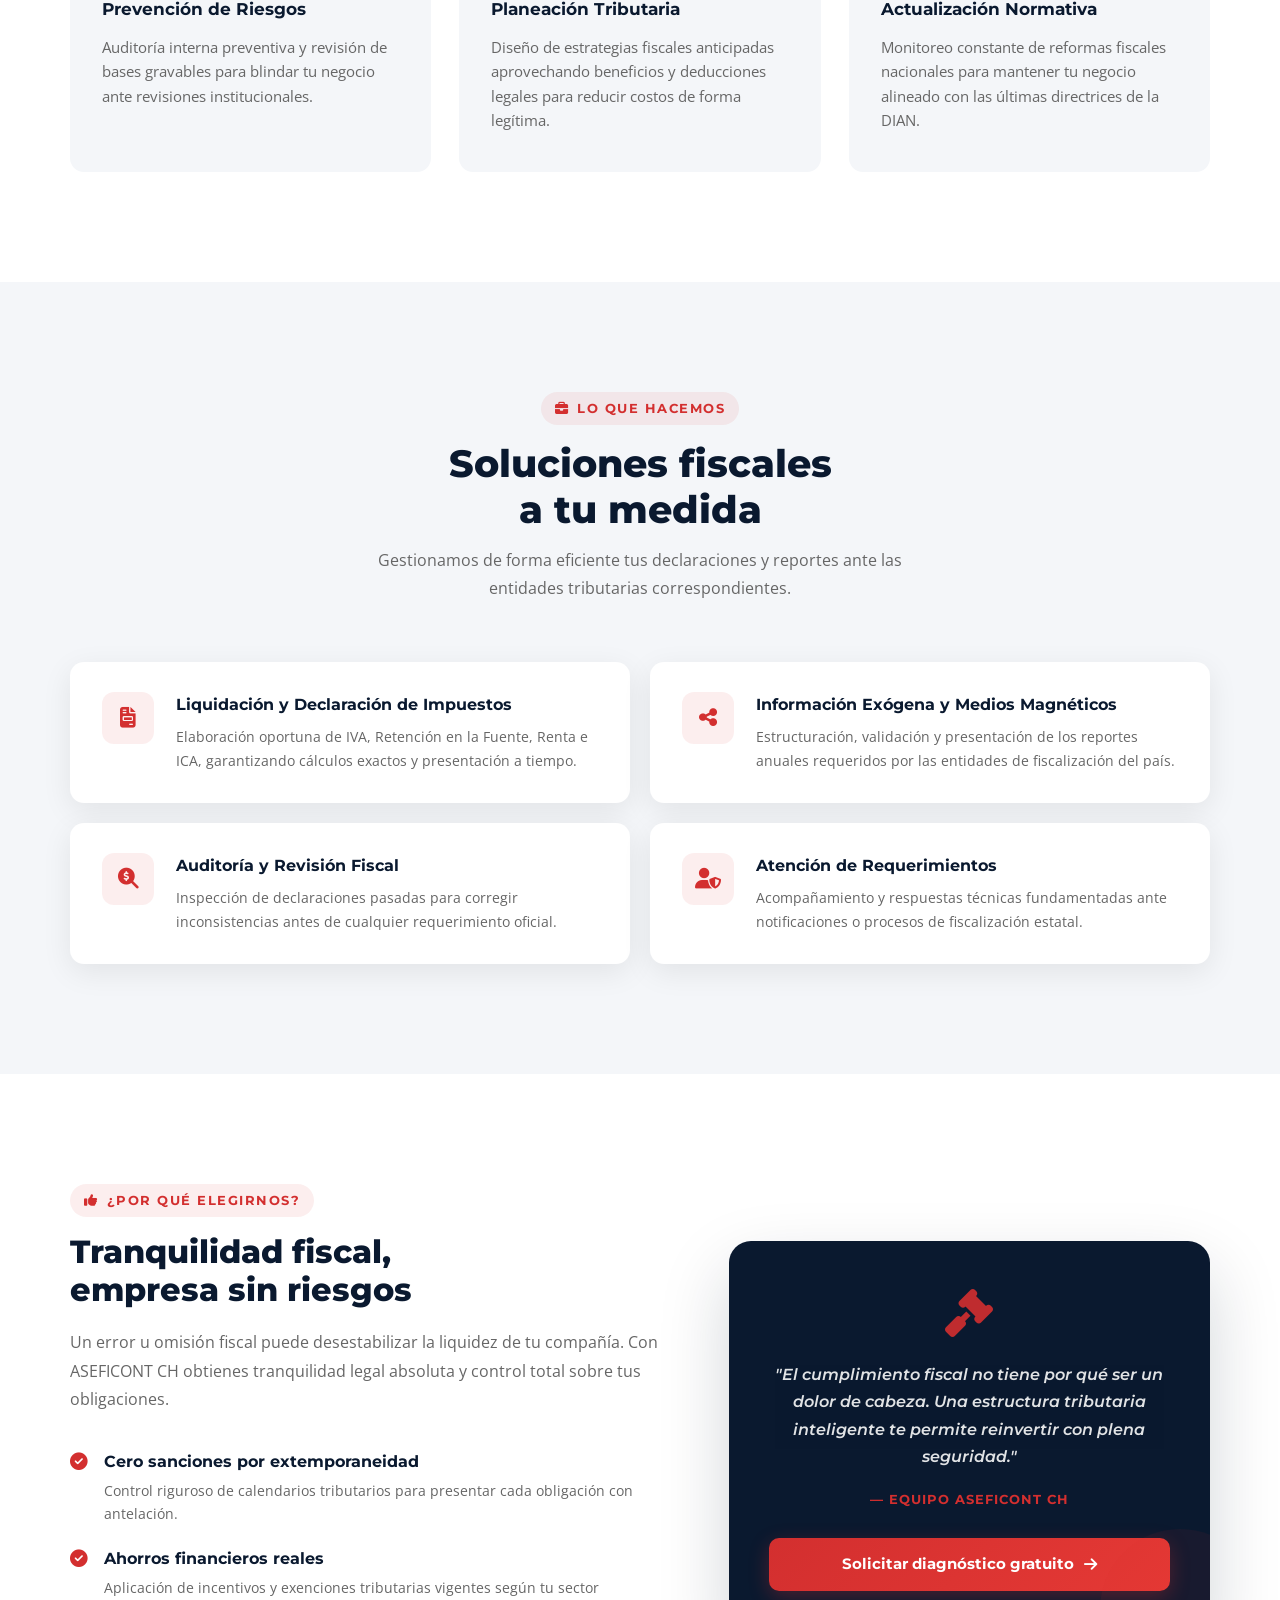
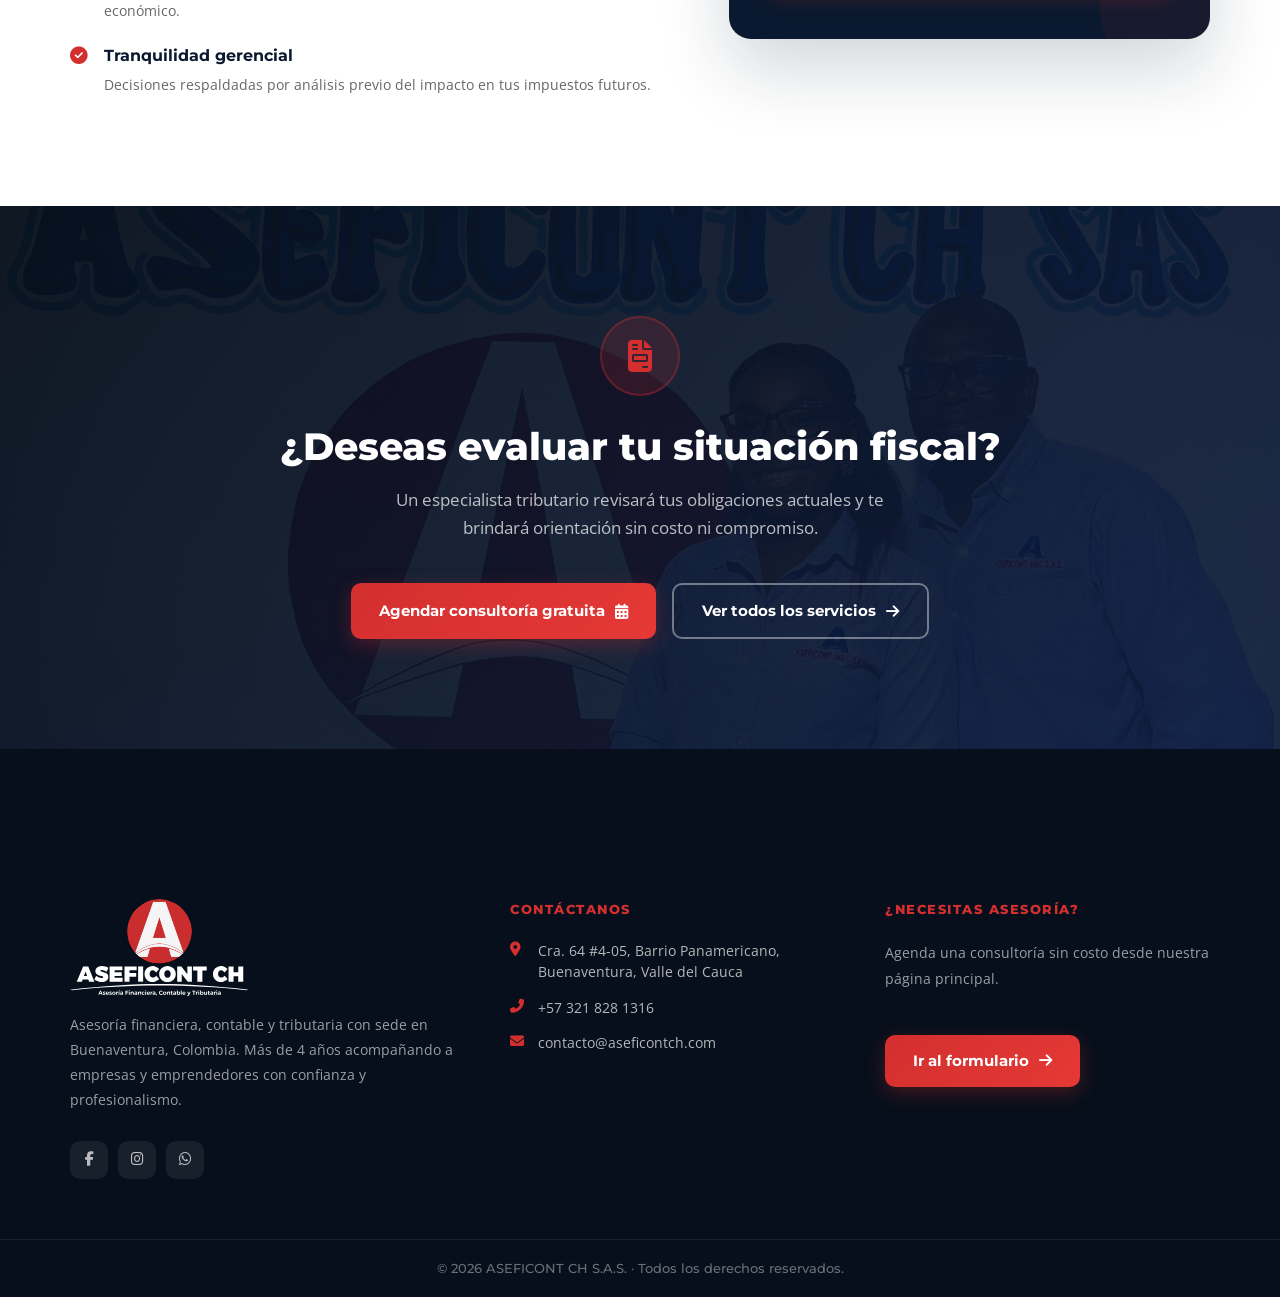
<file: tributaria.html>
<!DOCTYPE html>
<html lang="es">
<head>
    <meta charset="UTF-8">
    <meta name="viewport" content="width=device-width, initial-scale=1.0">
    <title>Asesoría Tributaria | ASEFICONT CH</title>
    <link rel="preconnect" href="https://fonts.googleapis.com">
    <link rel="preconnect" href="https://fonts.gstatic.com" crossorigin>
    <link href="https://fonts.googleapis.com/css2?family=Montserrat:wght@400;500;600;700;800&family=Open+Sans:wght@400;600;700&display=swap" rel="stylesheet">
    <link rel="stylesheet" href="https://cdnjs.cloudflare.com/ajax/libs/font-awesome/6.4.0/css/all.min.css">
    <link rel="stylesheet" href="style.css">
    <link rel="stylesheet" href="tributaria.css">
</head>
<body>

    <!-- ===== HEADER ===== -->
    <header class="main-header">
        <div class="top-bar">
            <div class="container top-bar-inner">
                <div class="top-contact">
                    <a href="tel:+57 321 828 1316" class="top-link"><i class="fas fa-phone-alt"></i> +57 321 828 1316</a>
                    <a href="mailto:contacto@aseficontch.com" class="top-link"><i class="fas fa-envelope"></i> contacto@aseficontch.com</a>
                </div>
                <div class="top-social">
                    <a href="https://facebook.com/aseficontch" target="_blank" rel="noopener" class="top-social-link" aria-label="Facebook"><i class="fab fa-facebook-f"></i></a>
                    <a href="https://instagram.com/aseficontch" target="_blank" rel="noopener" class="top-social-link" aria-label="Instagram"><i class="fab fa-instagram"></i></a>
                </div>
            </div>
        </div>
        <div class="container">
            <nav class="nav-container">
                <a href="index.html" class="logo">
                    <img src="img/logo_aseficont_ch.svg" alt="Logo ASEFICONT CH" class="main-logo-img">
                </a>
                <button class="menu-hamburger" id="menu-toggle" aria-label="Abrir menú">
                    <span></span><span></span><span></span>
                </button>
                <ul class="nav-links" id="nav-links">
                    <li><a href="index.html#inicio"><i class="fas fa-home"></i> Inicio</a></li>
                    <li class="nav-dropdown">
                        <a href="index.html#nosotros"><i class="fas fa-users"></i> Quiénes Somos</a><button class="dd-toggle" aria-label="Abrir submenú"><i class="fas fa-chevron-down dd-arrow"></i></button>
                        <ul class="dropdown-menu">
                            <li><a href="historia.html"><i class="fas fa-book-open"></i> Nuestra Historia</a></li>
                        </ul>
                    </li>
                    <li><a href="index.html#servicios" class="active"><i class="fas fa-briefcase"></i> Servicios</a></li>
                    <li><a href="index.html#faq"><i class="fas fa-question-circle"></i> Preguntas</a></li>
                    <li><a href="media.html"><i class="fas fa-photo-video"></i> Recursos</a></li>
                    <li><a href="index.html#contacto" class="btn-cta"><i class="fas fa-calendar-check"></i> Consulta Gratuita</a></li>
                    <li class="nav-social-mobile">
                        <p>Síguenos</p>
                        <div class="social-icons">
                            <a href="https://facebook.com/aseficontch" target="_blank" rel="noopener" aria-label="Facebook"><i class="fab fa-facebook-f"></i></a>
                            <a href="https://instagram.com/aseficontch" target="_blank" rel="noopener" aria-label="Instagram"><i class="fab fa-instagram"></i></a>
                            <a href="https://wa.me/573XXXXXXXXX" target="_blank" rel="noopener" aria-label="WhatsApp"><i class="fab fa-whatsapp"></i></a>
                        </div>
                    </li>
                </ul>
            </nav>
        </div>
    </header>

    <!-- ===== HERO ===== -->
    <section class="h-hero">
        <div class="h-hero__overlay"></div>
        <div class="h-hero__particles">
            <span></span><span></span><span></span><span></span><span></span>
        </div>
        <div class="container h-hero__content">
            <a href="index.html#servicios" class="h-breadcrumb"><i class="fas fa-arrow-left"></i> Volver a Servicios</a>
            <div class="h-hero__badge"><i class="fas fa-file-invoice-dollar"></i> Servicio especializado · ASEFICONT CH</div>
            <h1>Asesoría<br><span class="h-accent">Tributaria</span></h1>
            <p>Mantén tu empresa al día con sus obligaciones fiscales, mitiga riesgos legales y optimiza tu carga impositiva mediante una planeación estratégica oportuna.</p>
            <a href="#sv-pilares" class="h-scroll-cta">
                <span>Explorar Servicio</span>
                <div class="h-scroll-arrow"><i class="fas fa-chevron-down"></i></div>
            </a>
        </div>
    </section>

    <!-- ===== STATS BAR ===== -->
    <div class="stats-bar">
        <div class="container stats-inner">
            <div class="stat-item">
                <span class="stat-num">+200</span>
                <span class="stat-label">Empresas asesoradas</span>
            </div>
            <div class="stat-divider"></div>
            <div class="stat-item">
                <span class="stat-num">+4</span>
                <span class="stat-label">Años de experiencia</span>
            </div>
            <div class="stat-divider"></div>
            <div class="stat-item">
                <span class="stat-num">100%</span>
                <span class="stat-label">Compromiso profesional</span>
            </div>
            <div class="stat-divider"></div>
            <div class="stat-item">
                <span class="stat-num">24h</span>
                <span class="stat-label">Tiempo de respuesta</span>
            </div>
        </div>
    </div>

    <!-- ===== PILARES ===== -->
    <section id="sv-pilares" class="sv-pilares">
        <div class="container">
            <div class="h-section-header">
                <div class="section-label"><i class="fas fa-layer-group"></i> Enfoque estratégico</div>
                <h2>Tres pilares que<br>protegen tu empresa</h2>
                <p>Mitigamos riesgos y detectamos oportunidades de ahorro bajo el estricto marco legal tributario vigente en Colombia.</p>
            </div>
            <div class="sv-pilares-grid">
                <div class="sv-pilar-card">
                    <div class="sv-pilar-num">01</div>
                    <div class="sv-pilar-icon"><i class="fas fa-shield-alt"></i></div>
                    <h3>Prevención de Riesgos</h3>
                    <p>Auditoría interna preventiva y revisión de bases gravables para blindar tu negocio ante revisiones institucionales.</p>
                </div>
                <div class="sv-pilar-card">
                    <div class="sv-pilar-num">02</div>
                    <div class="sv-pilar-icon"><i class="fas fa-lightbulb"></i></div>
                    <h3>Planeación Tributaria</h3>
                    <p>Diseño de estrategias fiscales anticipadas aprovechando beneficios y deducciones legales para reducir costos de forma legítima.</p>
                </div>
                <div class="sv-pilar-card">
                    <div class="sv-pilar-num">03</div>
                    <div class="sv-pilar-icon"><i class="fas fa-sync-alt"></i></div>
                    <h3>Actualización Normativa</h3>
                    <p>Monitoreo constante de reformas fiscales nacionales para mantener tu negocio alineado con las últimas directrices de la DIAN.</p>
                </div>
            </div>
        </div>
    </section>

    <!-- ===== SOLUCIONES ===== -->
    <section class="sv-soluciones">
        <div class="container">
            <div class="h-section-header">
                <div class="section-label"><i class="fas fa-briefcase"></i> Lo que hacemos</div>
                <h2>Soluciones fiscales<br>a tu medida</h2>
                <p>Gestionamos de forma eficiente tus declaraciones y reportes ante las entidades tributarias correspondientes.</p>
            </div>
            <div class="sv-soluciones-grid">

                <div class="sv-solucion-item">
                    <div class="sv-solucion-icon"><i class="fas fa-file-invoice"></i></div>
                    <div>
                        <h3>Liquidación y Declaración de Impuestos</h3>
                        <p>Elaboración oportuna de IVA, Retención en la Fuente, Renta e ICA, garantizando cálculos exactos y presentación a tiempo.</p>
                    </div>
                </div>

                <div class="sv-solucion-item">
                    <div class="sv-solucion-icon"><i class="fas fa-share-alt"></i></div>
                    <div>
                        <h3>Información Exógena y Medios Magnéticos</h3>
                        <p>Estructuración, validación y presentación de los reportes anuales requeridos por las entidades de fiscalización del país.</p>
                    </div>
                </div>

                <div class="sv-solucion-item">
                    <div class="sv-solucion-icon"><i class="fas fa-search-dollar"></i></div>
                    <div>
                        <h3>Auditoría y Revisión Fiscal</h3>
                        <p>Inspección de declaraciones pasadas para corregir inconsistencias antes de cualquier requerimiento oficial.</p>
                    </div>
                </div>

                <div class="sv-solucion-item">
                    <div class="sv-solucion-icon"><i class="fas fa-user-shield"></i></div>
                    <div>
                        <h3>Atención de Requerimientos</h3>
                        <p>Acompañamiento y respuestas técnicas fundamentadas ante notificaciones o procesos de fiscalización estatal.</p>
                    </div>
                </div>

            </div>
        </div>
    </section>

    <!-- ===== ¿POR QUÉ ELEGIRNOS? ===== -->
    <section class="sv-porque">
        <div class="container sv-porque__grid">
            <div class="sv-porque__text">
                <div class="section-label"><i class="fas fa-thumbs-up"></i> ¿Por qué elegirnos?</div>
                <h2>Tranquilidad fiscal,<br>empresa sin riesgos</h2>
                <p>Un error u omisión fiscal puede desestabilizar la liquidez de tu compañía. Con ASEFICONT CH obtienes tranquilidad legal absoluta y control total sobre tus obligaciones.</p>
                <div class="sv-porque__lista">
                    <div class="sv-porque__item">
                        <i class="fas fa-check-circle"></i>
                        <div>
                            <strong>Cero sanciones por extemporaneidad</strong>
                            <p>Control riguroso de calendarios tributarios para presentar cada obligación con antelación.</p>
                        </div>
                    </div>
                    <div class="sv-porque__item">
                        <i class="fas fa-check-circle"></i>
                        <div>
                            <strong>Ahorros financieros reales</strong>
                            <p>Aplicación de incentivos y exenciones tributarias vigentes según tu sector económico.</p>
                        </div>
                    </div>
                    <div class="sv-porque__item">
                        <i class="fas fa-check-circle"></i>
                        <div>
                            <strong>Tranquilidad gerencial</strong>
                            <p>Decisiones respaldadas por análisis previo del impacto en tus impuestos futuros.</p>
                        </div>
                    </div>
                </div>
            </div>
            <div class="sv-porque__card">
                <i class="fas fa-gavel sv-porque__big-icon"></i>
                <blockquote>"El cumplimiento fiscal no tiene por qué ser un dolor de cabeza. Una estructura tributaria inteligente te permite reinvertir con plena seguridad."</blockquote>
                <div class="sv-porque__firma">— Equipo ASEFICONT CH</div>
                <a href="#sv-contacto" class="btn-primary" style="margin-top: 28px; width: 100%; justify-content: center;">
                    <span>Solicitar diagnóstico gratuito</span> <i class="fas fa-arrow-right"></i>
                </a>
            </div>
        </div>
    </section>

    <!-- ===== CTA CONTACTO ===== -->
    <section id="sv-contacto" class="sv-cta">
        <div class="sv-cta__overlay"></div>
        <div class="container sv-cta__inner">
            <div class="sv-cta__icon"><i class="fas fa-file-invoice"></i></div>
            <h2>¿Deseas evaluar tu situación fiscal?</h2>
            <p>Un especialista tributario revisará tus obligaciones actuales y te brindará orientación sin costo ni compromiso.</p>
            <div class="sv-cta__btns">
                <a href="index.html#contacto" class="btn-primary"><span>Agendar consultoría gratuita</span> <i class="fas fa-calendar-alt"></i></a>
                <a href="index.html#servicios" class="btn-outline"><span>Ver todos los servicios</span> <i class="fas fa-arrow-right"></i></a>
            </div>
        </div>
    </section>

    <!-- ===== FOOTER ===== -->
    <footer class="footer">
        <div class="container">
            <div class="h-footer-simple">
                <div class="h-footer-brand">
                    <img src="img/logo_aseficont_ch.svg" alt="ASEFICONT CH" class="footer-logo">
                    <p class="footer-desc">Asesoría financiera, contable y tributaria con sede en Buenaventura, Colombia. Más de 4 años acompañando a empresas y emprendedores con confianza y profesionalismo.</p>
                    <div class="footer-social">
                        <a href="https://facebook.com/aseficontch" target="_blank" rel="noopener" class="footer-social-link" aria-label="Facebook"><i class="fab fa-facebook-f"></i></a>
                        <a href="https://instagram.com/aseficontch" target="_blank" rel="noopener" class="footer-social-link" aria-label="Instagram"><i class="fab fa-instagram"></i></a>
                        <a href="https://wa.me/573XXXXXXXXX" target="_blank" rel="noopener" class="footer-social-link" aria-label="WhatsApp"><i class="fab fa-whatsapp"></i></a>
                    </div>
                </div>
                <div class="h-footer-contact">
                    <p class="h-footer-contact-title">Contáctanos</p>
                    <div class="footer-contact-list">
                        <div class="footer-contact-item">
                            <i class="fas fa-map-marker-alt"></i>
                            <span>Cra. 64 #4-05, Barrio Panamericano,<br>Buenaventura, Valle del Cauca</span>
                        </div>
                        <div class="footer-contact-item">
                            <i class="fas fa-phone-alt"></i>
                            <a href="tel:+57 321 828 1316">+57 321 828 1316</a>
                        </div>
                        <div class="footer-contact-item">
                            <i class="fas fa-envelope"></i>
                            <a href="mailto:contacto@aseficontch.com">contacto@aseficontch.com</a>
                        </div>
                    </div>
                </div>
                <div class="h-footer-cta-col">
                    <p class="h-footer-contact-title">¿Necesitas asesoría?</p>
                    <p class="footer-desc">Agenda una consultoría sin costo desde nuestra página principal.</p>
                    <a href="index.html#contacto" class="btn-primary" style="margin-top: 16px; width: fit-content;">
                        <span>Ir al formulario</span> <i class="fas fa-arrow-right"></i>
                    </a>
                </div>
            </div>
        </div>
        <div class="footer-copyright">
            <div class="container">
                <p>© 2026 ASEFICONT CH S.A.S. · Todos los derechos reservados.</p>
            </div>
        </div>
    </footer>

    <a href="https://wa.me/573XXXXXXXXX?text=Hola%20ASEFICONT%20CH,%20me%20gustaría%20información%20sobre%20Asesoría%20Tributaria." class="whatsapp-btn" target="_blank" rel="noopener noreferrer" aria-label="WhatsApp">
        <i class="fab fa-whatsapp"></i>
    </a>

    <script src="script.js"></script>
</body>
</html>
</file>
<file: style.css>
/* ==========================================================================
   VARIABLES Y RESET
   ========================================================================== */
:root {
    --azul-oscuro:     #0a192f;
    --azul-secundario: #13284c;
    --rojo:            #d32f2f;
    --rojo-hover:      #e53935;
    --blanco:          #ffffff;
    --gris-claro:      #f4f6f9;
    --texto:           #333333;
    --texto-suave:     #666666;
    --fuente:          'Montserrat', sans-serif;
    --fuente-body:     'Open Sans', sans-serif;
    --sombra:          0 8px 30px rgba(0,0,0,0.08);
    --sombra-hover:    0 20px 50px rgba(0,0,0,0.14);
    --radio:           14px;
    --transicion:      all 0.3s cubic-bezier(0.25,1,0.5,1);
}

*, *::before, *::after { margin: 0; padding: 0; box-sizing: border-box; }

html { scroll-behavior: smooth; }

body {
    font-family: var(--fuente-body);
    color: var(--texto);
    background: var(--blanco);
    overflow-x: hidden;
    line-height: 1.6;
}

.container {
    width: min(1200px, 100%);
    margin: 0 auto;
    padding: 0 30px;
}

img { max-width: 100%; display: block; }
a  { color: inherit; text-decoration: none; }

/* ==========================================================================
   TIPOGRAFÍA COMPARTIDA
   ========================================================================== */
.titulo-seccion {
    font-family: var(--fuente);
    font-size: clamp(1.8rem, 3vw, 2.6rem);
    font-weight: 800;
    color: var(--azul-oscuro);
    text-align: center;
    margin-bottom: 16px;
    line-height: 1.2;
}

.section-label {
    display: inline-flex;
    align-items: center;
    gap: 8px;
    font-family: var(--fuente);
    font-size: 0.82rem;
    font-weight: 700;
    letter-spacing: 1.5px;
    text-transform: uppercase;
    color: var(--rojo);
    background: rgba(211,47,47,0.08);
    padding: 6px 14px;
    border-radius: 50px;
    margin-bottom: 16px;
}
.section-label.light {
    color: rgba(255,255,255,0.9);
    background: rgba(255,255,255,0.1);
}

.section-header {
    text-align: center;
    margin-bottom: 60px;
}
.section-desc {
    color: var(--texto-suave);
    max-width: 560px;
    margin: 0 auto;
    font-size: 1.05rem;
    line-height: 1.7;
}

/* ==========================================================================
   BOTONES
   ========================================================================== */
.btn-primary,
.btn-submit {
    display: inline-flex;
    align-items: center;
    justify-content: center;
    gap: 10px;
    font-family: var(--fuente);
    font-weight: 700;
    font-size: 0.95rem;
    border-radius: 10px;
    cursor: pointer;
    border: none;
    transition: var(--transicion);
    position: relative;
    overflow: hidden;
}

.btn-outline {
    display: inline-flex;
    align-items: center;
    justify-content: center;
    gap: 10px;
    font-family: var(--fuente);
    font-weight: 700;
    font-size: 0.95rem;
    border-radius: 10px;
    cursor: pointer;
    border: 2px solid rgba(255,255,255,0.4);
    transition: var(--transicion);
    background: transparent;
    color: var(--blanco);
    padding: 14px 28px;
}

.btn-primary {
    background: linear-gradient(135deg, var(--rojo), var(--rojo-hover));
    color: var(--blanco);
    padding: 14px 28px;
    box-shadow: 0 6px 20px rgba(211,47,47,0.3);
}
.btn-primary:hover {
    transform: translateY(-3px);
    box-shadow: 0 12px 35px rgba(211,47,47,0.4);
    color: var(--blanco);
}
.btn-outline:hover {
    border-color: rgba(255,255,255,0.9);
    background: rgba(255,255,255,0.05);
    transform: translateY(3px);
    color: var(--blanco);
}

.btn-primary.btn-sm,
.btn-outline.btn-sm {
    padding: 11px 22px;
    font-size: 0.88rem;
}

.btn-submit {
    background: linear-gradient(135deg, var(--rojo), var(--rojo-hover));
    color: var(--blanco);
    padding: 16px 40px;
    font-size: 1rem;
    box-shadow: 0 8px 25px rgba(211,47,47,0.3);
    width: 100%;
    max-width: 100%;
    display: block;
    margin: 0;
}
.btn-submit:hover {
    transform: translateY(-3px);
    box-shadow: 0 12px 35px rgba(211,47,47,0.45);
}

.btn-cta {
    background: linear-gradient(135deg, var(--rojo), var(--rojo-hover));
    color: var(--blanco) !important;
    padding: 11px 22px;
    border-radius: 10px;
    font-family: var(--fuente);
    font-weight: 700;
    font-size: 0.9rem;
    display: inline-flex;
    align-items: center;
    gap: 8px;
    box-shadow: 0 4px 15px rgba(211,47,47,0.3);
    transition: var(--transicion);
    position: relative;
    overflow: hidden;
}
.btn-cta:hover {
    transform: translateY(-2px);
    box-shadow: 0 8px 25px rgba(211,47,47,0.4);
}

/* Flash effect */
.btn-primary::before,
.btn-submit::before,
.btn-cta::before {
    content: '';
    position: absolute;
    top: 0; left: -100%;
    width: 100%; height: 100%;
    background: linear-gradient(90deg, transparent, rgba(255,255,255,0.2), transparent);
    transition: left 0.5s;
}
.btn-primary:hover::before,
.btn-submit:hover::before,
.btn-cta:hover::before { left: 100%; }

/* ==========================================================================
   HEADER
   ========================================================================== */
.main-header {
    position: fixed;
    top: 0; left: 0;
    width: 100%;
    background: var(--azul-oscuro);
    z-index: 1100;
    box-shadow: 0 4px 20px rgba(0,0,0,0.2);
}

/* Top Bar */
.top-bar {
    background: var(--azul-secundario);
    padding: 7px 0;
    border-bottom: 1px solid rgba(255,255,255,0.06);
    font-size: 0.85rem;
}
.top-bar-inner {
    display: flex;
    justify-content: space-between;
    align-items: center;
    flex-wrap: wrap;
    gap: 8px;
}
.top-contact {
    display: flex;
    align-items: center;
    gap: 20px;
    flex-wrap: wrap;
}
.top-link {
    color: rgba(255,255,255,0.8);
    display: flex;
    align-items: center;
    gap: 6px;
    transition: color 0.2s;
}
.top-link i { color: var(--rojo); }
.top-link:hover { color: #fff; }
.top-social { display: flex; gap: 14px; }
.top-social-link {
    color: rgba(255,255,255,0.75);
    width: 28px; height: 28px;
    border-radius: 50%;
    background: rgba(255,255,255,0.07);
    display: flex; align-items: center; justify-content: center;
    font-size: 0.82rem;
    transition: var(--transicion);
}
.top-social-link:hover {
    background: var(--rojo);
    color: #fff;
}

/* Nav */
.nav-container {
    display: flex;
    align-items: center;
    justify-content: space-between;
    height: 80px;
}
.main-logo-img { height: 52px; width: auto; }

.nav-links {
    display: flex;
    align-items: center;
    list-style: none;
    gap: 6px;
}
.nav-links a {
    color: rgba(255,255,255,0.87);
    font-family: var(--fuente);
    font-size: 0.9rem;
    font-weight: 600;
    padding: 8px 12px;
    border-radius: 8px;
    display: flex;
    align-items: center;
    gap: 7px;
    transition: var(--transicion);
}
/* Desktop: solo hover, sin estado activo permanente */
@media (min-width: 769px) {
    .nav-links a:not(.btn-cta):hover { color: #fff; background: rgba(255,255,255,0.07); }
    .nav-links a.active { color: #fff; background: none; }
}

/* Dropdown */
.nav-dropdown {
    position: relative;
    display: flex;
    align-items: center;
}
.dropdown-menu {
    position: absolute;
    top: calc(100% + 8px);
    left: 50%;
    transform: translateX(-50%) translateY(10px);
    background: var(--azul-oscuro);
    min-width: auto;
    width: max-content;
    border-radius: 12px;
    padding: 8px 0;
    opacity: 0;
    visibility: hidden;
    transition: all 0.25s ease;
    list-style: none;
    border-top: 3px solid var(--rojo);
    box-shadow: 0 15px 40px rgba(0,0,0,0.25);
}
.nav-dropdown:hover .dropdown-menu,
.nav-dropdown.active .dropdown-menu {
    opacity: 1;
    visibility: visible;
    transform: translateX(-50%) translateY(0);
}
.dropdown-menu a {
    padding: 10px 18px;
    border-radius: 0;
    font-size: 0.88rem;
}
.dd-arrow { font-size: 0.7rem; }

/* Botón separado para abrir dropdown */
.dd-toggle {
    background: none;
    border: none;
    cursor: default;
    padding: 4px 4px;
    color: rgba(255,255,255,0.7);
    display: inline-flex;
    align-items: center;
    transition: var(--transicion);
    border-radius: 6px;
    pointer-events: none;
}
.dd-toggle .dd-arrow {
    transition: transform 0.3s ease;
}
/* Desktop: rota con hover */
@media (min-width: 769px) {
    .nav-dropdown:hover .dd-toggle .dd-arrow {
        transform: rotate(180deg);
    }
}
/* Móvil: SOLO active controla la rotación, hover neutralizado */
@media (max-width: 768px) {
    .nav-dropdown .dd-toggle .dd-arrow {
        transform: rotate(0deg) !important;
    }
    .nav-dropdown.active .dd-toggle .dd-arrow {
        transform: rotate(180deg) !important;
    }
}

/* Hamburger */
.menu-hamburger {
    display: none;
    flex-direction: column;
    gap: 5px;
    background: none;
    border: none;
    cursor: pointer;
    z-index: 1200;
    padding: 9px 10px;
    transition: var(--transicion);
}
.menu-hamburger:hover {
    background: none;
}
.menu-hamburger span {
    width: 22px; height: 2px;
    background: var(--blanco);
    border-radius: 2px;
    transition: var(--transicion);
    display: block;
}
.menu-hamburger.active {
    background: none;
    border: none;
}
.menu-hamburger.active span:nth-child(1) { transform: rotate(45deg) translate(5px,5px); }
.menu-hamburger.active span:nth-child(2) { opacity: 0; width: 0; }
.menu-hamburger.active span:nth-child(3) { transform: rotate(-45deg) translate(5px,-5px); }

/* Overlay detrás del menú móvil */
.nav-overlay {
    display: none;
    position: fixed;
    inset: 0;
    background: rgba(5,10,20,0.6);
    backdrop-filter: blur(2px);
    z-index: 1090;
    opacity: 0;
    transition: opacity 0.3s ease;
}
.nav-overlay.active {
    opacity: 1;
}

/* ==========================================================================
   HERO
   ========================================================================== */
.hero-section {
    min-height: 100vh;
    display: flex;
    align-items: center;
    position: relative;
    padding-top: 130px;
    background: url('img/banner_inicio.webp') no-repeat center center / cover;
    background-attachment: fixed;
}
.hero-overlay {
    position: absolute;
    inset: 0;
    background: linear-gradient(135deg, rgba(5,10,20,0.72) 0%, rgba(10,18,35,0.60) 60%, rgba(5,10,20,0.50) 100%);
}

.hero-content {
    position: relative;
    z-index: 2;
    color: var(--blanco);
    max-width: 780px;
}
.hero-badge {
    display: inline-flex;
    align-items: center;
    gap: 8px;
    background: rgba(211,47,47,0.18);
    border: 1px solid rgba(211,47,47,0.3);
    color: rgba(255,255,255,0.9);
    font-family: var(--fuente);
    font-size: 0.82rem;
    font-weight: 600;
    letter-spacing: 0.5px;
    padding: 7px 16px;
    border-radius: 50px;
    margin-bottom: 24px;
}
.hero-badge i { color: var(--rojo); }

.hero-content h1 {
    font-family: var(--fuente);
    font-size: clamp(2.4rem, 5vw, 4rem);
    font-weight: 800;
    line-height: 1.15;
    margin-bottom: 22px;
}
.hero-accent { color: var(--rojo); }

.hero-content p {
    font-size: 1.1rem;
    line-height: 1.8;
    color: rgba(255,255,255,0.85);
    margin-bottom: 36px;
    max-width: 600px;
}
.hero-btns {
    display: flex;
    gap: 16px;
    flex-wrap: wrap;
}



/* ==========================================================================
   STATS BAR
   ========================================================================== */
.stats-bar {
    background: var(--azul-oscuro);
    padding: 32px 0;
}
.stats-inner {
    display: flex;
    align-items: center;
    justify-content: center;
    gap: 0;
    flex-wrap: wrap;
}
.stat-item {
    display: flex;
    flex-direction: column;
    align-items: center;
    padding: 16px 40px;
}
.stat-num {
    font-family: var(--fuente);
    font-size: 2.4rem;
    font-weight: 800;
    color: var(--rojo);
    line-height: 1;
    margin-bottom: 6px;
}
.stat-label {
    font-family: var(--fuente);
    font-size: 0.8rem;
    font-weight: 600;
    color: rgba(255,255,255,0.65);
    text-transform: uppercase;
    letter-spacing: 0.5px;
    text-align: center;
}
.stat-divider {
    width: 1px;
    height: 50px;
    background: rgba(255,255,255,0.1);
}

/* ==========================================================================
   NUESTRA ESENCIA
   ========================================================================== */
.essence-section {
    padding: 110px 0;
    background: var(--blanco);
}
.essence-grid {
    display: grid;
    grid-template-columns: 1fr 1.1fr;
    gap: 70px;
    align-items: center;
}
.essence-img-wrap {
    position: relative;
}
.essence-img-wrap img {
    border-radius: 20px;
    width: 100%;
    box-shadow: 0 25px 60px rgba(0,0,0,0.12);
}
.essence-tag {
    position: absolute;
    bottom: -20px;
    right: -20px;
    background: var(--blanco);
    border-radius: 14px;
    padding: 16px 20px;
    display: flex;
    align-items: center;
    gap: 14px;
    box-shadow: 0 15px 40px rgba(0,0,0,0.12);
    border-left: 4px solid var(--rojo);
}
.essence-tag i {
    font-size: 1.8rem;
    color: var(--rojo);
}
.essence-tag strong {
    display: block;
    font-family: var(--fuente);
    font-size: 0.95rem;
    font-weight: 700;
    color: var(--azul-oscuro);
}
.essence-tag small {
    color: var(--texto-suave);
    font-size: 0.8rem;
}

.essence-text-col h2 {
    font-family: var(--fuente);
    font-size: clamp(1.8rem, 2.5vw, 2.5rem);
    font-weight: 800;
    line-height: 1.2;
    margin-bottom: 20px;
    color: var(--azul-oscuro);
}
.essence-text-col p {
    color: var(--texto-suave);
    line-height: 1.8;
    margin-bottom: 16px;
    font-size: 1rem;
}
.essence-values {
    display: flex;
    flex-wrap: wrap;
    gap: 10px;
    margin: 28px 0 30px;
}
.value-chip {
    display: inline-flex;
    align-items: center;
    gap: 7px;
    background: rgba(211,47,47,0.07);
    color: var(--azul-oscuro);
    font-family: var(--fuente);
    font-weight: 600;
    font-size: 0.83rem;
    padding: 7px 14px;
    border-radius: 50px;
    border: 1px solid rgba(211,47,47,0.15);
}
.value-chip i { color: var(--rojo); font-size: 0.75rem; }

/* ==========================================================================
   SERVICIOS
   ========================================================================== */
.services-section {
    padding: 110px 0;
    background: var(--gris-claro);
}
.services-grid {
    display: grid;
    grid-template-columns: repeat(3, 1fr);
    gap: 24px;
}
.service-card {
    background: var(--blanco);
    padding: 38px 28px;
    border-radius: var(--radio);
    box-shadow: var(--sombra);
    border-top: 3px solid transparent;
    transition: var(--transicion);
    display: flex;
    flex-direction: column;
    gap: 14px;
}
.service-card:hover {
    transform: translateY(-8px);
    box-shadow: var(--sombra-hover);
    border-top-color: var(--rojo);
}
.service-icon-wrap {
    margin-bottom: 6px;
}
.service-icon {
    width: 62px; height: 62px;
    background: rgba(211,47,47,0.08);
    border-radius: 16px;
    display: flex; align-items: center; justify-content: center;
    font-size: 1.6rem;
    color: var(--rojo);
    transition: var(--transicion);
}
.service-card:hover .service-icon {
    background: var(--rojo);
    color: var(--blanco);
    transform: scale(1.1);
}
.service-card h3 {
    font-family: var(--fuente);
    font-size: 1.08rem;
    font-weight: 700;
    color: var(--azul-oscuro);
    margin: 0;
}
.service-card p {
    color: var(--texto-suave);
    font-size: 0.92rem;
    line-height: 1.65;
    margin-bottom: 4px;
}
.sv-text-link {
    display: inline-flex;
    align-items: center;
    gap: 8px;
    font-family: var(--fuente);
    font-size: 0.88rem;
    font-weight: 700;
    color: var(--rojo);
    margin-top: auto;
    padding-top: 6px;
    border-bottom: none;
    text-decoration: none;
    transition: var(--transicion);
}
.sv-text-link i {
    font-size: 0.72rem;
    transition: transform 0.3s ease;
}
.sv-text-link:hover {
    color: var(--rojo);
    font-weight: 800;
    gap: 12px;
    text-decoration: none;
}
.sv-text-link:hover i {
    transform: translateX(4px);
}

/* CTA card button — restaura comportamiento normal */
.service-card--cta .btn-primary,
.service-card--cta .cta-btn {
    margin-top: 0;
    align-self: flex-start;
    padding: 11px 22px;
}

/* CTA card */
.service-card--cta {
    background: linear-gradient(145deg, var(--azul-oscuro), var(--azul-secundario));
    border-top-color: var(--rojo);
    justify-content: center;
    align-items: flex-start;
    gap: 16px;
}
.service-card--cta:hover { transform: translateY(-8px); border-top-color: var(--rojo); }
.cta-icon {
    font-size: 2.4rem;
    color: var(--rojo);
}
.service-card--cta h3 { color: var(--blanco); }
.service-card--cta p { color: rgba(255,255,255,0.7); }

/* ==========================================================================
   ¿POR QUÉ ELEGIRNOS?
   ========================================================================== */
.why-section {
    padding: 110px 0;
    background: var(--blanco);
}
.why-grid {
    display: grid;
    grid-template-columns: 1.1fr 0.9fr;
    gap: 70px;
    align-items: center;
}
.why-text .section-label { margin-bottom: 16px; }
.why-text h2 {
    font-family: var(--fuente);
    font-size: clamp(1.7rem, 2.5vw, 2.4rem);
    font-weight: 800;
    line-height: 1.2;
    margin-bottom: 18px;
    color: var(--azul-oscuro);
}
.why-text > p {
    color: var(--texto-suave);
    line-height: 1.8;
    margin-bottom: 36px;
    font-size: 1rem;
}
.why-list { display: flex; flex-direction: column; gap: 24px; }
.why-item {
    display: flex;
    gap: 20px;
    align-items: flex-start;
}
.why-num {
    font-family: var(--fuente);
    font-size: 1.1rem;
    font-weight: 800;
    color: var(--rojo);
    opacity: 0.6;
    min-width: 36px;
    padding-top: 2px;
}
.why-item strong {
    display: block;
    font-family: var(--fuente);
    font-size: 1rem;
    font-weight: 700;
    color: var(--azul-oscuro);
    margin-bottom: 5px;
}
.why-item p { color: var(--texto-suave); font-size: 0.92rem; line-height: 1.6; }

.why-img { position: relative; }
.why-img img {
    border-radius: 20px;
    width: 100%;
    box-shadow: 0 25px 60px rgba(0,0,0,0.1);
}
.why-badge {
    position: absolute;
    bottom: -18px;
    left: -18px;
    background: var(--blanco);
    border-radius: 14px;
    padding: 14px 18px;
    display: flex;
    align-items: center;
    gap: 12px;
    box-shadow: 0 15px 40px rgba(0,0,0,0.12);
    border-left: 4px solid var(--rojo);
}
.why-badge i { font-size: 1.5rem; color: var(--rojo); }
.why-badge strong {
    display: block;
    font-family: var(--fuente);
    font-size: 0.88rem;
    font-weight: 700;
    color: var(--azul-oscuro);
}
.stars { color: #f4c400; font-size: 0.85rem; letter-spacing: 2px; }

/* ==========================================================================
   TESTIMONIOS
   ========================================================================== */
.testimonials-section {
    padding: 110px 0;
    background: var(--gris-claro);
}
.testimonial-carousel-wrapper {
    display: flex;
    align-items: center;
    gap: 20px;
    position: relative;
}
.testimonial-window {
    overflow: hidden;
    flex: 1;
    padding: 12px 0;
}
.testimonial-track {
    display: flex;
    gap: 24px;
    transition: transform 0.5s cubic-bezier(0.25,1,0.5,1);
}
.testimonial-card {
    min-width: calc(33.333% - 16px);
    background: var(--blanco);
    border-radius: var(--radio);
    padding: 36px 30px;
    box-shadow: var(--sombra);
    border-left: 3px solid transparent;
    transition: var(--transicion);
    display: flex;
    flex-direction: column;
    gap: 18px;
}
.testimonial-card:hover {
    transform: translateY(-6px);
    box-shadow: var(--sombra-hover);
    border-left-color: var(--rojo);
}
.stars-row { color: #f4c400; font-size: 1rem; letter-spacing: 3px; }
.testimonial-card p {
    font-style: italic;
    color: var(--texto-suave);
    line-height: 1.75;
    font-size: 0.95rem;
    flex: 1;
}
.client-info {
    display: flex;
    align-items: center;
    gap: 14px;
}
.client-avatar {
    width: 44px; height: 44px;
    border-radius: 50%;
    background: linear-gradient(135deg, var(--rojo), var(--rojo-hover));
    color: var(--blanco);
    font-family: var(--fuente);
    font-weight: 800;
    font-size: 0.78rem;
    letter-spacing: 0.5px;
    display: flex; align-items: center; justify-content: center;
    flex-shrink: 0;
}
.client-name {
    font-family: var(--fuente);
    font-weight: 700;
    font-size: 0.9rem;
    color: var(--azul-oscuro);
    display: block;
}
.client-info small {
    color: var(--texto-suave);
    font-size: 0.8rem;
}

.btn-carousel-nav {
    background: var(--blanco);
    color: var(--rojo);
    border: 2px solid rgba(211,47,47,0.2);
    width: 46px; height: 46px;
    border-radius: 50%;
    cursor: pointer;
    display: flex; align-items: center; justify-content: center;
    box-shadow: var(--sombra);
    transition: var(--transicion);
    flex-shrink: 0;
}
.btn-carousel-nav:hover {
    background: var(--rojo);
    color: var(--blanco);
    border-color: var(--rojo);
    transform: scale(1.08);
}

.carousel-dots {
    display: flex;
    justify-content: center;
    gap: 8px;
    margin-top: 28px;
}
.dot {
    width: 8px; height: 8px;
    border-radius: 50%;
    background: rgba(211,47,47,0.25);
    cursor: pointer;
    transition: var(--transicion);
}
.dot.active {
    background: var(--rojo);
    width: 22px;
    border-radius: 4px;
}

/* ==========================================================================
   FAQ
   ========================================================================== */
.faq-section {
    padding: 110px 0;
    background: var(--blanco);
}
.faq-layout {
    display: grid;
    grid-template-columns: 1fr 1.6fr;
    gap: 70px;
    align-items: flex-start;
}
.faq-header h2 {
    font-family: var(--fuente);
    font-size: clamp(1.6rem, 2.5vw, 2.2rem);
    font-weight: 800;
    color: var(--azul-oscuro);
    line-height: 1.2;
    margin-bottom: 14px;
}
.faq-header p {
    color: var(--texto-suave);
    line-height: 1.75;
    font-size: 0.97rem;
}
.faq-container {
    display: flex;
    flex-direction: column;
    gap: 14px;
}
.faq-item {
    border: 1px solid rgba(0,0,0,0.07);
    border-radius: var(--radio);
    background: var(--gris-claro);
    overflow: hidden;
    transition: var(--transicion);
}
.faq-item.active {
    border-color: rgba(211,47,47,0.2);
    background: var(--blanco);
    box-shadow: var(--sombra);
}
.faq-question {
    padding: 22px 26px;
    display: flex;
    justify-content: space-between;
    align-items: center;
    cursor: pointer;
    user-select: none;
    gap: 16px;
}
.faq-question h3 {
    font-family: var(--fuente);
    font-size: 0.97rem;
    font-weight: 700;
    color: var(--azul-oscuro);
    line-height: 1.4;
    margin: 0;
}
.faq-icon {
    width: 32px; height: 32px;
    border-radius: 50%;
    background: rgba(211,47,47,0.08);
    color: var(--rojo);
    display: flex; align-items: center; justify-content: center;
    font-size: 0.85rem;
    flex-shrink: 0;
    transition: var(--transicion);
}
.faq-item.active .faq-icon {
    background: var(--rojo);
    color: var(--blanco);
    transform: rotate(45deg);
}
.faq-answer {
    max-height: 0;
    overflow: hidden;
    transition: max-height 0.35s ease;
    padding: 0 26px;
}
.faq-item.active .faq-answer {
    max-height: 250px;
    padding-bottom: 22px;
}
.faq-answer p {
    color: var(--texto-suave);
    line-height: 1.75;
    font-size: 0.93rem;
}

/* ==========================================================================
   FOOTER / CONTACTO
   ========================================================================== */
.footer {
    background: #060f1b;
    padding: 90px 0 0;
    color: var(--blanco);
}
.footer-top {
    display: grid;
    grid-template-columns: 1.4fr 0.8fr;
    gap: 60px;
    align-items: flex-start;
    padding-bottom: 60px;
}

/* Form side */
.form-header {
    margin-bottom: 28px;
}
.form-header h3 {
    font-family: var(--fuente);
    font-size: 1.6rem;
    font-weight: 800;
    color: var(--blanco);
    margin-bottom: 10px;
}
.form-header p {
    color: rgba(255,255,255,0.7);
    line-height: 1.65;
    font-size: 0.93rem;
}

.footer-form .form-row {
    display: grid;
    grid-template-columns: 1fr 1fr;
    gap: 14px;
    margin-bottom: 14px;
}
.input-group { position: relative; }
.input-icon {
    position: absolute;
    left: 16px;
    top: 50%;
    transform: translateY(-50%);
    color: rgba(255,255,255,0.5);
    font-size: 1rem;
    z-index: 2;
    pointer-events: none;
}
.textarea-icon { top: 20px; transform: none; }

.footer-form input,
.footer-form textarea {
    width: 100%;
    background: rgba(255,255,255,0.07);
    border: 1.5px solid rgba(255,255,255,0.1);
    color: var(--blanco);
    border-radius: 10px;
    font-size: 0.92rem;
    font-family: var(--fuente-body);
    transition: var(--transicion);
}
.footer-form input { padding: 13px 16px 13px 44px; }
.footer-form textarea {
    padding: 14px 16px 14px 44px;
    resize: none;
    height: 110px;
    display: block;
    margin-bottom: 16px;
}
.footer-form input::placeholder,
.footer-form textarea::placeholder {
    color: rgba(255,255,255,0.4);
    font-style: italic;
}
.footer-form input:focus,
.footer-form textarea:focus {
    outline: none;
    border-color: var(--rojo);
    background: rgba(255,255,255,0.1);
    box-shadow: 0 0 0 3px rgba(211,47,47,0.18);
}

.legal-notice {
    font-size: 0.72rem;
    color: rgba(255,255,255,0.35);
    margin-top: 14px;
    display: flex;
    align-items: center;
    justify-content: center;
    gap: 6px;
    text-align: center;
}
.legal-notice i { color: rgba(211,47,47,0.6); font-size: 0.68rem; }

/* Honeypot anti-spam — oculto para humanos, visible para bots */
.form-honeypot {
    position: absolute !important;
    left: -9999px !important;
    width: 1px !important;
    height: 1px !important;
    opacity: 0 !important;
    pointer-events: none;
}

/* Feedback del formulario */
.form-feedback {
    text-align: center;
    font-size: 0.85rem;
    font-weight: 600;
    margin-top: 14px;
    min-height: 18px;
}
.form-feedback--success { color: #4caf50; }
.form-feedback--error   { color: #ff6b6b; }

/* =========================================================
   TOOLTIP CONFIDENCIALIDAD
   ========================================================= */
.legal-tooltip-trigger {
    position: relative;
    cursor: default;
}
.legal-tooltip {
    position: absolute;
    bottom: calc(100% + 10px);
    left: 50%;
    transform: translateX(-50%);
    width: 300px;
    background: var(--blanco);
    border-radius: 12px;
    padding: 16px 18px;
    box-shadow: 0 16px 50px rgba(0,0,0,0.2);
    border-top: 2px solid var(--rojo);
    opacity: 0;
    visibility: hidden;
    transition: all 0.25s cubic-bezier(0.25,1,0.5,1);
    transform: translateX(-50%) translateY(8px);
    z-index: 100;
    text-align: left;
    pointer-events: none;
}
/* Flecha del tooltip */
.legal-tooltip::after {
    content: '';
    position: absolute;
    top: 100%;
    left: 50%;
    transform: translateX(-50%);
    border: 8px solid transparent;
    border-top-color: var(--blanco);
}
.legal-tooltip-trigger:hover .legal-tooltip,
.legal-tooltip-trigger:focus .legal-tooltip {
    opacity: 1;
    visibility: visible;
    transform: translateX(-50%) translateY(0);
}
.legal-tooltip__header {
    display: flex;
    align-items: center;
    gap: 10px;
    margin-bottom: 12px;
}
.legal-tooltip__header i {
    color: var(--rojo);
    font-size: 1rem;
}
.legal-tooltip__header strong {
    font-family: var(--fuente);
    font-size: 0.88rem;
    font-weight: 800;
    color: var(--azul-oscuro);
    letter-spacing: 0.3px;
}
.legal-tooltip p {
    font-size: 0.82rem;
    color: var(--texto-suave);
    line-height: 1.6;
    margin-bottom: 12px;
}
.legal-tooltip ul {
    list-style: none;
    padding: 0;
    margin: 0;
    display: flex;
    flex-direction: column;
    gap: 8px;
}
.legal-tooltip ul li {
    display: flex;
    align-items: flex-start;
    gap: 8px;
    font-size: 0.80rem;
    color: var(--texto);
    line-height: 1.5;
}
.legal-tooltip ul li i {
    color: var(--rojo);
    font-size: 0.72rem;
    margin-top: 3px;
    flex-shrink: 0;
}

/* Móvil: tooltip abre hacia arriba pero ajustado al ancho */
@media (max-width: 600px) {
    .legal-tooltip {
        width: 260px;
        left: auto;
        right: -10px;
        transform: translateY(8px);
    }
    .legal-tooltip-trigger:hover .legal-tooltip,
    .legal-tooltip-trigger:focus .legal-tooltip {
        transform: translateY(0);
    }
    .legal-tooltip::after {
        left: auto;
        right: 24px;
        transform: none;
    }
}

/* Info side */
.footer-logo {
    height: auto;
    width: 180px;
    max-width: 100%;
    margin-bottom: 20px;
}
.footer-desc {
    color: rgba(255,255,255,0.6);
    font-size: 0.9rem;
    line-height: 1.75;
    margin-bottom: 28px;
}
.footer-contact-list {
    display: flex;
    flex-direction: column;
    gap: 14px;
    margin-bottom: 28px;
}
.footer-contact-item {
    display: flex;
    align-items: flex-start;
    gap: 12px;
    font-size: 0.88rem;
    color: rgba(255,255,255,0.7);
    line-height: 1.5;
}
.footer-contact-item i {
    color: var(--rojo);
    margin-top: 2px;
    width: 16px;
    flex-shrink: 0;
}
.footer-contact-item a { color: rgba(255,255,255,0.7); transition: color 0.2s; }
.footer-contact-item a:hover { color: var(--blanco); }

.footer-social {
    display: flex;
    gap: 10px;
}
.footer-social-link {
    width: 38px; height: 38px;
    border-radius: 10px;
    background: rgba(255,255,255,0.07);
    color: rgba(255,255,255,0.7);
    display: flex; align-items: center; justify-content: center;
    font-size: 0.9rem;
    transition: var(--transicion);
}
.footer-social-link:hover {
    background: var(--rojo);
    color: var(--blanco);
}

/* Copyright */
.footer-copyright {
    border-top: 1px solid rgba(255,255,255,0.07);
    padding: 18px 0;
    text-align: center;
}
.footer-copyright p {
    font-size: 0.84rem;
    color: rgba(255,255,255,0.4);
    font-family: var(--fuente);
    font-weight: 500;
}

/* ==========================================================================
   WHATSAPP FLOTANTE
   ========================================================================== */
.whatsapp-btn {
    position: fixed;
    bottom: 28px; right: 28px;
    width: 60px; height: 60px;
    background: #25d366;
    border-radius: 50%;
    display: flex; align-items: center; justify-content: center;
    color: var(--blanco);
    font-size: 2rem;
    box-shadow: 0 8px 28px rgba(37,211,102,0.4);
    z-index: 1001;
    transition: var(--transicion);
    animation: pulseWA 2s infinite;
}
.whatsapp-btn:hover { transform: scale(1.1); }
@keyframes pulseWA {
    0%,100% { box-shadow: 0 8px 28px rgba(37,211,102,0.4), 0 0 0 0 rgba(37,211,102,0.25); }
    50%      { box-shadow: 0 8px 28px rgba(37,211,102,0.4), 0 0 0 14px rgba(37,211,102,0); }
}

/* ==========================================================================
   RESPONSIVE
   ========================================================================== */

/* Ocultar redes sociales del menú en desktop */
.nav-social-mobile { display: none; }

/* ---- TABLET: 768px – 1024px ---- */
@media (max-width: 1024px) {
    .services-grid { grid-template-columns: repeat(2, 1fr); }
    .testimonial-card { min-width: calc(50% - 12px); }
    .essence-grid { grid-template-columns: 1fr; gap: 50px; }
    .essence-img-col { order: -1; }
    .essence-img-wrap img { max-height: 380px; object-fit: cover; }
    .why-grid { grid-template-columns: 1fr; gap: 50px; }
    .why-img img { max-height: 340px; object-fit: cover; }
    .faq-layout { grid-template-columns: 1fr; gap: 40px; }
    .footer-top { grid-template-columns: 1fr; gap: 50px; }
    .stats-inner {
        display: grid;
        grid-template-columns: repeat(4, 1fr);
        gap: 0;
    }
    .stat-item { padding: 18px 16px; }
}

/* ---- MÓVIL: hasta 768px ---- */
@media (max-width: 768px) {
    .hero-section {
        background-attachment: scroll;
        background-position: center center;
    }
    .essence-section,
    .services-section,
    .why-section,
    .testimonials-section,
    .faq-section { padding: 70px 0; }
    .footer { padding-top: 60px; }

    .top-bar { display: none; }
    .nav-container { height: 68px; }
    .main-logo-img { height: 42px; }

    .menu-hamburger { display: flex; }
    .nav-links {
        position: fixed;
        top: 68px;
        left: 0;
        width: 100%;
        height: auto;
        max-height: calc(100dvh - 68px);
        background: linear-gradient(180deg, #0d1f38 0%, #0a192f 100%);
        flex-direction: column;
        align-items: flex-start;
        justify-content: flex-start;
        padding: 20px 20px 32px;
        gap: 4px;
        border-top: 2px solid var(--rojo);
        border-radius: 0 0 20px 20px;
        box-shadow: 0 16px 40px rgba(0,0,0,0.45);
        z-index: 1100;
        list-style: none;
        overflow-y: auto;
        /* Telón subido — clip desde arriba */
        clip-path: inset(0 0 100% 0);
        pointer-events: none;
        transition: clip-path 0.52s cubic-bezier(0.4, 0, 0.2, 1);
        padding-top: 20px;
        padding-bottom: 32px;
        overflow-y: auto;
    }
    /* Telón baja al abrir */
    .nav-links.active {
        clip-path: inset(0 0 0% 0);
        pointer-events: auto;
    }
    .nav-links li { width: 100%; }

    /* Sin gradiente superior — solo el borde izquierdo del panel */
    .nav-links::before { display: none; }

    .nav-links a {
        width: 100%;
        padding: 13px 16px;
        font-size: 0.95rem;
        font-weight: 700;
        border-radius: 10px;
        border-left: 3px solid transparent;
        transition: all 0.25s ease;
    }
    .nav-links a:not(.btn-cta):hover,
    .nav-links a.active {
        background: none;
        border-left-color: transparent;
        color: rgba(255,255,255,0.87);
        padding-left: 16px;
    }
    /* Flecha dd-toggle siempre con fondo blanco transparente en móvil */
    .dd-toggle {
        background: rgba(255,255,255,0.07);
        border-radius: 8px;
    }
    .nav-links li + li {
        border-top: 1px solid rgba(255,255,255,0.05);
    }
    .btn-cta {
        justify-content: center;
        margin-top: 12px;
        border-left: none !important;
        border-radius: 10px !important;
        padding-left: 16px !important;
    }

    /* Redes sociales al fondo del menú móvil */
    .nav-social-mobile {
        display: flex;
        margin-top: auto;
        padding-top: 24px;
        border-top: 1px solid rgba(255,255,255,0.08) !important;
        display: flex;
        flex-direction: column;
        gap: 12px;
    }
    .nav-social-mobile p {
        font-family: var(--fuente);
        font-size: 0.68rem;
        font-weight: 700;
        color: rgba(255,255,255,0.35);
        text-transform: uppercase;
        letter-spacing: 1.5px;
        margin: 0;
        padding: 0;
    }
    .nav-social-mobile .social-icons {
        display: flex;
        gap: 10px;
    }
    .nav-social-mobile .social-icons a {
        width: 38px; height: 38px;
        border-radius: 10px;
        background: rgba(255,255,255,0.06);
        border: 1px solid rgba(255,255,255,0.1) !important;
        border-left: 1px solid rgba(255,255,255,0.1) !important;
        color: rgba(255,255,255,0.6);
        display: flex; align-items: center; justify-content: center;
        font-size: 0.9rem;
        padding: 0 !important;
        padding-left: 0 !important;
        transition: var(--transicion);
        text-decoration: none;
    }
    .nav-social-mobile .social-icons a:hover {
        background: rgba(255,255,255,0.12) !important;
        color: #fff !important;
        border-left-color: transparent !important;
        padding-left: 0 !important;
        transform: none;
    }

    /* Móvil: dd-toggle visible como flecha al lado del link */
    .dd-toggle {
        display: inline-flex;
        padding: 8px 10px;
        margin-left: 2px;
        flex-shrink: 0;
        cursor: pointer;
        pointer-events: auto;
        background: rgba(255,255,255,0.07);
        border-radius: 8px;
    }

    /* nav-dropdown: fila para link + flecha, con dropdown debajo */
    .nav-dropdown {
        flex-direction: row;
        flex-wrap: wrap;
        align-items: center;
        width: 100%;
    }
    .nav-dropdown > a {
        flex: 1;
    }

    /* Dropdown: bloque que ocupa toda la fila siguiente */
    .dropdown-menu {
        position: static;
        opacity: 1;
        visibility: visible;
        transform: none !important;
        box-shadow: none;
        border-radius: 0;
        border-top: none;
        display: none;
        background: none;
        margin-top: 0;
        padding: 0;
        width: 100% !important;
        left: auto !important;
        flex-basis: 100%;
    }
    .nav-dropdown.active .dropdown-menu { display: block; }
    .dropdown-menu a {
        padding: 10px 20px;
        font-size: 0.82rem;
        font-weight: 600;
        font-family: var(--fuente);
        color: rgba(255,255,255,0.7) !important;
        background: none !important;
    }
    .dropdown-menu a.active,
    .dropdown-menu a:hover {
        background: none !important;
        color: rgba(255,255,255,0.7) !important;
        font-weight: 600;
    }

    .hero-section { padding-top: 100px; min-height: 100svh; }
    .hero-content { max-width: 100%; }
    .hero-badge { font-size: 0.75rem; padding: 6px 12px; }
    .hero-content h1 { font-size: clamp(1.9rem, 7vw, 2.6rem); margin-bottom: 16px; }
    .hero-content p { font-size: 0.97rem; margin-bottom: 28px; }
    .hero-btns { flex-direction: column; gap: 12px; }
    .hero-btns .btn-primary,
    .hero-btns .btn-outline { width: 100%; justify-content: center; }
    .hero-scroll-hint { display: none; }

    .stats-bar { padding: 16px 0; }
    .stats-inner {
        display: grid;
        grid-template-columns: 1fr 1fr;
        gap: 0;
    }
    .stat-divider { display: none; }
    .stat-item {
        padding: 20px 12px;
        min-height: 90px;
        display: flex;
        flex-direction: column;
        align-items: center;
        justify-content: center;
        border: none;
        box-sizing: border-box;
    }
    .stat-num   { font-size: 1.9rem; line-height: 1; margin-bottom: 5px; }
    .stat-label {
        font-size: 0.68rem;
        letter-spacing: 0.3px;
        text-align: center;
        line-height: 1.3;
        max-width: 100px;
    }

    .essence-grid { grid-template-columns: 1fr; gap: 36px; }
    .essence-img-col { order: -1; }
    .essence-img-wrap img { max-height: 280px; object-fit: cover; border-radius: 16px; }
    .essence-tag { display: none; }
    .essence-text-col h2 { font-size: 1.7rem; }
    .essence-values { gap: 8px; }
    .value-chip { font-size: 0.78rem; padding: 6px 12px; }
    .btn-primary[style*="fit-content"] { width: 100% !important; justify-content: center; }

    .services-grid { grid-template-columns: 1fr; gap: 16px; }
    .service-card { padding: 28px 22px; }
    .service-card .btn-primary { width: 100% !important; justify-content: center; }
    .service-icon { width: 52px; height: 52px; font-size: 1.3rem; }
    .section-header { margin-bottom: 36px; }
    .section-header .titulo-seccion { font-size: 1.7rem; }
    .section-desc { font-size: 0.95rem; }

    .why-grid { grid-template-columns: 1fr; gap: 36px; }
    .why-img { order: -1; }
    .why-img img { max-height: 260px; object-fit: cover; border-radius: 16px; }
    .why-badge { display: none; }
    .why-text h2 { font-size: 1.7rem; }
    .why-num { font-size: 0.95rem; min-width: 30px; }

    .testimonials-section { padding: 70px 0; }
    .testimonial-carousel-wrapper { gap: 8px; }
    .testimonial-card {
        min-width: 100%;
        padding: 28px 22px;
        gap: 14px;
    }
    .btn-carousel-nav { width: 36px; height: 36px; font-size: 0.8rem; flex-shrink: 0; }

    .faq-layout { grid-template-columns: 1fr; gap: 32px; }
    .faq-header h2 { font-size: 1.7rem; }
    .faq-question { padding: 18px 20px; }
    .faq-question h3 { font-size: 0.9rem; }
    .faq-answer { padding: 0 20px; }
    .faq-item.active .faq-answer { padding-bottom: 18px; }

    .footer-top { grid-template-columns: 1fr; gap: 40px; }
    .footer-form .form-row { grid-template-columns: 1fr; gap: 12px; }
    .form-header h3 { font-size: 1.3rem; }
    .btn-submit { max-width: 100%; }
    
    .footer-desc { font-size: 0.86rem; }
}

/* ---- MÓVIL PEQUEÑO: hasta 480px ---- */
@media (max-width: 480px) {
    .container { padding: 0 16px; }
    .hero-content h1 { font-size: 1.75rem; }
    .hero-content p  { font-size: 0.92rem; }
    .service-card { padding: 24px 18px; }
    .service-card h3 { font-size: 1rem; }
    .stat-num   { font-size: 1.7rem; }
    .stat-label { font-size: 0.65rem; max-width: 90px; }
    .stat-item  { min-height: 82px; padding: 16px 8px; }
    .faq-question { padding: 16px 18px; gap: 12px; }
    .faq-question h3 { font-size: 0.85rem; }
    .faq-icon { width: 28px; height: 28px; font-size: 0.75rem; }
    .footer-form input,
    .footer-form textarea { font-size: 0.88rem; }
    .footer-contact-item { font-size: 0.83rem; }
    .btn-primary, .btn-outline { font-size: 0.9rem; padding: 13px 20px; }
    .whatsapp-btn { width: 52px; height: 52px; font-size: 1.7rem; bottom: 20px; right: 20px; }
}
</file>
<file: administrativa.css>
/* ==========================================================================
   ADMINISTRATIVA.CSS
   Depende de style.css para variables, header, footer, stats-bar, botones y
   componentes base. Sólo contiene estilos exclusivos de esta página.
   ========================================================================== */

/* =========================================================
   HERO — mismo sistema que historia.css
   ========================================================= */
.h-hero {
    min-height: 100vh;
    display: flex;
    align-items: center;
    position: relative;
    padding-top: 130px;
    background: url('img/banner_gestion_administrativa.webp') no-repeat center center / cover;
    background-attachment: fixed;
}
.h-hero__overlay {
    position: absolute;
    inset: 0;
    background: linear-gradient(135deg, rgba(5,10,20,0.74) 0%, rgba(10,18,35,0.62) 60%, rgba(5,10,20,0.52) 100%);
}

/* Partículas */
.h-hero__particles { position: absolute; inset: 0; overflow: hidden; pointer-events: none; }
.h-hero__particles span {
    position: absolute;
    border-radius: 50%;
    background: rgba(211,47,47,0.15);
    animation: floatParticle 8s infinite ease-in-out;
}
.h-hero__particles span:nth-child(1) { width:320px; height:320px; top:-80px;  right:-80px;  animation-delay:0s; }
.h-hero__particles span:nth-child(2) { width:180px; height:180px; bottom:10%; left:5%;      animation-delay:2s; }
.h-hero__particles span:nth-child(3) { width:90px;  height:90px;  top:30%;   right:20%;    animation-delay:4s; background:rgba(255,255,255,0.04); }
.h-hero__particles span:nth-child(4) { width:50px;  height:50px;  top:60%;   left:35%;     animation-delay:1s; background:rgba(211,47,47,0.08); }
.h-hero__particles span:nth-child(5) { width:200px; height:200px; bottom:-60px; right:30%; animation-delay:3s; }

@keyframes floatParticle {
    0%,100% { transform: translateY(0) scale(1); }
    50%      { transform: translateY(-24px) scale(1.04); }
}

.h-hero__content {
    position: relative;
    z-index: 2;
    color: var(--blanco);
    max-width: 800px;
}

/* Breadcrumb */
.h-breadcrumb {
    display: inline-flex;
    align-items: center;
    gap: 8px;
    color: rgba(255,255,255,0.55);
    font-family: var(--fuente);
    font-size: 0.82rem;
    font-weight: 600;
    letter-spacing: 0.5px;
    margin-bottom: 28px;
    transition: color 0.2s;
}
.h-breadcrumb:hover { color: rgba(255,255,255,0.9); }

/* Badge */
.h-hero__badge {
    display: inline-flex;
    align-items: center;
    gap: 8px;
    background: rgba(211,47,47,0.18);
    border: 1px solid rgba(211,47,47,0.3);
    color: rgba(255,255,255,0.9);
    font-family: var(--fuente);
    font-size: 0.82rem;
    font-weight: 600;
    letter-spacing: 0.5px;
    padding: 7px 16px;
    border-radius: 50px;
    margin-bottom: 24px;
}
.h-hero__badge i { color: var(--rojo); }

.h-hero__content h1 {
    font-family: var(--fuente);
    font-size: clamp(2.4rem, 5vw, 4rem);
    font-weight: 800;
    line-height: 1.15;
    margin-bottom: 22px;
}
.h-accent { color: var(--rojo); }

.h-hero__content p {
    font-size: 1.1rem;
    line-height: 1.8;
    color: rgba(255,255,255,0.82);
    margin-bottom: 46px;
    max-width: 560px;
}

/* Scroll CTA */
.h-scroll-cta {
    display: inline-flex;
    flex-direction: column;
    align-items: center;
    gap: 12px;
    color: rgba(255,255,255,0.6);
    font-family: var(--fuente);
    font-size: 0.82rem;
    letter-spacing: 1.5px;
    text-transform: uppercase;
    font-weight: 600;
    transition: color 0.3s;
}
.h-scroll-cta:hover { color: var(--blanco); }
.h-scroll-arrow {
    width: 40px; height: 40px;
    border-radius: 50%;
    border: 1.5px solid rgba(255,255,255,0.25);
    display: flex; align-items: center; justify-content: center;
    font-size: 0.85rem;
    animation: bounceDown 2s infinite;
}
@keyframes bounceDown {
    0%,100% { transform: translateY(0); }
    50%      { transform: translateY(6px); }
}

/* =========================================================
   HEADER DE SECCIÓN — idéntico a historia.css
   ========================================================= */
.h-section-header {
    text-align: center;
    margin-bottom: 60px;
}
.h-section-header h2 {
    font-family: var(--fuente);
    font-size: clamp(1.9rem, 3vw, 2.6rem);
    font-weight: 800;
    color: var(--azul-oscuro);
    line-height: 1.2;
    margin-bottom: 14px;
}
.h-section-header p {
    color: var(--texto-suave);
    font-size: 1rem;
    line-height: 1.7;
    max-width: 560px;
    margin: 0 auto;
}

/* =========================================================
   PILARES — sección blanca con cards tipo "why-item"
   ========================================================= */
.sv-pilares {
    padding: 110px 0;
    background: var(--blanco);
}
.sv-pilares-grid {
    display: grid;
    grid-template-columns: repeat(3, 1fr);
    gap: 28px;
}
.sv-pilar-card {
    background: var(--gris-claro);
    border-radius: var(--radio);
    padding: 40px 32px;
    border-top: 3px solid transparent;
    transition: var(--transicion);
    position: relative;
}
.sv-pilar-card:hover {
    border-top-color: var(--rojo);
    background: var(--blanco);
    box-shadow: var(--sombra-hover);
    transform: translateY(-6px);
}
.sv-pilar-num {
    font-family: var(--fuente);
    font-size: 2.8rem;
    font-weight: 800;
    color: var(--rojo);
    opacity: 0.12;
    line-height: 1;
    margin-bottom: -10px;
}
.sv-pilar-icon {
    width: 58px; height: 58px;
    border-radius: 14px;
    background: rgba(211,47,47,0.08);
    color: var(--rojo);
    font-size: 1.5rem;
    display: flex; align-items: center; justify-content: center;
    margin-bottom: 20px;
    transition: var(--transicion);
}
.sv-pilar-card:hover .sv-pilar-icon {
    background: var(--rojo);
    color: var(--blanco);
    transform: scale(1.08);
}
.sv-pilar-card h3 {
    font-family: var(--fuente);
    font-size: 1.05rem;
    font-weight: 700;
    color: var(--azul-oscuro);
    margin-bottom: 12px;
}
.sv-pilar-card p {
    color: var(--texto-suave);
    font-size: 0.92rem;
    line-height: 1.65;
}

/* =========================================================
   SOLUCIONES — sección gris claro con lista tipo timeline
   ========================================================= */
.sv-soluciones {
    padding: 110px 0;
    background: var(--gris-claro);
}
.sv-soluciones-grid {
    display: grid;
    grid-template-columns: 1fr 1fr;
    gap: 20px;
}
.sv-solucion-item {
    display: flex;
    gap: 22px;
    align-items: flex-start;
    background: var(--blanco);
    border-radius: var(--radio);
    padding: 30px 28px;
    border-left: 4px solid transparent;
    transition: var(--transicion);
    box-shadow: var(--sombra);
}
.sv-solucion-item:hover {
    border-left-color: var(--rojo);
    transform: translateY(-4px);
    box-shadow: var(--sombra-hover);
}
.sv-solucion-icon {
    width: 52px; height: 52px;
    border-radius: 12px;
    background: rgba(211,47,47,0.08);
    color: var(--rojo);
    font-size: 1.3rem;
    display: flex; align-items: center; justify-content: center;
    flex-shrink: 0;
    transition: var(--transicion);
}
.sv-solucion-item:hover .sv-solucion-icon {
    background: var(--rojo);
    color: var(--blanco);
}
.sv-solucion-item h3 {
    font-family: var(--fuente);
    font-size: 1rem;
    font-weight: 700;
    color: var(--azul-oscuro);
    margin-bottom: 8px;
}
.sv-solucion-item p {
    color: var(--texto-suave);
    font-size: 0.9rem;
    line-height: 1.65;
}

/* =========================================================
   ¿POR QUÉ ELEGIRNOS? — grid de 2 col como why-section
   ========================================================= */
.sv-porque {
    padding: 110px 0;
    background: var(--blanco);
}
.sv-porque__grid {
    display: grid;
    grid-template-columns: 1.1fr 0.9fr;
    gap: 70px;
    align-items: center;
}
.sv-porque__text .section-label { margin-bottom: 16px; }
.sv-porque__text h2 {
    font-family: var(--fuente);
    font-size: clamp(1.7rem, 2.5vw, 2.4rem);
    font-weight: 800;
    color: var(--azul-oscuro);
    line-height: 1.2;
    margin-bottom: 18px;
}
.sv-porque__text > p {
    color: var(--texto-suave);
    line-height: 1.8;
    margin-bottom: 36px;
    font-size: 1rem;
}
.sv-porque__lista {
    display: flex;
    flex-direction: column;
    gap: 22px;
}
.sv-porque__item {
    display: flex;
    gap: 16px;
    align-items: flex-start;
}
.sv-porque__item > i {
    color: var(--rojo);
    font-size: 1.1rem;
    margin-top: 3px;
    flex-shrink: 0;
}
.sv-porque__item strong {
    display: block;
    font-family: var(--fuente);
    font-size: 0.97rem;
    font-weight: 700;
    color: var(--azul-oscuro);
    margin-bottom: 4px;
}
.sv-porque__item p {
    color: var(--texto-suave);
    font-size: 0.9rem;
    line-height: 1.6;
}

/* Tarjeta derecha — igual que h-mision__card */
.sv-porque__card {
    background: var(--azul-oscuro);
    border-radius: 22px;
    padding: 48px 40px;
    text-align: center;
    box-shadow: 0 30px 70px rgba(10,25,47,0.18);
    position: relative;
    overflow: hidden;
}
.sv-porque__card::after {
    content: '';
    position: absolute;
    bottom: -50px; right: -50px;
    width: 160px; height: 160px;
    border-radius: 50%;
    background: rgba(211,47,47,0.07);
}
.sv-porque__big-icon {
    font-size: 3rem;
    color: var(--rojo);
    display: block;
    margin-bottom: 24px;
    opacity: 0.9;
}
.sv-porque__card blockquote {
    font-family: var(--fuente);
    font-size: 1rem;
    font-weight: 600;
    color: var(--blanco);
    line-height: 1.7;
    font-style: italic;
    opacity: 0.88;
    margin-bottom: 20px;
}
.sv-porque__firma {
    font-family: var(--fuente);
    font-size: 0.8rem;
    font-weight: 700;
    color: var(--rojo);
    letter-spacing: 1px;
    text-transform: uppercase;
}

/* =========================================================
   CTA FINAL — mismo patrón que h-cta en historia
   ========================================================= */
.sv-cta {
    padding: 110px 0;
    background: url('img/banner_inicio.webp') no-repeat center center / cover;
    position: relative;
    text-align: center;
}
.sv-cta__overlay {
    position: absolute;
    inset: 0;
    background: linear-gradient(135deg, rgba(6,15,27,0.95), rgba(13,28,60,0.92));
}
.sv-cta__inner {
    position: relative;
    z-index: 2;
    color: var(--blanco);
}
.sv-cta__icon {
    width: 80px; height: 80px;
    border-radius: 50%;
    background: rgba(211,47,47,0.15);
    border: 2px solid rgba(211,47,47,0.3);
    color: var(--rojo);
    font-size: 2rem;
    display: flex; align-items: center; justify-content: center;
    margin: 0 auto 28px;
}
.sv-cta__inner h2 {
    font-family: var(--fuente);
    font-size: clamp(1.8rem, 3vw, 2.6rem);
    font-weight: 800;
    margin-bottom: 16px;
    line-height: 1.2;
}
.sv-cta__inner p {
    color: rgba(255,255,255,0.72);
    font-size: 1.05rem;
    line-height: 1.7;
    max-width: 520px;
    margin: 0 auto 40px;
}
.sv-cta__btns {
    display: flex;
    gap: 16px;
    justify-content: center;
    flex-wrap: wrap;
}

/* =========================================================
   FOOTER SIMPLIFICADO — idéntico a historia.css
   ========================================================= */
.h-footer-simple {
    display: grid;
    grid-template-columns: 1.2fr 1fr 1fr;
    gap: 50px;
    padding: 60px 0;
    align-items: flex-start;
}
.h-footer-brand .footer-logo { margin-bottom: 16px; }
.h-footer-contact-title {
    font-family: var(--fuente);
    font-size: 0.82rem;
    font-weight: 800;
    letter-spacing: 1.5px;
    text-transform: uppercase;
    color: var(--rojo);
    margin-bottom: 20px;
}

/* =========================================================
   RESPONSIVE
   ========================================================= */
@media (max-width: 1024px) {
    .sv-pilares-grid      { grid-template-columns: 1fr 1fr; }
    .sv-porque__grid      { grid-template-columns: 1fr; gap: 50px; }
    .h-footer-simple      { grid-template-columns: 1fr 1fr; gap: 36px; }
}

@media (max-width: 768px) {
    .h-hero {
        background-attachment: scroll;
        background-position: center center;
        min-height: 100svh;
        padding-top: 90px;
    }
    .h-hero__content h1  { font-size: clamp(1.9rem, 7vw, 2.6rem); margin-bottom: 16px; }
    .h-hero__content p   { font-size: 0.97rem; margin-bottom: 28px; }
    .h-breadcrumb        { margin-bottom: 20px; }
    .h-scroll-cta        { display: none; }

    .sv-pilares,
    .sv-soluciones,
    .sv-porque,
    .sv-cta              { padding: 70px 0; }

    .sv-pilares-grid     { grid-template-columns: 1fr; gap: 16px; }
    .sv-pilar-card       { padding: 28px 22px; }

    .sv-soluciones-grid  { grid-template-columns: 1fr; gap: 14px; }
    .sv-solucion-item    { padding: 22px 18px; }

    .sv-porque__grid     { grid-template-columns: 1fr; gap: 36px; }
    .sv-porque__card     { padding: 32px 24px; }
    .sv-porque__big-icon { font-size: 2.2rem; margin-bottom: 18px; }
    .sv-porque__card blockquote { font-size: 0.93rem; }

    .sv-cta__inner h2    { font-size: 1.7rem; }
    .sv-cta__inner p     { font-size: 0.95rem; }
    .sv-cta__icon        { width: 64px; height: 64px; font-size: 1.6rem; margin-bottom: 20px; }
    .sv-cta__btns        { flex-direction: column; align-items: center; gap: 12px; }
    .sv-cta__btns .btn-primary,
    .sv-cta__btns .btn-outline { width: 100%; max-width: 320px; justify-content: center; }

    .h-footer-simple     { grid-template-columns: 1fr; gap: 36px; padding: 44px 0; }
    .h-section-header    { margin-bottom: 40px; }
    .h-section-header h2 { font-size: 1.7rem; }
}

@media (max-width: 480px) {
    .h-hero__content h1  { font-size: 1.75rem; }
    .h-hero__badge       { font-size: 0.72rem; }
    .sv-solucion-item    { flex-direction: column; gap: 14px; }
    .sv-pilar-card       { padding: 22px 18px; }
}
</file>
<file: contable.css>
/* ==========================================================================
   CONTABLE.CSS
   Depende de style.css para variables, header, footer, stats-bar, botones y
   componentes base. Sólo contiene estilos exclusivos de esta página.
   Comparte la misma arquitectura que administrativa.css.
   ========================================================================== */

/* =========================================================
   HERO
   ========================================================= */
.h-hero {
    min-height: 100vh;
    display: flex;
    align-items: center;
    position: relative;
    padding-top: 130px;
    background: url('img/banner_gestion_contable.webp') no-repeat center center / cover;
    background-attachment: fixed;
}
.h-hero__overlay {
    position: absolute;
    inset: 0;
    background: linear-gradient(135deg, rgba(5,10,20,0.74) 0%, rgba(10,18,35,0.62) 60%, rgba(5,10,20,0.52) 100%);
}

/* Partículas */
.h-hero__particles { position: absolute; inset: 0; overflow: hidden; pointer-events: none; }
.h-hero__particles span {
    position: absolute;
    border-radius: 50%;
    background: rgba(211,47,47,0.15);
    animation: floatParticle 8s infinite ease-in-out;
}
.h-hero__particles span:nth-child(1) { width:320px; height:320px; top:-80px;    right:-80px;  animation-delay:0s; }
.h-hero__particles span:nth-child(2) { width:180px; height:180px; bottom:10%;   left:5%;      animation-delay:2s; }
.h-hero__particles span:nth-child(3) { width:90px;  height:90px;  top:30%;      right:20%;    animation-delay:4s; background:rgba(255,255,255,0.04); }
.h-hero__particles span:nth-child(4) { width:50px;  height:50px;  top:60%;      left:35%;     animation-delay:1s; background:rgba(211,47,47,0.08); }
.h-hero__particles span:nth-child(5) { width:200px; height:200px; bottom:-60px; right:30%;    animation-delay:3s; }

@keyframes floatParticle {
    0%,100% { transform: translateY(0) scale(1); }
    50%      { transform: translateY(-24px) scale(1.04); }
}

.h-hero__content {
    position: relative;
    z-index: 2;
    color: var(--blanco);
    max-width: 800px;
}

/* Breadcrumb */
.h-breadcrumb {
    display: inline-flex;
    align-items: center;
    gap: 8px;
    color: rgba(255,255,255,0.55);
    font-family: var(--fuente);
    font-size: 0.82rem;
    font-weight: 600;
    letter-spacing: 0.5px;
    margin-bottom: 28px;
    transition: color 0.2s;
}
.h-breadcrumb:hover { color: rgba(255,255,255,0.9); }

/* Badge */
.h-hero__badge {
    display: inline-flex;
    align-items: center;
    gap: 8px;
    background: rgba(211,47,47,0.18);
    border: 1px solid rgba(211,47,47,0.3);
    color: rgba(255,255,255,0.9);
    font-family: var(--fuente);
    font-size: 0.82rem;
    font-weight: 600;
    letter-spacing: 0.5px;
    padding: 7px 16px;
    border-radius: 50px;
    margin-bottom: 24px;
}
.h-hero__badge i { color: var(--rojo); }

.h-hero__content h1 {
    font-family: var(--fuente);
    font-size: clamp(2.4rem, 5vw, 4rem);
    font-weight: 800;
    line-height: 1.15;
    margin-bottom: 22px;
}
.h-accent { color: var(--rojo); }

.h-hero__content p {
    font-size: 1.1rem;
    line-height: 1.8;
    color: rgba(255,255,255,0.82);
    margin-bottom: 46px;
    max-width: 560px;
}

/* Scroll CTA */
.h-scroll-cta {
    display: inline-flex;
    flex-direction: column;
    align-items: center;
    gap: 12px;
    color: rgba(255,255,255,0.6);
    font-family: var(--fuente);
    font-size: 0.82rem;
    letter-spacing: 1.5px;
    text-transform: uppercase;
    font-weight: 600;
    transition: color 0.3s;
}
.h-scroll-cta:hover { color: var(--blanco); }
.h-scroll-arrow {
    width: 40px; height: 40px;
    border-radius: 50%;
    border: 1.5px solid rgba(255,255,255,0.25);
    display: flex; align-items: center; justify-content: center;
    font-size: 0.85rem;
    animation: bounceDown 2s infinite;
}
@keyframes bounceDown {
    0%,100% { transform: translateY(0); }
    50%      { transform: translateY(6px); }
}

/* =========================================================
   HEADER DE SECCIÓN
   ========================================================= */
.h-section-header {
    text-align: center;
    margin-bottom: 60px;
}
.h-section-header h2 {
    font-family: var(--fuente);
    font-size: clamp(1.9rem, 3vw, 2.6rem);
    font-weight: 800;
    color: var(--azul-oscuro);
    line-height: 1.2;
    margin-bottom: 14px;
}
.h-section-header p {
    color: var(--texto-suave);
    font-size: 1rem;
    line-height: 1.7;
    max-width: 560px;
    margin: 0 auto;
}

/* =========================================================
   PILARES
   ========================================================= */
.sv-pilares {
    padding: 110px 0;
    background: var(--blanco);
}
.sv-pilares-grid {
    display: grid;
    grid-template-columns: repeat(3, 1fr);
    gap: 28px;
}
.sv-pilar-card {
    background: var(--gris-claro);
    border-radius: var(--radio);
    padding: 40px 32px;
    border-top: 3px solid transparent;
    transition: var(--transicion);
    position: relative;
}
.sv-pilar-card:hover {
    border-top-color: var(--rojo);
    background: var(--blanco);
    box-shadow: var(--sombra-hover);
    transform: translateY(-6px);
}
.sv-pilar-num {
    font-family: var(--fuente);
    font-size: 2.8rem;
    font-weight: 800;
    color: var(--rojo);
    opacity: 0.12;
    line-height: 1;
    margin-bottom: -10px;
}
.sv-pilar-icon {
    width: 58px; height: 58px;
    border-radius: 14px;
    background: rgba(211,47,47,0.08);
    color: var(--rojo);
    font-size: 1.5rem;
    display: flex; align-items: center; justify-content: center;
    margin-bottom: 20px;
    transition: var(--transicion);
}
.sv-pilar-card:hover .sv-pilar-icon {
    background: var(--rojo);
    color: var(--blanco);
    transform: scale(1.08);
}
.sv-pilar-card h3 {
    font-family: var(--fuente);
    font-size: 1.05rem;
    font-weight: 700;
    color: var(--azul-oscuro);
    margin-bottom: 12px;
}
.sv-pilar-card p {
    color: var(--texto-suave);
    font-size: 0.92rem;
    line-height: 1.65;
}

/* =========================================================
   SOLUCIONES
   ========================================================= */
.sv-soluciones {
    padding: 110px 0;
    background: var(--gris-claro);
}
.sv-soluciones-grid {
    display: grid;
    grid-template-columns: 1fr 1fr;
    gap: 20px;
}
.sv-solucion-item {
    display: flex;
    gap: 22px;
    align-items: flex-start;
    background: var(--blanco);
    border-radius: var(--radio);
    padding: 30px 28px;
    border-left: 4px solid transparent;
    transition: var(--transicion);
    box-shadow: var(--sombra);
}
.sv-solucion-item:hover {
    border-left-color: var(--rojo);
    transform: translateY(-4px);
    box-shadow: var(--sombra-hover);
}
.sv-solucion-icon {
    width: 52px; height: 52px;
    border-radius: 12px;
    background: rgba(211,47,47,0.08);
    color: var(--rojo);
    font-size: 1.3rem;
    display: flex; align-items: center; justify-content: center;
    flex-shrink: 0;
    transition: var(--transicion);
}
.sv-solucion-item:hover .sv-solucion-icon {
    background: var(--rojo);
    color: var(--blanco);
}
.sv-solucion-item h3 {
    font-family: var(--fuente);
    font-size: 1rem;
    font-weight: 700;
    color: var(--azul-oscuro);
    margin-bottom: 8px;
}
.sv-solucion-item p {
    color: var(--texto-suave);
    font-size: 0.9rem;
    line-height: 1.65;
}

/* =========================================================
   ¿POR QUÉ ELEGIRNOS?
   ========================================================= */
.sv-porque {
    padding: 110px 0;
    background: var(--blanco);
}
.sv-porque__grid {
    display: grid;
    grid-template-columns: 1.1fr 0.9fr;
    gap: 70px;
    align-items: center;
}
.sv-porque__text .section-label { margin-bottom: 16px; }
.sv-porque__text h2 {
    font-family: var(--fuente);
    font-size: clamp(1.7rem, 2.5vw, 2.4rem);
    font-weight: 800;
    color: var(--azul-oscuro);
    line-height: 1.2;
    margin-bottom: 18px;
}
.sv-porque__text > p {
    color: var(--texto-suave);
    line-height: 1.8;
    margin-bottom: 36px;
    font-size: 1rem;
}
.sv-porque__lista {
    display: flex;
    flex-direction: column;
    gap: 22px;
}
.sv-porque__item {
    display: flex;
    gap: 16px;
    align-items: flex-start;
}
.sv-porque__item > i {
    color: var(--rojo);
    font-size: 1.1rem;
    margin-top: 3px;
    flex-shrink: 0;
}
.sv-porque__item strong {
    display: block;
    font-family: var(--fuente);
    font-size: 0.97rem;
    font-weight: 700;
    color: var(--azul-oscuro);
    margin-bottom: 4px;
}
.sv-porque__item p {
    color: var(--texto-suave);
    font-size: 0.9rem;
    line-height: 1.6;
}

/* Tarjeta oscura derecha */
.sv-porque__card {
    background: var(--azul-oscuro);
    border-radius: 22px;
    padding: 48px 40px;
    text-align: center;
    box-shadow: 0 30px 70px rgba(10,25,47,0.18);
    position: relative;
    overflow: hidden;
}
.sv-porque__card::after {
    content: '';
    position: absolute;
    bottom: -50px; right: -50px;
    width: 160px; height: 160px;
    border-radius: 50%;
    background: rgba(211,47,47,0.07);
}
.sv-porque__big-icon {
    font-size: 3rem;
    color: var(--rojo);
    display: block;
    margin-bottom: 24px;
    opacity: 0.9;
}
.sv-porque__card blockquote {
    font-family: var(--fuente);
    font-size: 1rem;
    font-weight: 600;
    color: var(--blanco);
    line-height: 1.7;
    font-style: italic;
    opacity: 0.88;
    margin-bottom: 20px;
}
.sv-porque__firma {
    font-family: var(--fuente);
    font-size: 0.8rem;
    font-weight: 700;
    color: var(--rojo);
    letter-spacing: 1px;
    text-transform: uppercase;
}

/* =========================================================
   CTA FINAL
   ========================================================= */
.sv-cta {
    padding: 110px 0;
    background: url('img/banner_inicio.webp') no-repeat center center / cover;
    position: relative;
    text-align: center;
}
.sv-cta__overlay {
    position: absolute;
    inset: 0;
    background: linear-gradient(135deg, rgba(6,15,27,0.95), rgba(13,28,60,0.92));
}
.sv-cta__inner {
    position: relative;
    z-index: 2;
    color: var(--blanco);
}
.sv-cta__icon {
    width: 80px; height: 80px;
    border-radius: 50%;
    background: rgba(211,47,47,0.15);
    border: 2px solid rgba(211,47,47,0.3);
    color: var(--rojo);
    font-size: 2rem;
    display: flex; align-items: center; justify-content: center;
    margin: 0 auto 28px;
}
.sv-cta__inner h2 {
    font-family: var(--fuente);
    font-size: clamp(1.8rem, 3vw, 2.6rem);
    font-weight: 800;
    margin-bottom: 16px;
    line-height: 1.2;
}
.sv-cta__inner p {
    color: rgba(255,255,255,0.72);
    font-size: 1.05rem;
    line-height: 1.7;
    max-width: 520px;
    margin: 0 auto 40px;
}
.sv-cta__btns {
    display: flex;
    gap: 16px;
    justify-content: center;
    flex-wrap: wrap;
}

/* =========================================================
   FOOTER SIMPLIFICADO
   ========================================================= */
.h-footer-simple {
    display: grid;
    grid-template-columns: 1.2fr 1fr 1fr;
    gap: 50px;
    padding: 60px 0;
    align-items: flex-start;
}
.h-footer-brand .footer-logo { margin-bottom: 16px; }
.h-footer-contact-title {
    font-family: var(--fuente);
    font-size: 0.82rem;
    font-weight: 800;
    letter-spacing: 1.5px;
    text-transform: uppercase;
    color: var(--rojo);
    margin-bottom: 20px;
}

/* =========================================================
   RESPONSIVE
   ========================================================= */
@media (max-width: 1024px) {
    .sv-pilares-grid  { grid-template-columns: 1fr 1fr; }
    .sv-porque__grid  { grid-template-columns: 1fr; gap: 50px; }
    .h-footer-simple  { grid-template-columns: 1fr 1fr; gap: 36px; }
}

@media (max-width: 768px) {
    .h-hero {
        background-attachment: scroll;
        background-position: center center;
        min-height: 100svh;
        padding-top: 90px;
    }
    .h-hero__content h1 { font-size: clamp(1.9rem, 7vw, 2.6rem); margin-bottom: 16px; }
    .h-hero__content p  { font-size: 0.97rem; margin-bottom: 28px; }
    .h-breadcrumb       { margin-bottom: 20px; }
    .h-scroll-cta       { display: none; }

    .sv-pilares,
    .sv-soluciones,
    .sv-porque,
    .sv-cta             { padding: 70px 0; }

    .sv-pilares-grid    { grid-template-columns: 1fr; gap: 16px; }
    .sv-pilar-card      { padding: 28px 22px; }

    .sv-soluciones-grid { grid-template-columns: 1fr; gap: 14px; }
    .sv-solucion-item   { padding: 22px 18px; }

    .sv-porque__grid    { grid-template-columns: 1fr; gap: 36px; }
    .sv-porque__card    { padding: 32px 24px; }
    .sv-porque__big-icon { font-size: 2.2rem; margin-bottom: 18px; }
    .sv-porque__card blockquote { font-size: 0.93rem; }

    .sv-cta__inner h2   { font-size: 1.7rem; }
    .sv-cta__inner p    { font-size: 0.95rem; }
    .sv-cta__icon       { width: 64px; height: 64px; font-size: 1.6rem; margin-bottom: 20px; }
    .sv-cta__btns       { flex-direction: column; align-items: center; gap: 12px; }
    .sv-cta__btns .btn-primary,
    .sv-cta__btns .btn-outline { width: 100%; max-width: 320px; justify-content: center; }

    .h-footer-simple    { grid-template-columns: 1fr; gap: 36px; padding: 44px 0; }
    .h-section-header   { margin-bottom: 40px; }
    .h-section-header h2 { font-size: 1.7rem; }
}

@media (max-width: 480px) {
    .h-hero__content h1 { font-size: 1.75rem; }
    .h-hero__badge      { font-size: 0.72rem; }
    .sv-solucion-item   { flex-direction: column; gap: 14px; }
    .sv-pilar-card      { padding: 22px 18px; }
}
</file>
<file: empresariales.css>
/* ==========================================================================
   TRAMITES.CSS
   Depende de style.css para variables, header, footer, stats-bar, botones y
   componentes base. Sólo contiene estilos exclusivos de esta página.
   Comparte la misma arquitectura que el resto de servicios.
   ========================================================================== */

/* =========================================================
   HERO
   ========================================================= */
.h-hero {
    min-height: 100vh;
    display: flex;
    align-items: center;
    position: relative;
    padding-top: 130px;
    background: url('img/banner_tramites_empresariales.webp') no-repeat center center / cover;
    background-attachment: fixed;
}
.h-hero__overlay {
    position: absolute;
    inset: 0;
    background: linear-gradient(135deg, rgba(5,10,20,0.74) 0%, rgba(10,18,35,0.62) 60%, rgba(5,10,20,0.52) 100%);
}

/* Partículas */
.h-hero__particles { position: absolute; inset: 0; overflow: hidden; pointer-events: none; }
.h-hero__particles span {
    position: absolute;
    border-radius: 50%;
    background: rgba(211,47,47,0.15);
    animation: floatParticle 8s infinite ease-in-out;
}
.h-hero__particles span:nth-child(1) { width:320px; height:320px; top:-80px;    right:-80px;  animation-delay:0s; }
.h-hero__particles span:nth-child(2) { width:180px; height:180px; bottom:10%;   left:5%;      animation-delay:2s; }
.h-hero__particles span:nth-child(3) { width:90px;  height:90px;  top:30%;      right:20%;    animation-delay:4s; background:rgba(255,255,255,0.04); }
.h-hero__particles span:nth-child(4) { width:50px;  height:50px;  top:60%;      left:35%;     animation-delay:1s; background:rgba(211,47,47,0.08); }
.h-hero__particles span:nth-child(5) { width:200px; height:200px; bottom:-60px; right:30%;    animation-delay:3s; }

@keyframes floatParticle {
    0%,100% { transform: translateY(0) scale(1); }
    50%      { transform: translateY(-24px) scale(1.04); }
}

.h-hero__content {
    position: relative;
    z-index: 2;
    color: var(--blanco);
    max-width: 800px;
}

/* Breadcrumb */
.h-breadcrumb {
    display: inline-flex;
    align-items: center;
    gap: 8px;
    color: rgba(255,255,255,0.55);
    font-family: var(--fuente);
    font-size: 0.82rem;
    font-weight: 600;
    letter-spacing: 0.5px;
    margin-bottom: 28px;
    transition: color 0.2s;
}
.h-breadcrumb:hover { color: rgba(255,255,255,0.9); }

/* Badge */
.h-hero__badge {
    display: inline-flex;
    align-items: center;
    gap: 8px;
    background: rgba(211,47,47,0.18);
    border: 1px solid rgba(211,47,47,0.3);
    color: rgba(255,255,255,0.9);
    font-family: var(--fuente);
    font-size: 0.82rem;
    font-weight: 600;
    letter-spacing: 0.5px;
    padding: 7px 16px;
    border-radius: 50px;
    margin-bottom: 24px;
}
.h-hero__badge i { color: var(--rojo); }

.h-hero__content h1 {
    font-family: var(--fuente);
    font-size: clamp(2.4rem, 5vw, 4rem);
    font-weight: 800;
    line-height: 1.15;
    margin-bottom: 22px;
}
.h-accent { color: var(--rojo); }

.h-hero__content p {
    font-size: 1.1rem;
    line-height: 1.8;
    color: rgba(255,255,255,0.82);
    margin-bottom: 46px;
    max-width: 560px;
}

/* Scroll CTA */
.h-scroll-cta {
    display: inline-flex;
    flex-direction: column;
    align-items: center;
    gap: 12px;
    color: rgba(255,255,255,0.6);
    font-family: var(--fuente);
    font-size: 0.82rem;
    letter-spacing: 1.5px;
    text-transform: uppercase;
    font-weight: 600;
    transition: color 0.3s;
}
.h-scroll-cta:hover { color: var(--blanco); }
.h-scroll-arrow {
    width: 40px; height: 40px;
    border-radius: 50%;
    border: 1.5px solid rgba(255,255,255,0.25);
    display: flex; align-items: center; justify-content: center;
    font-size: 0.85rem;
    animation: bounceDown 2s infinite;
}
@keyframes bounceDown {
    0%,100% { transform: translateY(0); }
    50%      { transform: translateY(6px); }
}

/* =========================================================
   HEADER DE SECCIÓN
   ========================================================= */
.h-section-header {
    text-align: center;
    margin-bottom: 60px;
}
.h-section-header h2 {
    font-family: var(--fuente);
    font-size: clamp(1.9rem, 3vw, 2.6rem);
    font-weight: 800;
    color: var(--azul-oscuro);
    line-height: 1.2;
    margin-bottom: 14px;
}
.h-section-header p {
    color: var(--texto-suave);
    font-size: 1rem;
    line-height: 1.7;
    max-width: 560px;
    margin: 0 auto;
}

/* =========================================================
   PILARES
   ========================================================= */
.sv-pilares {
    padding: 110px 0;
    background: var(--blanco);
}
.sv-pilares-grid {
    display: grid;
    grid-template-columns: repeat(3, 1fr);
    gap: 28px;
}
.sv-pilar-card {
    background: var(--gris-claro);
    border-radius: var(--radio);
    padding: 40px 32px;
    border-top: 3px solid transparent;
    transition: var(--transicion);
    position: relative;
}
.sv-pilar-card:hover {
    border-top-color: var(--rojo);
    background: var(--blanco);
    box-shadow: var(--sombra-hover);
    transform: translateY(-6px);
}
.sv-pilar-num {
    font-family: var(--fuente);
    font-size: 2.8rem;
    font-weight: 800;
    color: var(--rojo);
    opacity: 0.12;
    line-height: 1;
    margin-bottom: -10px;
}
.sv-pilar-icon {
    width: 58px; height: 58px;
    border-radius: 14px;
    background: rgba(211,47,47,0.08);
    color: var(--rojo);
    font-size: 1.5rem;
    display: flex; align-items: center; justify-content: center;
    margin-bottom: 20px;
    transition: var(--transicion);
}
.sv-pilar-card:hover .sv-pilar-icon {
    background: var(--rojo);
    color: var(--blanco);
    transform: scale(1.08);
}
.sv-pilar-card h3 {
    font-family: var(--fuente);
    font-size: 1.05rem;
    font-weight: 700;
    color: var(--azul-oscuro);
    margin-bottom: 12px;
}
.sv-pilar-card p {
    color: var(--texto-suave);
    font-size: 0.92rem;
    line-height: 1.65;
}

/* =========================================================
   SOLUCIONES
   ========================================================= */
.sv-soluciones {
    padding: 110px 0;
    background: var(--gris-claro);
}
.sv-soluciones-grid {
    display: grid;
    grid-template-columns: 1fr 1fr;
    gap: 20px;
}
.sv-solucion-item {
    display: flex;
    gap: 22px;
    align-items: flex-start;
    background: var(--blanco);
    border-radius: var(--radio);
    padding: 30px 28px;
    border-left: 4px solid transparent;
    transition: var(--transicion);
    box-shadow: var(--sombra);
}
.sv-solucion-item:hover {
    border-left-color: var(--rojo);
    transform: translateY(-4px);
    box-shadow: var(--sombra-hover);
}
.sv-solucion-icon {
    width: 52px; height: 52px;
    border-radius: 12px;
    background: rgba(211,47,47,0.08);
    color: var(--rojo);
    font-size: 1.3rem;
    display: flex; align-items: center; justify-content: center;
    flex-shrink: 0;
    transition: var(--transicion);
}
.sv-solucion-item:hover .sv-solucion-icon {
    background: var(--rojo);
    color: var(--blanco);
}
.sv-solucion-item h3 {
    font-family: var(--fuente);
    font-size: 1rem;
    font-weight: 700;
    color: var(--azul-oscuro);
    margin-bottom: 8px;
}
.sv-solucion-item p {
    color: var(--texto-suave);
    font-size: 0.9rem;
    line-height: 1.65;
}

/* =========================================================
   ¿POR QUÉ ELEGIRNOS?
   ========================================================= */
.sv-porque {
    padding: 110px 0;
    background: var(--blanco);
}
.sv-porque__grid {
    display: grid;
    grid-template-columns: 1.1fr 0.9fr;
    gap: 70px;
    align-items: center;
}
.sv-porque__text .section-label { margin-bottom: 16px; }
.sv-porque__text h2 {
    font-family: var(--fuente);
    font-size: clamp(1.7rem, 2.5vw, 2.4rem);
    font-weight: 800;
    color: var(--azul-oscuro);
    line-height: 1.2;
    margin-bottom: 18px;
}
.sv-porque__text > p {
    color: var(--texto-suave);
    line-height: 1.8;
    margin-bottom: 36px;
    font-size: 1rem;
}
.sv-porque__lista {
    display: flex;
    flex-direction: column;
    gap: 22px;
}
.sv-porque__item {
    display: flex;
    gap: 16px;
    align-items: flex-start;
}
.sv-porque__item > i {
    color: var(--rojo);
    font-size: 1.1rem;
    margin-top: 3px;
    flex-shrink: 0;
}
.sv-porque__item strong {
    display: block;
    font-family: var(--fuente);
    font-size: 0.97rem;
    font-weight: 700;
    color: var(--azul-oscuro);
    margin-bottom: 4px;
}
.sv-porque__item p {
    color: var(--texto-suave);
    font-size: 0.9rem;
    line-height: 1.6;
}

/* Tarjeta oscura derecha */
.sv-porque__card {
    background: var(--azul-oscuro);
    border-radius: 22px;
    padding: 48px 40px;
    text-align: center;
    box-shadow: 0 30px 70px rgba(10,25,47,0.18);
    position: relative;
    overflow: hidden;
}
.sv-porque__card::after {
    content: '';
    position: absolute;
    bottom: -50px; right: -50px;
    width: 160px; height: 160px;
    border-radius: 50%;
    background: rgba(211,47,47,0.07);
}
.sv-porque__big-icon {
    font-size: 3rem;
    color: var(--rojo);
    display: block;
    margin-bottom: 24px;
    opacity: 0.9;
}
.sv-porque__card blockquote {
    font-family: var(--fuente);
    font-size: 1rem;
    font-weight: 600;
    color: var(--blanco);
    line-height: 1.7;
    font-style: italic;
    opacity: 0.88;
    margin-bottom: 20px;
}
.sv-porque__firma {
    font-family: var(--fuente);
    font-size: 0.8rem;
    font-weight: 700;
    color: var(--rojo);
    letter-spacing: 1px;
    text-transform: uppercase;
}

/* =========================================================
   CTA FINAL
   ========================================================= */
.sv-cta {
    padding: 110px 0;
    background: url('img/banner_inicio.webp') no-repeat center center / cover;
    position: relative;
    text-align: center;
}
.sv-cta__overlay {
    position: absolute;
    inset: 0;
    background: linear-gradient(135deg, rgba(6,15,27,0.95), rgba(13,28,60,0.92));
}
.sv-cta__inner {
    position: relative;
    z-index: 2;
    color: var(--blanco);
}
.sv-cta__icon {
    width: 80px; height: 80px;
    border-radius: 50%;
    background: rgba(211,47,47,0.15);
    border: 2px solid rgba(211,47,47,0.3);
    color: var(--rojo);
    font-size: 2rem;
    display: flex; align-items: center; justify-content: center;
    margin: 0 auto 28px;
}
.sv-cta__inner h2 {
    font-family: var(--fuente);
    font-size: clamp(1.8rem, 3vw, 2.6rem);
    font-weight: 800;
    margin-bottom: 16px;
    line-height: 1.2;
}
.sv-cta__inner p {
    color: rgba(255,255,255,0.72);
    font-size: 1.05rem;
    line-height: 1.7;
    max-width: 520px;
    margin: 0 auto 40px;
}
.sv-cta__btns {
    display: flex;
    gap: 16px;
    justify-content: center;
    flex-wrap: wrap;
}

/* =========================================================
   FOOTER SIMPLIFICADO
   ========================================================= */
.h-footer-simple {
    display: grid;
    grid-template-columns: 1.2fr 1fr 1fr;
    gap: 50px;
    padding: 60px 0;
    align-items: flex-start;
}
.h-footer-brand .footer-logo { margin-bottom: 16px; }
.h-footer-contact-title {
    font-family: var(--fuente);
    font-size: 0.82rem;
    font-weight: 800;
    letter-spacing: 1.5px;
    text-transform: uppercase;
    color: var(--rojo);
    margin-bottom: 20px;
}

/* =========================================================
   RESPONSIVE
   ========================================================= */
@media (max-width: 1024px) {
    .sv-pilares-grid  { grid-template-columns: 1fr 1fr; }
    .sv-porque__grid  { grid-template-columns: 1fr; gap: 50px; }
    .h-footer-simple  { grid-template-columns: 1fr 1fr; gap: 36px; }
}

@media (max-width: 768px) {
    .h-hero {
        background-attachment: scroll;
        background-position: center center;
        min-height: 100svh;
        padding-top: 90px;
    }
    .h-hero__content h1 { font-size: clamp(1.9rem, 7vw, 2.6rem); margin-bottom: 16px; }
    .h-hero__content p  { font-size: 0.97rem; margin-bottom: 28px; }
    .h-breadcrumb       { margin-bottom: 20px; }
    .h-scroll-cta       { display: none; }

    .sv-pilares,
    .sv-soluciones,
    .sv-porque,
    .sv-cta             { padding: 70px 0; }

    .sv-pilares-grid    { grid-template-columns: 1fr; gap: 16px; }
    .sv-pilar-card      { padding: 28px 22px; }

    .sv-soluciones-grid { grid-template-columns: 1fr; gap: 14px; }
    .sv-solucion-item   { padding: 22px 18px; }

    .sv-porque__grid    { grid-template-columns: 1fr; gap: 36px; }
    .sv-porque__card    { padding: 32px 24px; }
    .sv-porque__big-icon { font-size: 2.2rem; margin-bottom: 18px; }
    .sv-porque__card blockquote { font-size: 0.93rem; }

    .sv-cta__inner h2   { font-size: 1.7rem; }
    .sv-cta__inner p    { font-size: 0.95rem; }
    .sv-cta__icon       { width: 64px; height: 64px; font-size: 1.6rem; margin-bottom: 20px; }
    .sv-cta__btns       { flex-direction: column; align-items: center; gap: 12px; }
    .sv-cta__btns .btn-primary,
    .sv-cta__btns .btn-outline { width: 100%; max-width: 320px; justify-content: center; }

    .h-footer-simple    { grid-template-columns: 1fr; gap: 36px; padding: 44px 0; }
    .h-section-header   { margin-bottom: 40px; }
    .h-section-header h2 { font-size: 1.7rem; }
}

@media (max-width: 480px) {
    .h-hero__content h1 { font-size: 1.75rem; }
    .h-hero__badge      { font-size: 0.72rem; }
    .sv-solucion-item   { flex-direction: column; gap: 14px; }
    .sv-pilar-card      { padding: 22px 18px; }
}
</file>
<file: financiera.css>
/* ==========================================================================
   FINANCIERA.CSS
   Depende de style.css para variables, header, footer, stats-bar, botones y
   componentes base. Sólo contiene estilos exclusivos de esta página.
   Comparte la misma arquitectura que administrativa.css, contable.css y tributaria.css.
   ========================================================================== */

/* =========================================================
   HERO
   ========================================================= */
.h-hero {
    min-height: 100vh;
    display: flex;
    align-items: center;
    position: relative;
    padding-top: 130px;
    background: url('img/banner_planeacion_y_gestion_financiera.webp') no-repeat center center / cover;
    background-attachment: fixed;
}
.h-hero__overlay {
    position: absolute;
    inset: 0;
    background: linear-gradient(135deg, rgba(5,10,20,0.74) 0%, rgba(10,18,35,0.62) 60%, rgba(5,10,20,0.52) 100%);
}

/* Partículas */
.h-hero__particles { position: absolute; inset: 0; overflow: hidden; pointer-events: none; }
.h-hero__particles span {
    position: absolute;
    border-radius: 50%;
    background: rgba(211,47,47,0.15);
    animation: floatParticle 8s infinite ease-in-out;
}
.h-hero__particles span:nth-child(1) { width:320px; height:320px; top:-80px;    right:-80px;  animation-delay:0s; }
.h-hero__particles span:nth-child(2) { width:180px; height:180px; bottom:10%;   left:5%;      animation-delay:2s; }
.h-hero__particles span:nth-child(3) { width:90px;  height:90px;  top:30%;      right:20%;    animation-delay:4s; background:rgba(255,255,255,0.04); }
.h-hero__particles span:nth-child(4) { width:50px;  height:50px;  top:60%;      left:35%;     animation-delay:1s; background:rgba(211,47,47,0.08); }
.h-hero__particles span:nth-child(5) { width:200px; height:200px; bottom:-60px; right:30%;    animation-delay:3s; }

@keyframes floatParticle {
    0%,100% { transform: translateY(0) scale(1); }
    50%      { transform: translateY(-24px) scale(1.04); }
}

.h-hero__content {
    position: relative;
    z-index: 2;
    color: var(--blanco);
    max-width: 800px;
}

/* Breadcrumb */
.h-breadcrumb {
    display: inline-flex;
    align-items: center;
    gap: 8px;
    color: rgba(255,255,255,0.55);
    font-family: var(--fuente);
    font-size: 0.82rem;
    font-weight: 600;
    letter-spacing: 0.5px;
    margin-bottom: 28px;
    transition: color 0.2s;
}
.h-breadcrumb:hover { color: rgba(255,255,255,0.9); }

/* Badge */
.h-hero__badge {
    display: inline-flex;
    align-items: center;
    gap: 8px;
    background: rgba(211,47,47,0.18);
    border: 1px solid rgba(211,47,47,0.3);
    color: rgba(255,255,255,0.9);
    font-family: var(--fuente);
    font-size: 0.82rem;
    font-weight: 600;
    letter-spacing: 0.5px;
    padding: 7px 16px;
    border-radius: 50px;
    margin-bottom: 24px;
}
.h-hero__badge i { color: var(--rojo); }

.h-hero__content h1 {
    font-family: var(--fuente);
    font-size: clamp(2.4rem, 5vw, 4rem);
    font-weight: 800;
    line-height: 1.15;
    margin-bottom: 22px;
}
.h-accent { color: var(--rojo); }

.h-hero__content p {
    font-size: 1.1rem;
    line-height: 1.8;
    color: rgba(255,255,255,0.82);
    margin-bottom: 46px;
    max-width: 560px;
}

/* Scroll CTA */
.h-scroll-cta {
    display: inline-flex;
    flex-direction: column;
    align-items: center;
    gap: 12px;
    color: rgba(255,255,255,0.6);
    font-family: var(--fuente);
    font-size: 0.82rem;
    letter-spacing: 1.5px;
    text-transform: uppercase;
    font-weight: 600;
    transition: color 0.3s;
}
.h-scroll-cta:hover { color: var(--blanco); }
.h-scroll-arrow {
    width: 40px; height: 40px;
    border-radius: 50%;
    border: 1.5px solid rgba(255,255,255,0.25);
    display: flex; align-items: center; justify-content: center;
    font-size: 0.85rem;
    animation: bounceDown 2s infinite;
}
@keyframes bounceDown {
    0%,100% { transform: translateY(0); }
    50%      { transform: translateY(6px); }
}

/* =========================================================
   HEADER DE SECCIÓN
   ========================================================= */
.h-section-header {
    text-align: center;
    margin-bottom: 60px;
}
.h-section-header h2 {
    font-family: var(--fuente);
    font-size: clamp(1.9rem, 3vw, 2.6rem);
    font-weight: 800;
    color: var(--azul-oscuro);
    line-height: 1.2;
    margin-bottom: 14px;
}
.h-section-header p {
    color: var(--texto-suave);
    font-size: 1rem;
    line-height: 1.7;
    max-width: 560px;
    margin: 0 auto;
}

/* =========================================================
   PILARES
   ========================================================= */
.sv-pilares {
    padding: 110px 0;
    background: var(--blanco);
}
.sv-pilares-grid {
    display: grid;
    grid-template-columns: repeat(3, 1fr);
    gap: 28px;
}
.sv-pilar-card {
    background: var(--gris-claro);
    border-radius: var(--radio);
    padding: 40px 32px;
    border-top: 3px solid transparent;
    transition: var(--transicion);
    position: relative;
}
.sv-pilar-card:hover {
    border-top-color: var(--rojo);
    background: var(--blanco);
    box-shadow: var(--sombra-hover);
    transform: translateY(-6px);
}
.sv-pilar-num {
    font-family: var(--fuente);
    font-size: 2.8rem;
    font-weight: 800;
    color: var(--rojo);
    opacity: 0.12;
    line-height: 1;
    margin-bottom: -10px;
}
.sv-pilar-icon {
    width: 58px; height: 58px;
    border-radius: 14px;
    background: rgba(211,47,47,0.08);
    color: var(--rojo);
    font-size: 1.5rem;
    display: flex; align-items: center; justify-content: center;
    margin-bottom: 20px;
    transition: var(--transicion);
}
.sv-pilar-card:hover .sv-pilar-icon {
    background: var(--rojo);
    color: var(--blanco);
    transform: scale(1.08);
}
.sv-pilar-card h3 {
    font-family: var(--fuente);
    font-size: 1.05rem;
    font-weight: 700;
    color: var(--azul-oscuro);
    margin-bottom: 12px;
}
.sv-pilar-card p {
    color: var(--texto-suave);
    font-size: 0.92rem;
    line-height: 1.65;
}

/* =========================================================
   SOLUCIONES
   ========================================================= */
.sv-soluciones {
    padding: 110px 0;
    background: var(--gris-claro);
}
.sv-soluciones-grid {
    display: grid;
    grid-template-columns: 1fr 1fr;
    gap: 20px;
}
.sv-solucion-item {
    display: flex;
    gap: 22px;
    align-items: flex-start;
    background: var(--blanco);
    border-radius: var(--radio);
    padding: 30px 28px;
    border-left: 4px solid transparent;
    transition: var(--transicion);
    box-shadow: var(--sombra);
}
.sv-solucion-item:hover {
    border-left-color: var(--rojo);
    transform: translateY(-4px);
    box-shadow: var(--sombra-hover);
}
.sv-solucion-icon {
    width: 52px; height: 52px;
    border-radius: 12px;
    background: rgba(211,47,47,0.08);
    color: var(--rojo);
    font-size: 1.3rem;
    display: flex; align-items: center; justify-content: center;
    flex-shrink: 0;
    transition: var(--transicion);
}
.sv-solucion-item:hover .sv-solucion-icon {
    background: var(--rojo);
    color: var(--blanco);
}
.sv-solucion-item h3 {
    font-family: var(--fuente);
    font-size: 1rem;
    font-weight: 700;
    color: var(--azul-oscuro);
    margin-bottom: 8px;
}
.sv-solucion-item p {
    color: var(--texto-suave);
    font-size: 0.9rem;
    line-height: 1.65;
}

/* =========================================================
   ¿POR QUÉ ELEGIRNOS?
   ========================================================= */
.sv-porque {
    padding: 110px 0;
    background: var(--blanco);
}
.sv-porque__grid {
    display: grid;
    grid-template-columns: 1.1fr 0.9fr;
    gap: 70px;
    align-items: center;
}
.sv-porque__text .section-label { margin-bottom: 16px; }
.sv-porque__text h2 {
    font-family: var(--fuente);
    font-size: clamp(1.7rem, 2.5vw, 2.4rem);
    font-weight: 800;
    color: var(--azul-oscuro);
    line-height: 1.2;
    margin-bottom: 18px;
}
.sv-porque__text > p {
    color: var(--texto-suave);
    line-height: 1.8;
    margin-bottom: 36px;
    font-size: 1rem;
}
.sv-porque__lista {
    display: flex;
    flex-direction: column;
    gap: 22px;
}
.sv-porque__item {
    display: flex;
    gap: 16px;
    align-items: flex-start;
}
.sv-porque__item > i {
    color: var(--rojo);
    font-size: 1.1rem;
    margin-top: 3px;
    flex-shrink: 0;
}
.sv-porque__item strong {
    display: block;
    font-family: var(--fuente);
    font-size: 0.97rem;
    font-weight: 700;
    color: var(--azul-oscuro);
    margin-bottom: 4px;
}
.sv-porque__item p {
    color: var(--texto-suave);
    font-size: 0.9rem;
    line-height: 1.6;
}

/* Tarjeta oscura derecha */
.sv-porque__card {
    background: var(--azul-oscuro);
    border-radius: 22px;
    padding: 48px 40px;
    text-align: center;
    box-shadow: 0 30px 70px rgba(10,25,47,0.18);
    position: relative;
    overflow: hidden;
}
.sv-porque__card::after {
    content: '';
    position: absolute;
    bottom: -50px; right: -50px;
    width: 160px; height: 160px;
    border-radius: 50%;
    background: rgba(211,47,47,0.07);
}
.sv-porque__big-icon {
    font-size: 3rem;
    color: var(--rojo);
    display: block;
    margin-bottom: 24px;
    opacity: 0.9;
}
.sv-porque__card blockquote {
    font-family: var(--fuente);
    font-size: 1rem;
    font-weight: 600;
    color: var(--blanco);
    line-height: 1.7;
    font-style: italic;
    opacity: 0.88;
    margin-bottom: 20px;
}
.sv-porque__firma {
    font-family: var(--fuente);
    font-size: 0.8rem;
    font-weight: 700;
    color: var(--rojo);
    letter-spacing: 1px;
    text-transform: uppercase;
}

/* =========================================================
   CTA FINAL
   ========================================================= */
.sv-cta {
    padding: 110px 0;
    background: url('img/banner_inicio.webp') no-repeat center center / cover;
    position: relative;
    text-align: center;
}
.sv-cta__overlay {
    position: absolute;
    inset: 0;
    background: linear-gradient(135deg, rgba(6,15,27,0.95), rgba(13,28,60,0.92));
}
.sv-cta__inner {
    position: relative;
    z-index: 2;
    color: var(--blanco);
}
.sv-cta__icon {
    width: 80px; height: 80px;
    border-radius: 50%;
    background: rgba(211,47,47,0.15);
    border: 2px solid rgba(211,47,47,0.3);
    color: var(--rojo);
    font-size: 2rem;
    display: flex; align-items: center; justify-content: center;
    margin: 0 auto 28px;
}
.sv-cta__inner h2 {
    font-family: var(--fuente);
    font-size: clamp(1.8rem, 3vw, 2.6rem);
    font-weight: 800;
    margin-bottom: 16px;
    line-height: 1.2;
}
.sv-cta__inner p {
    color: rgba(255,255,255,0.72);
    font-size: 1.05rem;
    line-height: 1.7;
    max-width: 520px;
    margin: 0 auto 40px;
}
.sv-cta__btns {
    display: flex;
    gap: 16px;
    justify-content: center;
    flex-wrap: wrap;
}

/* =========================================================
   FOOTER SIMPLIFICADO
   ========================================================= */
.h-footer-simple {
    display: grid;
    grid-template-columns: 1.2fr 1fr 1fr;
    gap: 50px;
    padding: 60px 0;
    align-items: flex-start;
}
.h-footer-brand .footer-logo { margin-bottom: 16px; }
.h-footer-contact-title {
    font-family: var(--fuente);
    font-size: 0.82rem;
    font-weight: 800;
    letter-spacing: 1.5px;
    text-transform: uppercase;
    color: var(--rojo);
    margin-bottom: 20px;
}

/* =========================================================
   RESPONSIVE
   ========================================================= */
@media (max-width: 1024px) {
    .sv-pilares-grid  { grid-template-columns: 1fr 1fr; }
    .sv-porque__grid  { grid-template-columns: 1fr; gap: 50px; }
    .h-footer-simple  { grid-template-columns: 1fr 1fr; gap: 36px; }
}

@media (max-width: 768px) {
    .h-hero {
        background-attachment: scroll;
        background-position: center center;
        min-height: 100svh;
        padding-top: 90px;
    }
    .h-hero__content h1 { font-size: clamp(1.9rem, 7vw, 2.6rem); margin-bottom: 16px; }
    .h-hero__content p  { font-size: 0.97rem; margin-bottom: 28px; }
    .h-breadcrumb       { margin-bottom: 20px; }
    .h-scroll-cta       { display: none; }

    .sv-pilares,
    .sv-soluciones,
    .sv-porque,
    .sv-cta             { padding: 70px 0; }

    .sv-pilares-grid    { grid-template-columns: 1fr; gap: 16px; }
    .sv-pilar-card      { padding: 28px 22px; }

    .sv-soluciones-grid { grid-template-columns: 1fr; gap: 14px; }
    .sv-solucion-item   { padding: 22px 18px; }

    .sv-porque__grid    { grid-template-columns: 1fr; gap: 36px; }
    .sv-porque__card    { padding: 32px 24px; }
    .sv-porque__big-icon { font-size: 2.2rem; margin-bottom: 18px; }
    .sv-porque__card blockquote { font-size: 0.93rem; }

    .sv-cta__inner h2   { font-size: 1.7rem; }
    .sv-cta__inner p    { font-size: 0.95rem; }
    .sv-cta__icon       { width: 64px; height: 64px; font-size: 1.6rem; margin-bottom: 20px; }
    .sv-cta__btns       { flex-direction: column; align-items: center; gap: 12px; }
    .sv-cta__btns .btn-primary,
    .sv-cta__btns .btn-outline { width: 100%; max-width: 320px; justify-content: center; }

    .h-footer-simple    { grid-template-columns: 1fr; gap: 36px; padding: 44px 0; }
    .h-section-header   { margin-bottom: 40px; }
    .h-section-header h2 { font-size: 1.7rem; }
}

@media (max-width: 480px) {
    .h-hero__content h1 { font-size: 1.75rem; }
    .h-hero__badge      { font-size: 0.72rem; }
    .sv-solucion-item   { flex-direction: column; gap: 14px; }
    .sv-pilar-card      { padding: 22px 18px; }
}
</file>
<file: historia.css>
/* ==========================================================================
   HISTORIA.CSS — landing page de Historia, Misión y Visión
   Depende de style.css para variables y componentes base
   ========================================================================== */

/* ---- HERO ---- */
.h-hero {
    min-height: 100vh;
    display: flex;
    align-items: center;
    position: relative;
    padding-top: 130px;
    background: url('img/banner_nuestra_historia.webp') no-repeat center center / cover;
    background-attachment: fixed;
}
.h-hero__overlay {
    position: absolute;
    inset: 0;
    background: linear-gradient(135deg, rgba(5,10,20,0.72) 0%, rgba(10,18,35,0.60) 60%, rgba(5,10,20,0.50) 100%);
}

/* Partículas decorativas */
.h-hero__particles { position: absolute; inset: 0; overflow: hidden; pointer-events: none; }
.h-hero__particles span {
    position: absolute;
    border-radius: 50%;
    background: rgba(211,47,47,0.15);
    animation: floatParticle 8s infinite ease-in-out;
}
.h-hero__particles span:nth-child(1) { width:320px; height:320px; top:-80px; right:-80px; animation-delay:0s; }
.h-hero__particles span:nth-child(2) { width:180px; height:180px; bottom:10%; left:5%; animation-delay:2s; }
.h-hero__particles span:nth-child(3) { width:90px;  height:90px;  top:30%;  right:20%; animation-delay:4s; background: rgba(255,255,255,0.04); }
.h-hero__particles span:nth-child(4) { width:50px;  height:50px;  top:60%;  left:35%; animation-delay:1s; background: rgba(211,47,47,0.08); }
.h-hero__particles span:nth-child(5) { width:200px; height:200px; bottom:-60px; right:30%; animation-delay:3s; }

@keyframes floatParticle {
    0%,100% { transform: translateY(0) scale(1); }
    50%      { transform: translateY(-24px) scale(1.04); }
}

.h-hero__content {
    position: relative;
    z-index: 2;
    color: var(--blanco);
    max-width: 800px;
}

.h-breadcrumb {
    display: inline-flex;
    align-items: center;
    gap: 8px;
    color: rgba(255,255,255,0.55);
    font-family: var(--fuente);
    font-size: 0.82rem;
    font-weight: 600;
    letter-spacing: 0.5px;
    margin-bottom: 28px;
    transition: color 0.2s;
}
.h-breadcrumb:hover { color: rgba(255,255,255,0.9); }

.h-hero__badge {
    display: inline-flex;
    align-items: center;
    gap: 8px;
    background: rgba(211,47,47,0.18);
    border: 1px solid rgba(211,47,47,0.3);
    color: rgba(255,255,255,0.9);
    font-family: var(--fuente);
    font-size: 0.82rem;
    font-weight: 600;
    letter-spacing: 0.5px;
    padding: 7px 16px;
    border-radius: 50px;
    margin-bottom: 24px;
}
.h-hero__badge i { color: var(--rojo); }

.h-hero__content h1 {
    font-family: var(--fuente);
    font-size: clamp(2.2rem, 5vw, 4rem);
    font-weight: 800;
    line-height: 1.15;
    margin-bottom: 22px;
}
.h-accent { color: var(--rojo); }

.h-hero__content p {
    font-size: 1.1rem;
    line-height: 1.8;
    color: rgba(255,255,255,0.80);
    margin-bottom: 46px;
    max-width: 580px;
}

.h-scroll-cta {
    display: inline-flex;
    flex-direction: column;
    align-items: center;
    gap: 12px;
    color: rgba(255,255,255,0.6);
    font-family: var(--fuente);
    font-size: 0.82rem;
    letter-spacing: 1.5px;
    text-transform: uppercase;
    font-weight: 600;
    transition: color 0.3s;
}
.h-scroll-cta:hover { color: var(--blanco); }
.h-scroll-arrow {
    width: 40px; height: 40px;
    border-radius: 50%;
    border: 1.5px solid rgba(255,255,255,0.25);
    display: flex; align-items: center; justify-content: center;
    font-size: 0.85rem;
    animation: bounceDown 2s infinite;
}
@keyframes bounceDown {
    0%,100% { transform: translateY(0); }
    50%      { transform: translateY(6px); }
}

/* ---- HEADER SECCIÓN ---- */
.h-section-header {
    text-align: center;
    margin-bottom: 70px;
}
.h-section-header h2 {
    font-family: var(--fuente);
    font-size: clamp(1.9rem, 3vw, 2.8rem);
    font-weight: 800;
    color: var(--azul-oscuro);
    line-height: 1.2;
    margin-bottom: 14px;
}
.h-section-header p {
    color: var(--texto-suave);
    font-size: 1.05rem;
    line-height: 1.7;
}
.h-section-header--light h2 { color: var(--blanco); }
.h-section-header--light p  { color: rgba(255,255,255,0.65); }

/* ---- HISTORIA / TIMELINE ---- */
.h-historia {
    padding: 110px 0;
    background: var(--blanco);
}

.h-timeline {
    position: relative;
    display: flex;
    flex-direction: column;
    gap: 0;
}

/* Línea central */
.h-tl-line {
    position: absolute;
    left: 50%;
    top: 0; bottom: 0;
    width: 2px;
    transform: translateX(-50%);
    background: linear-gradient(to bottom, var(--rojo), rgba(211,47,47,0.08));
    z-index: 0;
}

.h-tl-item {
    display: grid;
    grid-template-columns: 1fr 60px 1fr;
    align-items: center;
    gap: 0;
    padding: 0 0 55px;
    position: relative;
    z-index: 1;
}
.h-tl-item:last-child { padding-bottom: 0; }

/* Año */
.h-tl-year {
    font-family: var(--fuente);
    font-size: 1.3rem;
    font-weight: 800;
    color: var(--rojo);
    opacity: 0.9;
}

/* Punto central */
.h-tl-dot {
    width: 56px; height: 56px;
    border-radius: 50%;
    background: linear-gradient(135deg, var(--rojo), var(--rojo-hover));
    color: var(--blanco);
    display: flex; align-items: center; justify-content: center;
    font-size: 1.2rem;
    box-shadow: 0 8px 25px rgba(211,47,47,0.35);
    position: relative;
    z-index: 2;
    justify-self: center;
    transition: var(--transicion);
}
.h-tl-item:hover .h-tl-dot { transform: scale(1.1); }

/* Tarjeta */
.h-tl-card {
    background: var(--gris-claro);
    border-radius: 16px;
    padding: 28px 32px;
    border-left: 4px solid transparent;
    transition: var(--transicion);
}
.h-tl-card:hover {
    border-left-color: var(--rojo);
    background: var(--blanco);
    box-shadow: var(--sombra);
}
.h-tl-card h3 {
    font-family: var(--fuente);
    font-size: 1.08rem;
    font-weight: 700;
    color: var(--azul-oscuro);
    margin-bottom: 10px;
}
.h-tl-card p {
    color: var(--texto-suave);
    font-size: 0.93rem;
    line-height: 1.7;
}

/* Izquierda */
.h-tl-item--left .h-tl-year { text-align: right; }
.h-tl-item--left .h-tl-card { border-left: none; border-right: 4px solid transparent; }
.h-tl-item--left .h-tl-card:hover { border-right-color: var(--rojo); border-left: none; }

/* Derecha */
.h-tl-item--right { direction: ltr; }
.h-tl-item--right .h-tl-year { order: 3; text-align: left; }
.h-tl-item--right .h-tl-dot  { order: 2; }
.h-tl-item--right .h-tl-card { order: 1; }

/* ---- VALORES ---- */
.h-valores {
    padding: 110px 0;
    background: var(--azul-oscuro);
}
.h-valores-grid {
    display: grid;
    grid-template-columns: repeat(4, 1fr);
    gap: 24px;
    margin-top: 60px;
}
.h-valor-card {
    background: rgba(255,255,255,0.05);
    border: 1px solid rgba(255,255,255,0.08);
    border-radius: 18px;
    padding: 38px 28px;
    text-align: center;
    transition: var(--transicion);
    position: relative;
    overflow: hidden;
}
.h-valor-card::before {
    content: '';
    position: absolute;
    top: 0; left: 0; right: 0;
    height: 3px;
    background: linear-gradient(90deg, transparent, var(--rojo), transparent);
    transform: scaleX(0);
    transition: transform 0.4s ease;
}
.h-valor-card:hover { background: rgba(255,255,255,0.08); transform: translateY(-6px); }
.h-valor-card:hover::before { transform: scaleX(1); }
.h-valor-icon {
    width: 64px; height: 64px;
    border-radius: 18px;
    background: rgba(211,47,47,0.15);
    color: var(--rojo);
    font-size: 1.5rem;
    display: flex; align-items: center; justify-content: center;
    margin: 0 auto 22px;
    transition: var(--transicion);
}
.h-valor-card:hover .h-valor-icon { background: var(--rojo); color: var(--blanco); }
.h-valor-card h3 {
    font-family: var(--fuente);
    font-size: 1rem;
    font-weight: 700;
    color: var(--blanco);
    margin-bottom: 12px;
}
.h-valor-card p {
    color: rgba(255,255,255,0.6);
    font-size: 0.88rem;
    line-height: 1.65;
}

/* ---- MISIÓN ---- */
.h-mision {
    padding: 110px 0;
    background: var(--gris-claro);
}
.h-mision__grid {
    display: grid;
    grid-template-columns: 1.1fr 0.9fr;
    gap: 70px;
    align-items: center;
}
.h-mision__text .section-label { margin-bottom: 16px; }
.h-mision__text h2 {
    font-family: var(--fuente);
    font-size: clamp(1.8rem, 2.8vw, 2.6rem);
    font-weight: 800;
    color: var(--azul-oscuro);
    line-height: 1.2;
    margin-bottom: 22px;
}
.h-mision__text p {
    color: var(--texto-suave);
    font-size: 0.97rem;
    line-height: 1.8;
    margin-bottom: 16px;
}
.h-mision__chips {
    display: flex;
    flex-wrap: wrap;
    gap: 10px;
    margin-top: 28px;
}
.h-mision__chips span {
    display: inline-flex;
    align-items: center;
    gap: 7px;
    background: rgba(211,47,47,0.08);
    color: var(--rojo);
    font-family: var(--fuente);
    font-weight: 700;
    font-size: 0.82rem;
    padding: 7px 14px;
    border-radius: 50px;
    border: 1px solid rgba(211,47,47,0.15);
}
.h-mision__chips span i { font-size: 0.72rem; }

/* Tarjeta visual misión */
.h-mision__card {
    background: var(--azul-oscuro);
    border-radius: 22px;
    padding: 48px 40px;
    text-align: center;
    box-shadow: 0 30px 70px rgba(10,25,47,0.18);
    position: relative;
    overflow: hidden;
}
.h-mision__card::after {
    content: '';
    position: absolute;
    bottom: -50px; right: -50px;
    width: 160px; height: 160px;
    border-radius: 50%;
    background: rgba(211,47,47,0.07);
}
.h-mv-big-icon {
    font-size: 3.5rem;
    color: var(--rojo);
    display: block;
    margin-bottom: 28px;
    opacity: 0.9;
}
.h-mision__card blockquote {
    font-family: var(--fuente);
    font-size: 1.05rem;
    font-weight: 600;
    color: var(--blanco);
    line-height: 1.65;
    font-style: italic;
    opacity: 0.9;
    margin-bottom: 22px;
}
.h-mv-firma {
    font-family: var(--fuente);
    font-size: 0.82rem;
    font-weight: 700;
    color: var(--rojo);
    letter-spacing: 1px;
    text-transform: uppercase;
}

/* ---- VISIÓN ---- */
.h-vision {
    padding: 110px 0;
    background: var(--blanco);
}
.h-vision__grid {
    display: grid;
    grid-template-columns: 0.9fr 1.1fr;
    gap: 70px;
    align-items: center;
}
.h-vision__text .section-label { margin-bottom: 16px; }
.h-vision__text h2 {
    font-family: var(--fuente);
    font-size: clamp(1.8rem, 2.8vw, 2.6rem);
    font-weight: 800;
    color: var(--azul-oscuro);
    line-height: 1.2;
    margin-bottom: 22px;
}
.h-vision__text p {
    color: var(--texto-suave);
    font-size: 0.97rem;
    line-height: 1.8;
    margin-bottom: 16px;
}

/* Tarjeta visual visión */
.h-vision__card {
    background: linear-gradient(145deg, var(--azul-oscuro), var(--azul-secundario));
    border-radius: 22px;
    padding: 48px 40px;
    box-shadow: 0 30px 70px rgba(10,25,47,0.15);
    position: relative;
    overflow: hidden;
}
.h-vision__card::before {
    content: '';
    position: absolute;
    top: 0; left: 0; right: 0;
    height: 4px;
    background: linear-gradient(90deg, var(--rojo), #ff6b6b, var(--rojo));
}
.h-vision__year {
    font-family: var(--fuente);
    font-size: 5rem;
    font-weight: 800;
    color: rgba(255,255,255,0.07);
    line-height: 1;
    margin-bottom: -10px;
    margin-top: 10px;
}
.h-vision__card > p {
    color: rgba(255,255,255,0.65);
    font-size: 0.92rem;
    line-height: 1.65;
    margin-bottom: 32px;
}

/* Barras animadas */
.h-vision__bars { display: flex; flex-direction: column; gap: 18px; }
.h-vbar span {
    display: block;
    font-family: var(--fuente);
    font-size: 0.82rem;
    font-weight: 600;
    color: rgba(255,255,255,0.7);
    margin-bottom: 8px;
}
.h-vbar__fill {
    height: 6px;
    border-radius: 3px;
    background: linear-gradient(90deg, var(--rojo), #ff6b6b);
    width: 0%;
    transition: width 1.2s cubic-bezier(0.25,1,0.5,1);
}

/* ---- CTA FINAL ---- */
.sv-cta {
    padding: 110px 0;
    background: url('img/banner_inicio.webp') no-repeat center center / cover;
    position: relative;
    text-align: center;
}
.sv-cta__overlay {
    position: absolute;
    inset: 0;
    background: linear-gradient(135deg, rgba(6,15,27,0.95), rgba(13,28,60,0.92));
}
.sv-cta__inner {
    position: relative;
    z-index: 2;
    color: var(--blanco);
}
.sv-cta__icon {
    width: 80px; height: 80px;
    border-radius: 50%;
    background: rgba(211,47,47,0.15);
    border: 2px solid rgba(211,47,47,0.3);
    color: var(--rojo);
    font-size: 2rem;
    display: flex; align-items: center; justify-content: center;
    margin: 0 auto 28px;
}
.sv-cta__inner h2 {
    font-family: var(--fuente);
    font-size: clamp(1.8rem, 3vw, 2.6rem);
    font-weight: 800;
    margin-bottom: 16px;
    line-height: 1.2;
}
.sv-cta__inner p {
    color: rgba(255,255,255,0.72);
    font-size: 1.05rem;
    line-height: 1.7;
    max-width: 520px;
    margin: 0 auto 40px;
}
.sv-cta__btns {
    display: flex;
    gap: 16px;
    justify-content: center;
    flex-wrap: wrap;
}

/* ---- RESPONSIVE ---- */
@media (max-width: 1024px) {
    .h-valores-grid { grid-template-columns: repeat(2, 1fr); }
    .h-mision__grid { grid-template-columns: 1fr; gap: 50px; }
    .h-vision__grid { grid-template-columns: 1fr; gap: 50px; }

    /* Timeline: colapsa a vertical (línea izquierda) */
    .h-tl-line { left: 27px; top: 0; bottom: 0; transform: none; }
    .h-timeline { padding-left: 0; }
    .h-tl-item {
        grid-template-columns: 56px 1fr;
        grid-template-rows: auto auto;
        gap: 0 16px;
        align-items: start;
    }
    .h-tl-item--left .h-tl-year,
    .h-tl-item--right .h-tl-year {
        grid-column: 2; grid-row: 1;
        text-align: left;
        order: unset;
        font-size: 0.95rem;
        margin-bottom: 6px;
        padding-top: 14px;
    }
    .h-tl-item--left .h-tl-dot,
    .h-tl-item--right .h-tl-dot {
        grid-column: 1; grid-row: 1 / 3;
        order: unset;
        width: 48px; height: 48px;
        font-size: 1rem;
        margin-top: 10px;
    }
    .h-tl-item--left .h-tl-card,
    .h-tl-item--right .h-tl-card {
        grid-column: 2; grid-row: 2;
        order: unset;
        border-right: none !important;
        border-left: 4px solid transparent !important;
    }
    .h-tl-item--left .h-tl-card:hover,
    .h-tl-item--right .h-tl-card:hover {
        border-left-color: var(--rojo) !important;
    }
}

@media (max-width: 768px) {
    .h-historia,
    .h-valores,
    .h-mision,
    .h-vision,
    .sv-cta { padding: 70px 0; }

    /* Fix background-attachment en iOS/Safari */
    .h-hero {
        background-attachment: scroll;
        background-position: center center;
    }

    /* Hero */
    .h-hero { min-height: 100svh; padding-top: 90px; }
    .h-hero__content h1 { font-size: clamp(1.8rem, 7vw, 2.4rem); }
    .h-hero__content p  { font-size: 0.95rem; margin-bottom: 32px; }
    .h-breadcrumb { margin-bottom: 20px; }
    .h-scroll-cta { display: none; }

    /* ---- VALORES: 1 columna, centrado ---- */
    .h-valores-grid {
        grid-template-columns: 1fr;
        gap: 14px;
    }
    .h-valor-card {
        padding: 28px 22px;
        display: flex;
        flex-direction: column;
        align-items: center;
        text-align: center;
    }
    .h-valor-icon {
        margin: 0 auto 16px;
        flex-shrink: 0;
        width: 54px;
        height: 54px;
        font-size: 1.3rem;
    }
    .h-valor-card h3 {
        text-align: center;
        margin-bottom: 10px;
    }
    .h-valor-card p {
        text-align: center;
    }
    .h-valor-card::before { display: none; }

    /* Misión */
    .h-mision__grid { grid-template-columns: 1fr; gap: 36px; }
    .h-mision__text h2 { font-size: 1.7rem; }
    .h-mision__card { padding: 32px 24px; }
    .h-mv-big-icon { font-size: 2.5rem; margin-bottom: 18px; }
    .h-mision__card blockquote { font-size: 0.95rem; }
    .h-mision__chips { gap: 8px; }
    .h-mision__chips span { font-size: 0.78rem; padding: 6px 12px; }

    /* Visión — tarjeta abajo del texto en móvil */
    .h-vision__grid {
        grid-template-columns: 1fr;
        gap: 36px;
    }
    .h-vision__visual { order: 2; }
    .h-vision__text   { order: 1; }
    .h-vision__visual { order: 2; }
    .h-vision__text   { order: 1; }
    .h-vision__text h2 { font-size: 1.7rem; }
    .h-vision__card { padding: 32px 24px; }
    .h-vision__year { font-size: 3.5rem; }
    .h-vision__card > p { font-size: 0.88rem; margin-bottom: 24px; }
    .h-vbar span { font-size: 0.78rem; }

    /* Timeline mobile */
    .h-tl-card { padding: 20px 18px; }
    .h-tl-card h3 { font-size: 0.97rem; }
    .h-tl-card p  { font-size: 0.88rem; }
    .h-tl-item { padding-bottom: 36px; }
    .h-section-header { margin-bottom: 44px; }
    .h-section-header h2 { font-size: 1.7rem; }

    /* CTA */
    .sv-cta__inner h2 { font-size: 1.7rem; }
    .sv-cta__inner p  { font-size: 0.95rem; }
    .sv-cta__icon { width: 64px; height: 64px; font-size: 1.6rem; margin-bottom: 20px; }
    .sv-cta__btns { flex-direction: column; align-items: center; gap: 12px; }
    .sv-cta__btns .btn-primary,
    .sv-cta__btns .btn-outline { width: 100%; max-width: 320px; justify-content: center; }
}

@media (max-width: 480px) {
    .h-hero__content h1 { font-size: 1.65rem; }
    .h-hero__badge { font-size: 0.72rem; }
    .h-valores-grid { gap: 10px; }
    .h-valor-card { padding: 22px 18px; }
    .h-mision__card,
    .h-vision__card { padding: 26px 18px; }
    .h-vision__year { font-size: 2.8rem; }
}

/* ---- FOOTER SIMPLIFICADO (historia) ---- */
.h-footer-simple {
    display: grid;
    grid-template-columns: 1.2fr 1fr 1fr;
    gap: 50px;
    padding: 60px 0;
    align-items: flex-start;
}
.h-footer-brand .footer-logo {
    height: auto;
    width: 180px;
    max-width: 100%;
    margin-bottom: 16px;
}
.h-footer-contact-title {
    font-family: var(--fuente);
    font-size: 0.82rem;
    font-weight: 800;
    letter-spacing: 1.5px;
    text-transform: uppercase;
    color: var(--rojo);
    margin-bottom: 20px;
}

@media (max-width: 1024px) {
    .h-footer-simple { grid-template-columns: 1fr 1fr; gap: 36px; }
}
@media (max-width: 600px) {
    .h-footer-simple { grid-template-columns: 1fr; gap: 36px; padding: 44px 0; }
}
</file>
<file: tributaria.css>
/* ==========================================================================
   TRIBUTARIA.CSS
   Depende de style.css para variables, header, footer, stats-bar, botones y
   componentes base. Sólo contiene estilos exclusivos de esta página.
   Comparte la misma arquitectura que administrativa.css y contable.css.
   ========================================================================== */

/* =========================================================
   HERO
   ========================================================= */
.h-hero {
    min-height: 100vh;
    display: flex;
    align-items: center;
    position: relative;
    padding-top: 130px;
    background: url('img/banner_asesoria_tributaria.webp') no-repeat center center / cover;
    background-attachment: fixed;
}
.h-hero__overlay {
    position: absolute;
    inset: 0;
    background: linear-gradient(135deg, rgba(5,10,20,0.74) 0%, rgba(10,18,35,0.62) 60%, rgba(5,10,20,0.52) 100%);
}

/* Partículas */
.h-hero__particles { position: absolute; inset: 0; overflow: hidden; pointer-events: none; }
.h-hero__particles span {
    position: absolute;
    border-radius: 50%;
    background: rgba(211,47,47,0.15);
    animation: floatParticle 8s infinite ease-in-out;
}
.h-hero__particles span:nth-child(1) { width:320px; height:320px; top:-80px;    right:-80px;  animation-delay:0s; }
.h-hero__particles span:nth-child(2) { width:180px; height:180px; bottom:10%;   left:5%;      animation-delay:2s; }
.h-hero__particles span:nth-child(3) { width:90px;  height:90px;  top:30%;      right:20%;    animation-delay:4s; background:rgba(255,255,255,0.04); }
.h-hero__particles span:nth-child(4) { width:50px;  height:50px;  top:60%;      left:35%;     animation-delay:1s; background:rgba(211,47,47,0.08); }
.h-hero__particles span:nth-child(5) { width:200px; height:200px; bottom:-60px; right:30%;    animation-delay:3s; }

@keyframes floatParticle {
    0%,100% { transform: translateY(0) scale(1); }
    50%      { transform: translateY(-24px) scale(1.04); }
}

.h-hero__content {
    position: relative;
    z-index: 2;
    color: var(--blanco);
    max-width: 800px;
}

/* Breadcrumb */
.h-breadcrumb {
    display: inline-flex;
    align-items: center;
    gap: 8px;
    color: rgba(255,255,255,0.55);
    font-family: var(--fuente);
    font-size: 0.82rem;
    font-weight: 600;
    letter-spacing: 0.5px;
    margin-bottom: 28px;
    transition: color 0.2s;
}
.h-breadcrumb:hover { color: rgba(255,255,255,0.9); }

/* Badge */
.h-hero__badge {
    display: inline-flex;
    align-items: center;
    gap: 8px;
    background: rgba(211,47,47,0.18);
    border: 1px solid rgba(211,47,47,0.3);
    color: rgba(255,255,255,0.9);
    font-family: var(--fuente);
    font-size: 0.82rem;
    font-weight: 600;
    letter-spacing: 0.5px;
    padding: 7px 16px;
    border-radius: 50px;
    margin-bottom: 24px;
}
.h-hero__badge i { color: var(--rojo); }

.h-hero__content h1 {
    font-family: var(--fuente);
    font-size: clamp(2.4rem, 5vw, 4rem);
    font-weight: 800;
    line-height: 1.15;
    margin-bottom: 22px;
}
.h-accent { color: var(--rojo); }

.h-hero__content p {
    font-size: 1.1rem;
    line-height: 1.8;
    color: rgba(255,255,255,0.82);
    margin-bottom: 46px;
    max-width: 560px;
}

/* Scroll CTA */
.h-scroll-cta {
    display: inline-flex;
    flex-direction: column;
    align-items: center;
    gap: 12px;
    color: rgba(255,255,255,0.6);
    font-family: var(--fuente);
    font-size: 0.82rem;
    letter-spacing: 1.5px;
    text-transform: uppercase;
    font-weight: 600;
    transition: color 0.3s;
}
.h-scroll-cta:hover { color: var(--blanco); }
.h-scroll-arrow {
    width: 40px; height: 40px;
    border-radius: 50%;
    border: 1.5px solid rgba(255,255,255,0.25);
    display: flex; align-items: center; justify-content: center;
    font-size: 0.85rem;
    animation: bounceDown 2s infinite;
}
@keyframes bounceDown {
    0%,100% { transform: translateY(0); }
    50%      { transform: translateY(6px); }
}

/* =========================================================
   HEADER DE SECCIÓN
   ========================================================= */
.h-section-header {
    text-align: center;
    margin-bottom: 60px;
}
.h-section-header h2 {
    font-family: var(--fuente);
    font-size: clamp(1.9rem, 3vw, 2.6rem);
    font-weight: 800;
    color: var(--azul-oscuro);
    line-height: 1.2;
    margin-bottom: 14px;
}
.h-section-header p {
    color: var(--texto-suave);
    font-size: 1rem;
    line-height: 1.7;
    max-width: 560px;
    margin: 0 auto;
}

/* =========================================================
   PILARES
   ========================================================= */
.sv-pilares {
    padding: 110px 0;
    background: var(--blanco);
}
.sv-pilares-grid {
    display: grid;
    grid-template-columns: repeat(3, 1fr);
    gap: 28px;
}
.sv-pilar-card {
    background: var(--gris-claro);
    border-radius: var(--radio);
    padding: 40px 32px;
    border-top: 3px solid transparent;
    transition: var(--transicion);
    position: relative;
}
.sv-pilar-card:hover {
    border-top-color: var(--rojo);
    background: var(--blanco);
    box-shadow: var(--sombra-hover);
    transform: translateY(-6px);
}
.sv-pilar-num {
    font-family: var(--fuente);
    font-size: 2.8rem;
    font-weight: 800;
    color: var(--rojo);
    opacity: 0.12;
    line-height: 1;
    margin-bottom: -10px;
}
.sv-pilar-icon {
    width: 58px; height: 58px;
    border-radius: 14px;
    background: rgba(211,47,47,0.08);
    color: var(--rojo);
    font-size: 1.5rem;
    display: flex; align-items: center; justify-content: center;
    margin-bottom: 20px;
    transition: var(--transicion);
}
.sv-pilar-card:hover .sv-pilar-icon {
    background: var(--rojo);
    color: var(--blanco);
    transform: scale(1.08);
}
.sv-pilar-card h3 {
    font-family: var(--fuente);
    font-size: 1.05rem;
    font-weight: 700;
    color: var(--azul-oscuro);
    margin-bottom: 12px;
}
.sv-pilar-card p {
    color: var(--texto-suave);
    font-size: 0.92rem;
    line-height: 1.65;
}

/* =========================================================
   SOLUCIONES
   ========================================================= */
.sv-soluciones {
    padding: 110px 0;
    background: var(--gris-claro);
}
.sv-soluciones-grid {
    display: grid;
    grid-template-columns: 1fr 1fr;
    gap: 20px;
}
.sv-solucion-item {
    display: flex;
    gap: 22px;
    align-items: flex-start;
    background: var(--blanco);
    border-radius: var(--radio);
    padding: 30px 28px;
    border-left: 4px solid transparent;
    transition: var(--transicion);
    box-shadow: var(--sombra);
}
.sv-solucion-item:hover {
    border-left-color: var(--rojo);
    transform: translateY(-4px);
    box-shadow: var(--sombra-hover);
}
.sv-solucion-icon {
    width: 52px; height: 52px;
    border-radius: 12px;
    background: rgba(211,47,47,0.08);
    color: var(--rojo);
    font-size: 1.3rem;
    display: flex; align-items: center; justify-content: center;
    flex-shrink: 0;
    transition: var(--transicion);
}
.sv-solucion-item:hover .sv-solucion-icon {
    background: var(--rojo);
    color: var(--blanco);
}
.sv-solucion-item h3 {
    font-family: var(--fuente);
    font-size: 1rem;
    font-weight: 700;
    color: var(--azul-oscuro);
    margin-bottom: 8px;
}
.sv-solucion-item p {
    color: var(--texto-suave);
    font-size: 0.9rem;
    line-height: 1.65;
}

/* =========================================================
   ¿POR QUÉ ELEGIRNOS?
   ========================================================= */
.sv-porque {
    padding: 110px 0;
    background: var(--blanco);
}
.sv-porque__grid {
    display: grid;
    grid-template-columns: 1.1fr 0.9fr;
    gap: 70px;
    align-items: center;
}
.sv-porque__text .section-label { margin-bottom: 16px; }
.sv-porque__text h2 {
    font-family: var(--fuente);
    font-size: clamp(1.7rem, 2.5vw, 2.4rem);
    font-weight: 800;
    color: var(--azul-oscuro);
    line-height: 1.2;
    margin-bottom: 18px;
}
.sv-porque__text > p {
    color: var(--texto-suave);
    line-height: 1.8;
    margin-bottom: 36px;
    font-size: 1rem;
}
.sv-porque__lista {
    display: flex;
    flex-direction: column;
    gap: 22px;
}
.sv-porque__item {
    display: flex;
    gap: 16px;
    align-items: flex-start;
}
.sv-porque__item > i {
    color: var(--rojo);
    font-size: 1.1rem;
    margin-top: 3px;
    flex-shrink: 0;
}
.sv-porque__item strong {
    display: block;
    font-family: var(--fuente);
    font-size: 0.97rem;
    font-weight: 700;
    color: var(--azul-oscuro);
    margin-bottom: 4px;
}
.sv-porque__item p {
    color: var(--texto-suave);
    font-size: 0.9rem;
    line-height: 1.6;
}

/* Tarjeta oscura derecha */
.sv-porque__card {
    background: var(--azul-oscuro);
    border-radius: 22px;
    padding: 48px 40px;
    text-align: center;
    box-shadow: 0 30px 70px rgba(10,25,47,0.18);
    position: relative;
    overflow: hidden;
}
.sv-porque__card::after {
    content: '';
    position: absolute;
    bottom: -50px; right: -50px;
    width: 160px; height: 160px;
    border-radius: 50%;
    background: rgba(211,47,47,0.07);
}
.sv-porque__big-icon {
    font-size: 3rem;
    color: var(--rojo);
    display: block;
    margin-bottom: 24px;
    opacity: 0.9;
}
.sv-porque__card blockquote {
    font-family: var(--fuente);
    font-size: 1rem;
    font-weight: 600;
    color: var(--blanco);
    line-height: 1.7;
    font-style: italic;
    opacity: 0.88;
    margin-bottom: 20px;
}
.sv-porque__firma {
    font-family: var(--fuente);
    font-size: 0.8rem;
    font-weight: 700;
    color: var(--rojo);
    letter-spacing: 1px;
    text-transform: uppercase;
}

/* =========================================================
   CTA FINAL
   ========================================================= */
.sv-cta {
    padding: 110px 0;
    background: url('img/banner_inicio.webp') no-repeat center center / cover;
    position: relative;
    text-align: center;
}
.sv-cta__overlay {
    position: absolute;
    inset: 0;
    background: linear-gradient(135deg, rgba(6,15,27,0.95), rgba(13,28,60,0.92));
}
.sv-cta__inner {
    position: relative;
    z-index: 2;
    color: var(--blanco);
}
.sv-cta__icon {
    width: 80px; height: 80px;
    border-radius: 50%;
    background: rgba(211,47,47,0.15);
    border: 2px solid rgba(211,47,47,0.3);
    color: var(--rojo);
    font-size: 2rem;
    display: flex; align-items: center; justify-content: center;
    margin: 0 auto 28px;
}
.sv-cta__inner h2 {
    font-family: var(--fuente);
    font-size: clamp(1.8rem, 3vw, 2.6rem);
    font-weight: 800;
    margin-bottom: 16px;
    line-height: 1.2;
}
.sv-cta__inner p {
    color: rgba(255,255,255,0.72);
    font-size: 1.05rem;
    line-height: 1.7;
    max-width: 520px;
    margin: 0 auto 40px;
}
.sv-cta__btns {
    display: flex;
    gap: 16px;
    justify-content: center;
    flex-wrap: wrap;
}

/* =========================================================
   FOOTER SIMPLIFICADO
   ========================================================= */
.h-footer-simple {
    display: grid;
    grid-template-columns: 1.2fr 1fr 1fr;
    gap: 50px;
    padding: 60px 0;
    align-items: flex-start;
}
.h-footer-brand .footer-logo { margin-bottom: 16px; }
.h-footer-contact-title {
    font-family: var(--fuente);
    font-size: 0.82rem;
    font-weight: 800;
    letter-spacing: 1.5px;
    text-transform: uppercase;
    color: var(--rojo);
    margin-bottom: 20px;
}

/* =========================================================
   RESPONSIVE
   ========================================================= */
@media (max-width: 1024px) {
    .sv-pilares-grid  { grid-template-columns: 1fr 1fr; }
    .sv-porque__grid  { grid-template-columns: 1fr; gap: 50px; }
    .h-footer-simple  { grid-template-columns: 1fr 1fr; gap: 36px; }
}

@media (max-width: 768px) {
    .h-hero {
        background-attachment: scroll;
        background-position: center center;
        min-height: 100svh;
        padding-top: 90px;
    }
    .h-hero__content h1 { font-size: clamp(1.9rem, 7vw, 2.6rem); margin-bottom: 16px; }
    .h-hero__content p  { font-size: 0.97rem; margin-bottom: 28px; }
    .h-breadcrumb       { margin-bottom: 20px; }
    .h-scroll-cta       { display: none; }

    .sv-pilares,
    .sv-soluciones,
    .sv-porque,
    .sv-cta             { padding: 70px 0; }

    .sv-pilares-grid    { grid-template-columns: 1fr; gap: 16px; }
    .sv-pilar-card      { padding: 28px 22px; }

    .sv-soluciones-grid { grid-template-columns: 1fr; gap: 14px; }
    .sv-solucion-item   { padding: 22px 18px; }

    .sv-porque__grid    { grid-template-columns: 1fr; gap: 36px; }
    .sv-porque__card    { padding: 32px 24px; }
    .sv-porque__big-icon { font-size: 2.2rem; margin-bottom: 18px; }
    .sv-porque__card blockquote { font-size: 0.93rem; }

    .sv-cta__inner h2   { font-size: 1.7rem; }
    .sv-cta__inner p    { font-size: 0.95rem; }
    .sv-cta__icon       { width: 64px; height: 64px; font-size: 1.6rem; margin-bottom: 20px; }
    .sv-cta__btns       { flex-direction: column; align-items: center; gap: 12px; }
    .sv-cta__btns .btn-primary,
    .sv-cta__btns .btn-outline { width: 100%; max-width: 320px; justify-content: center; }

    .h-footer-simple    { grid-template-columns: 1fr; gap: 36px; padding: 44px 0; }
    .h-section-header   { margin-bottom: 40px; }
    .h-section-header h2 { font-size: 1.7rem; }
}

@media (max-width: 480px) {
    .h-hero__content h1 { font-size: 1.75rem; }
    .h-hero__badge      { font-size: 0.72rem; }
    .sv-solucion-item   { flex-direction: column; gap: 14px; }
    .sv-pilar-card      { padding: 22px 18px; }
}
</file>
